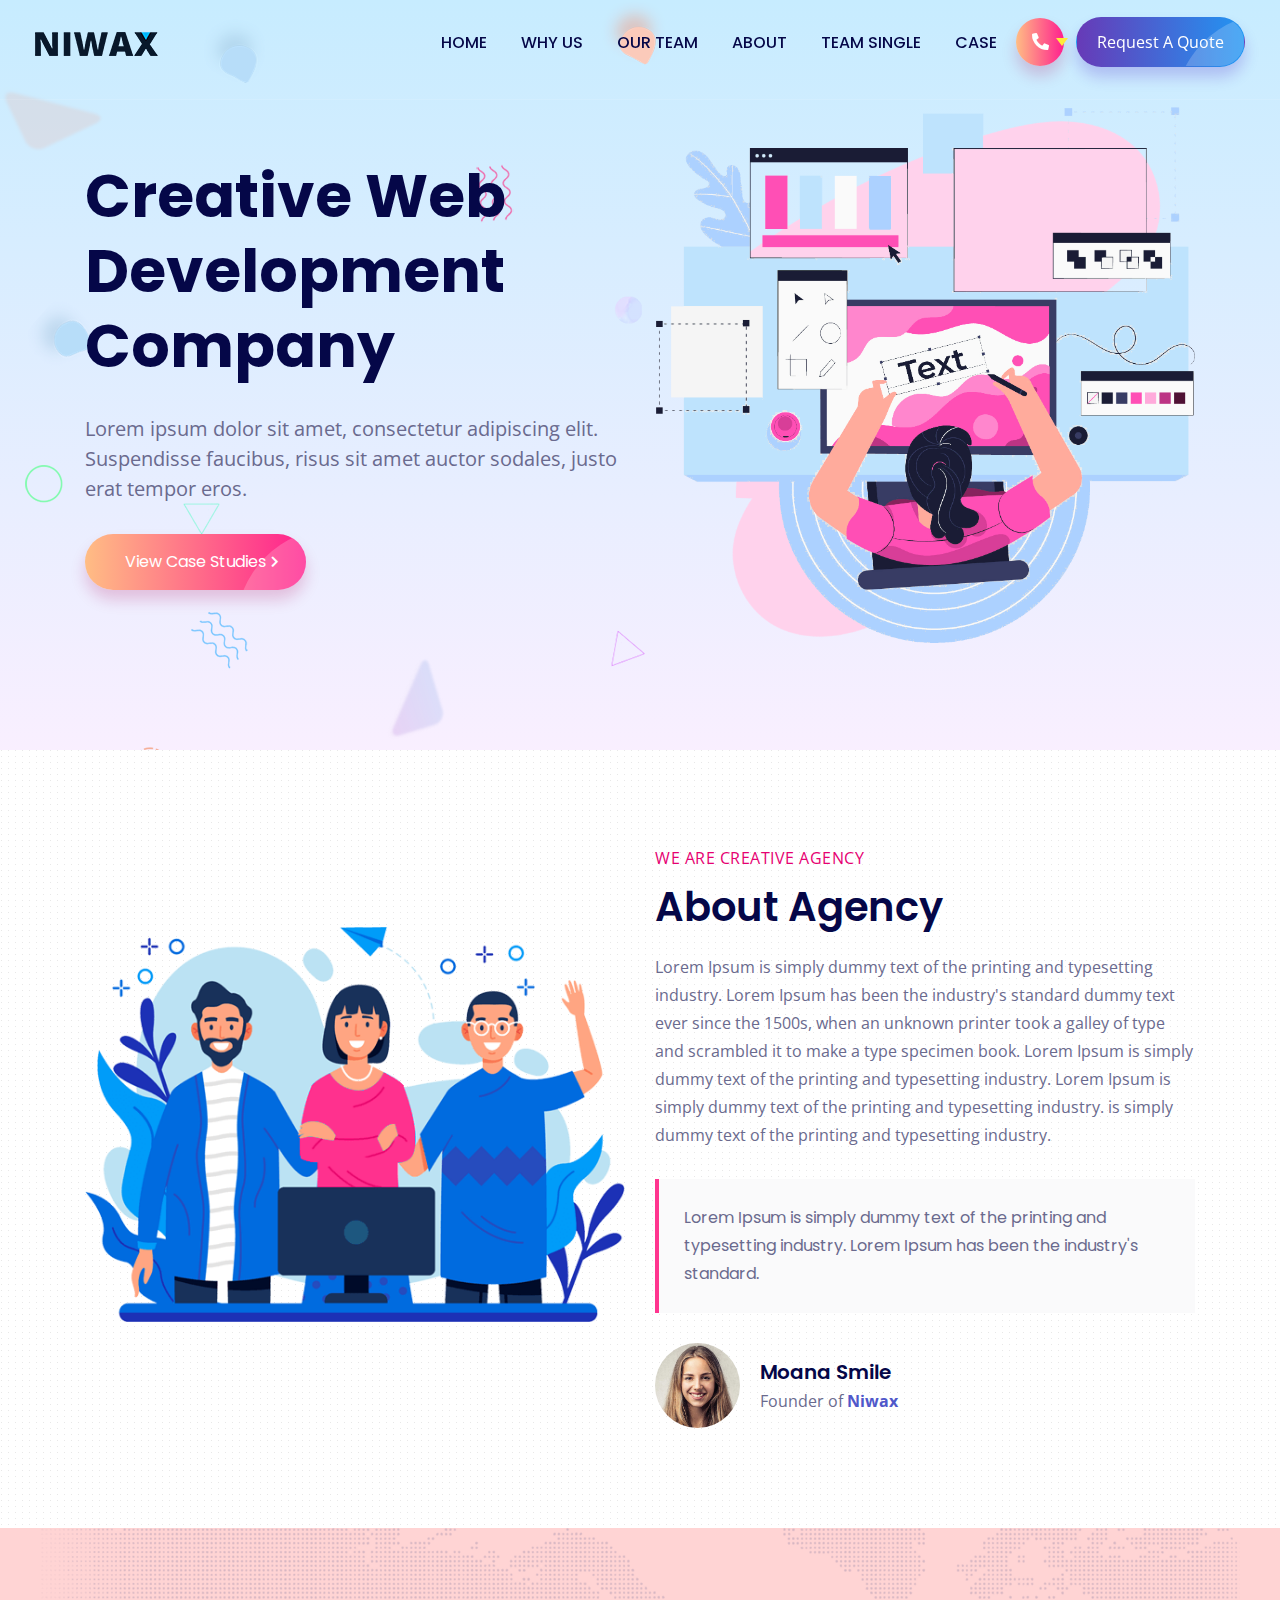
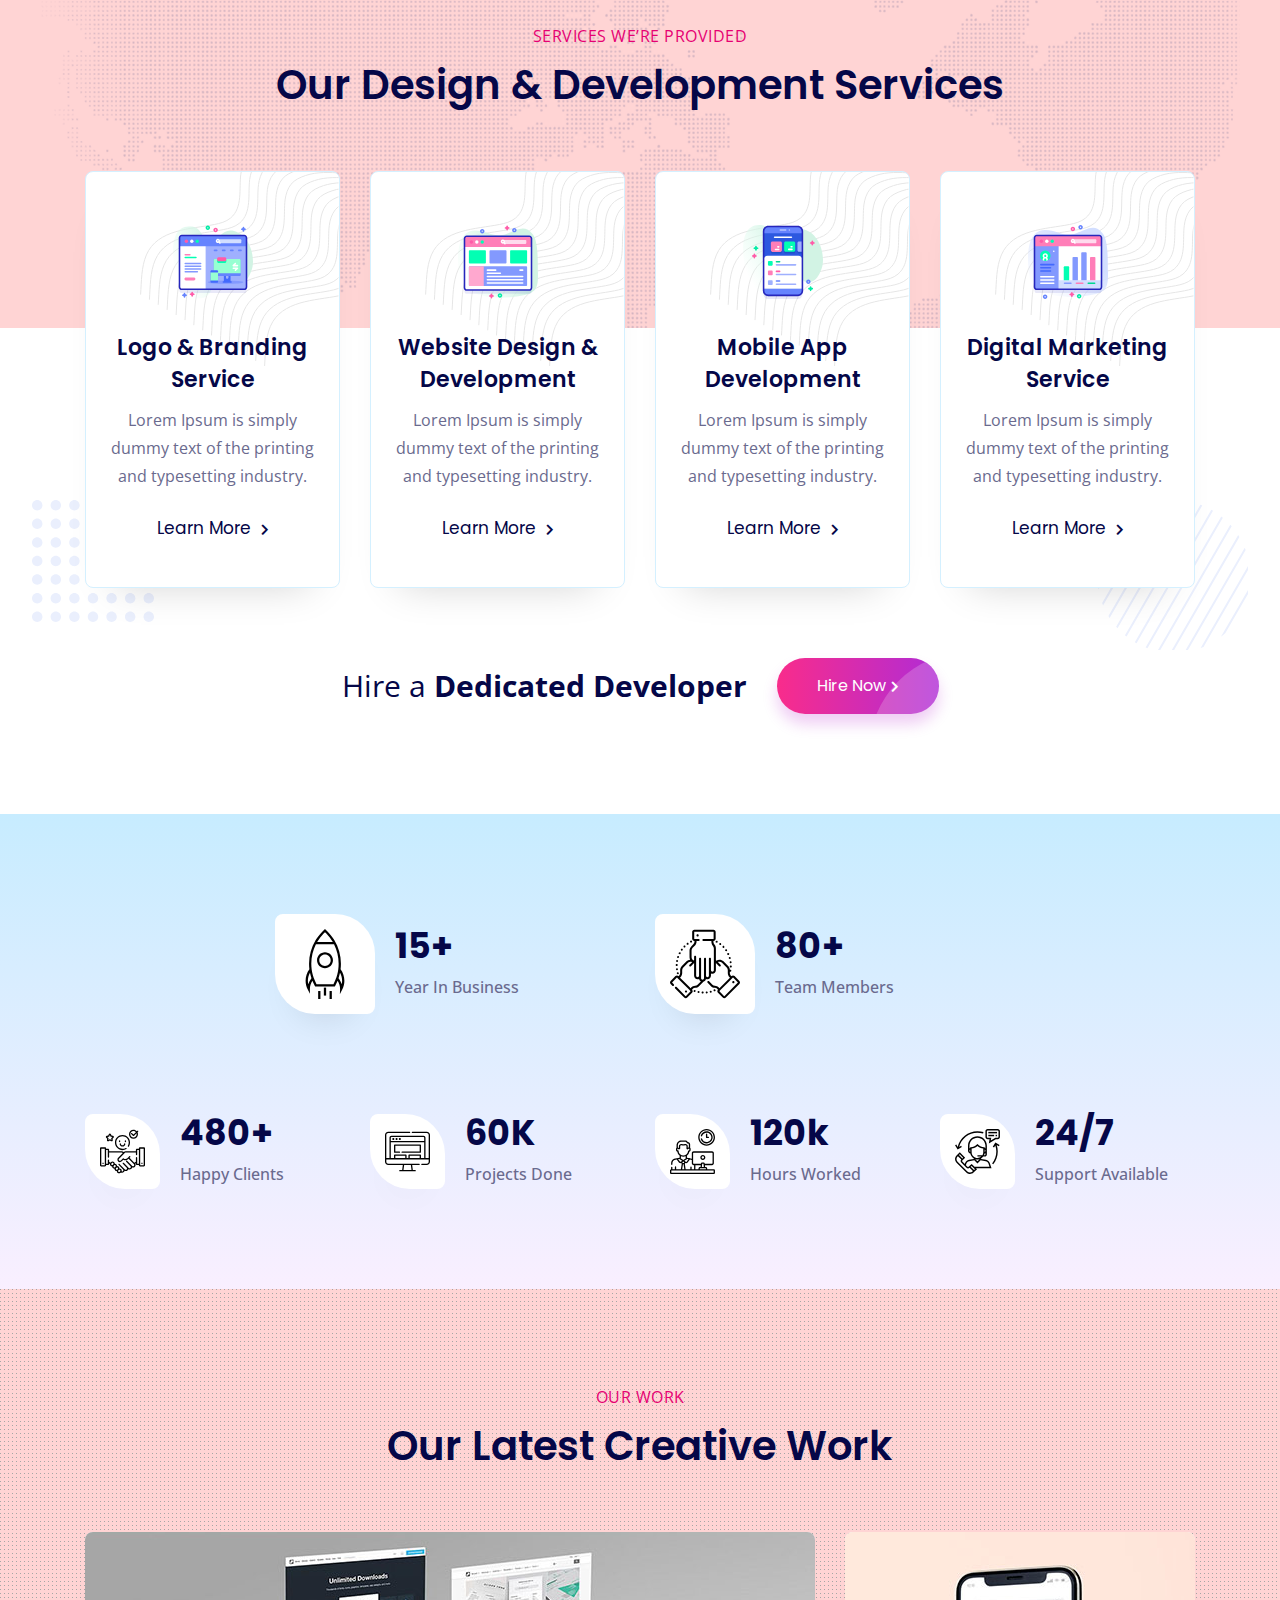
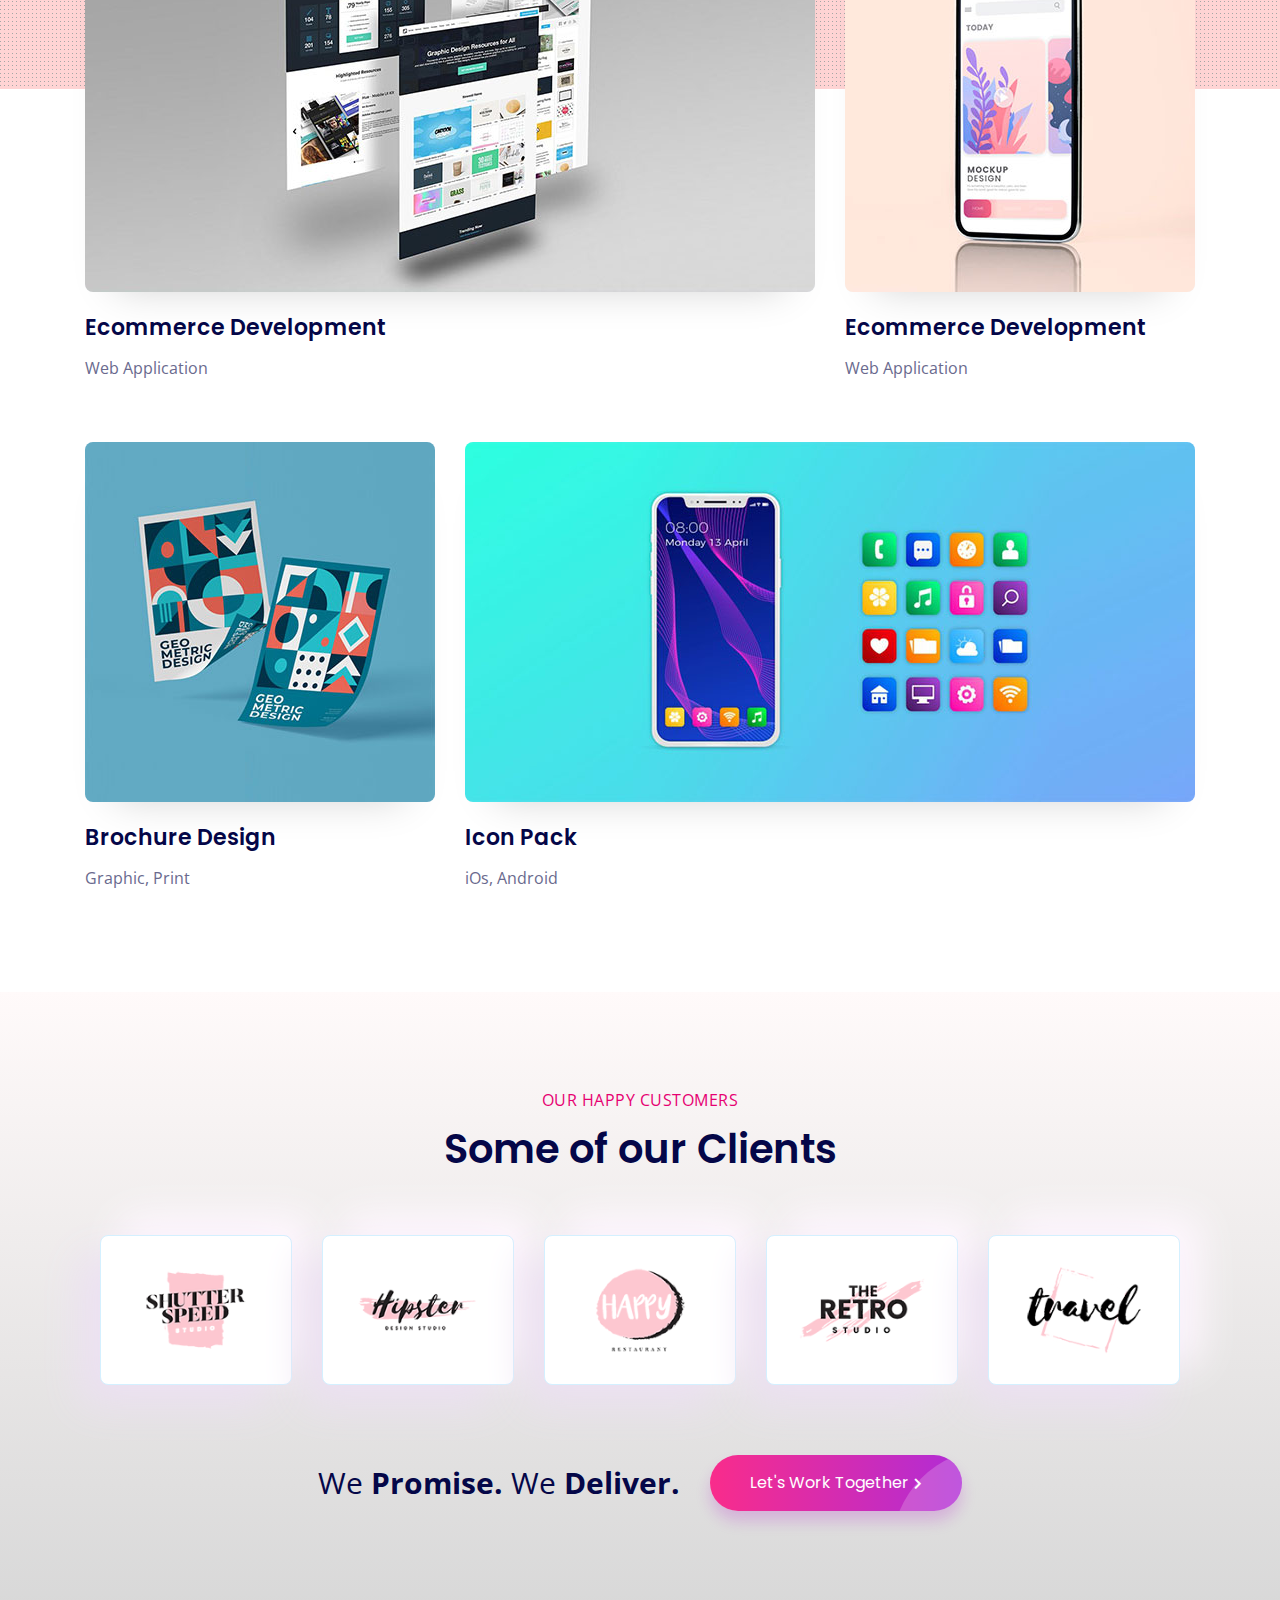
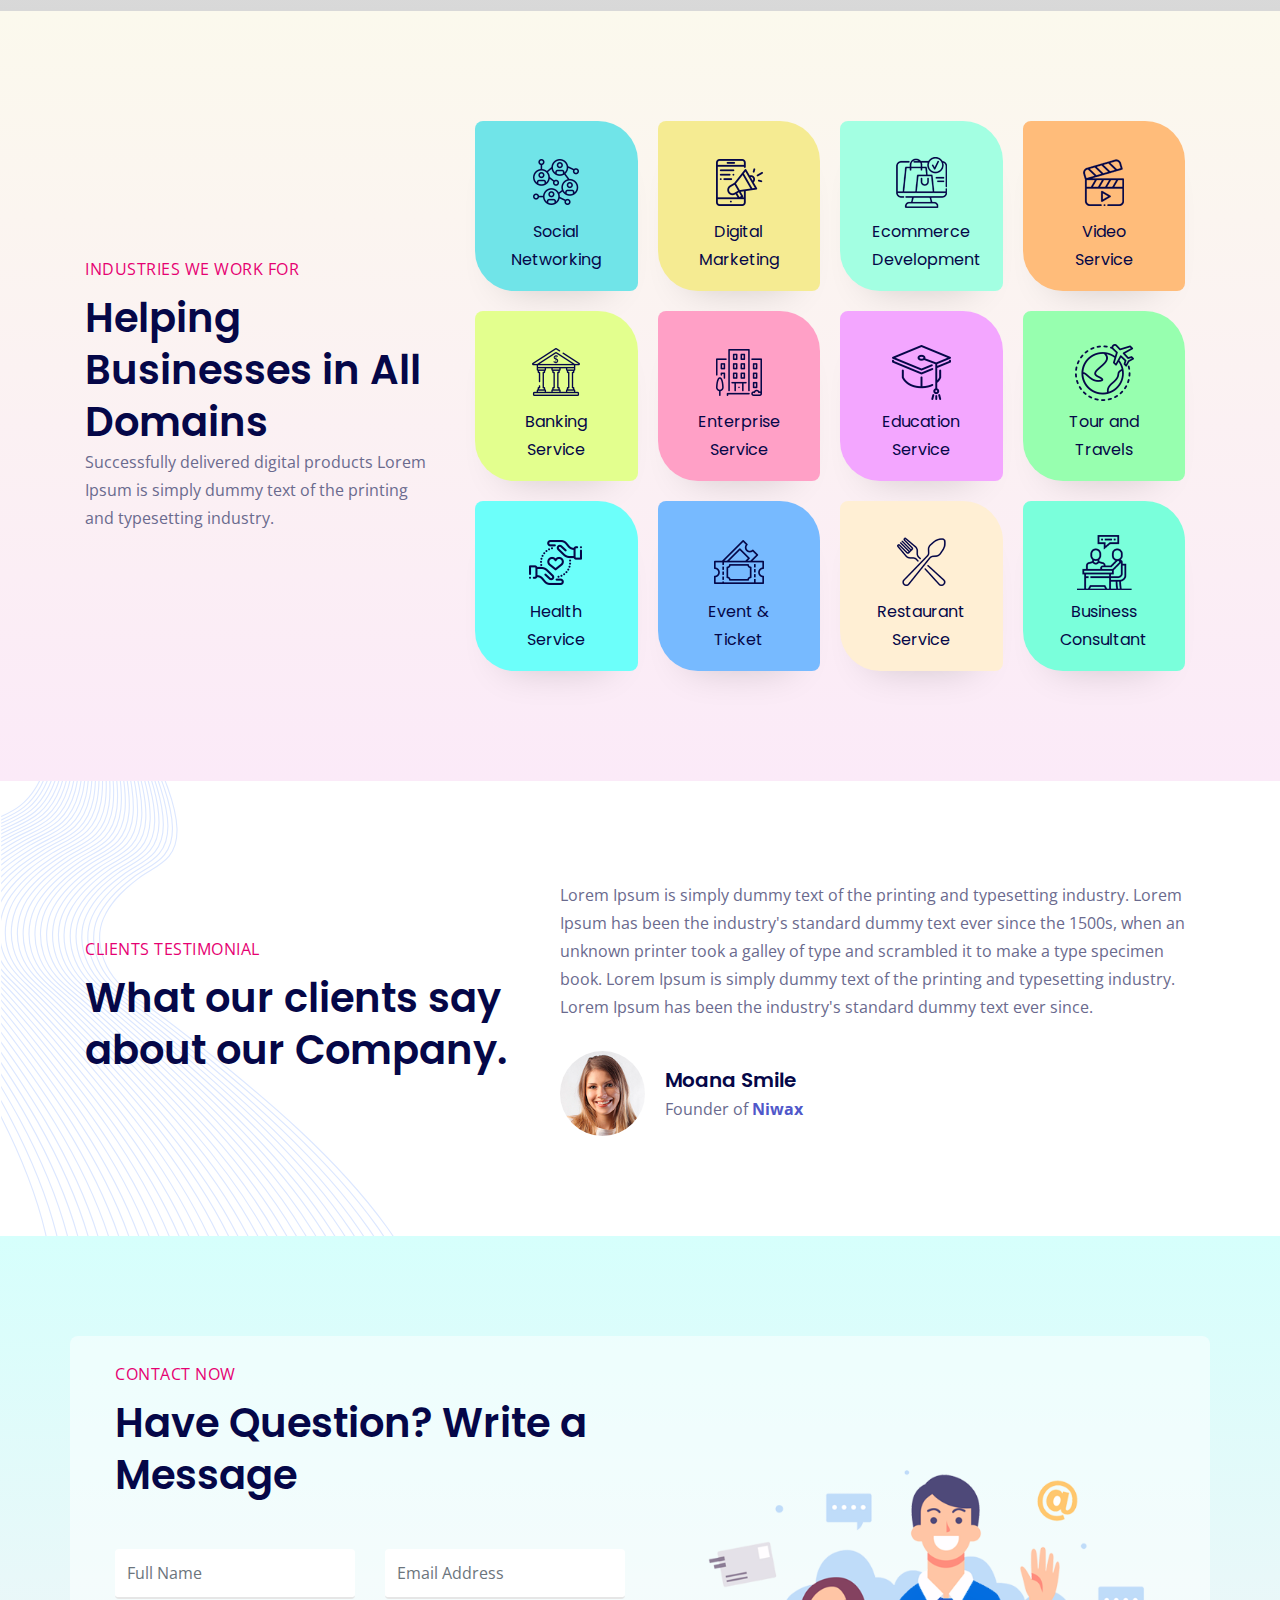
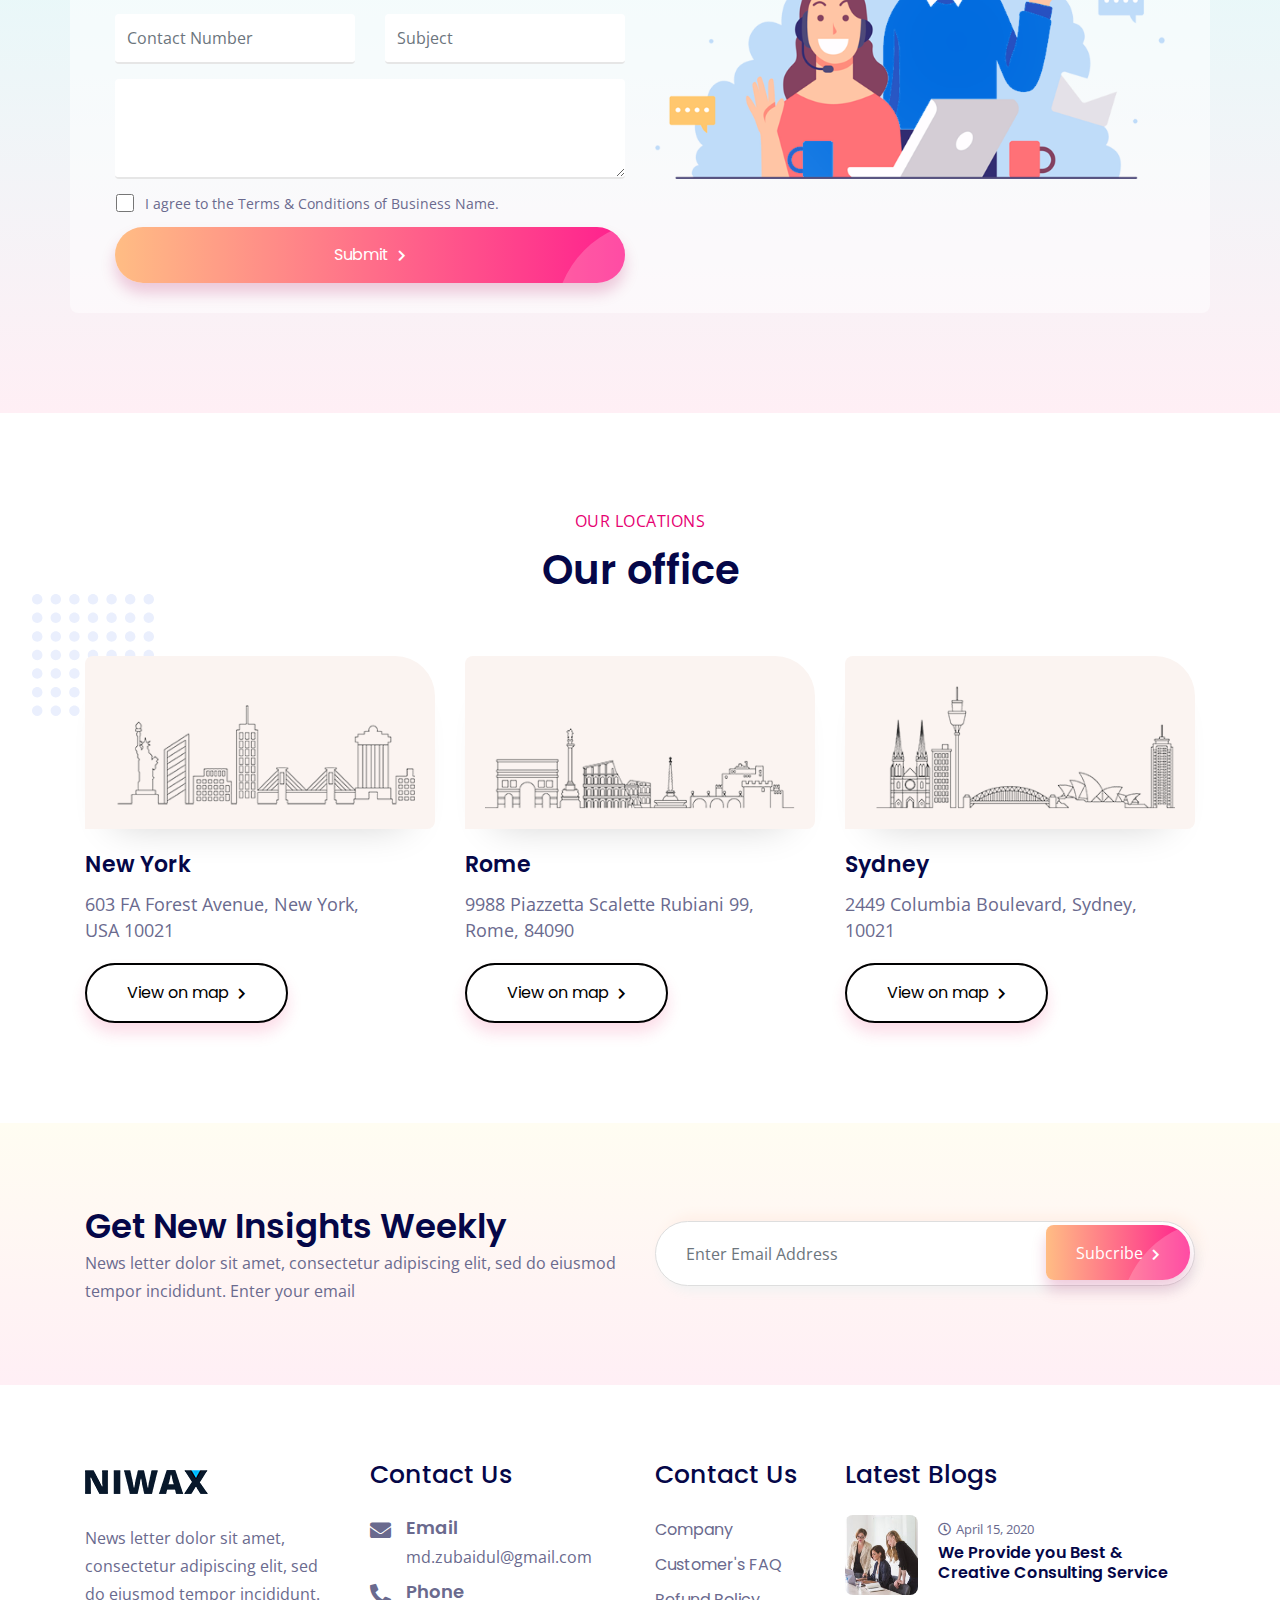
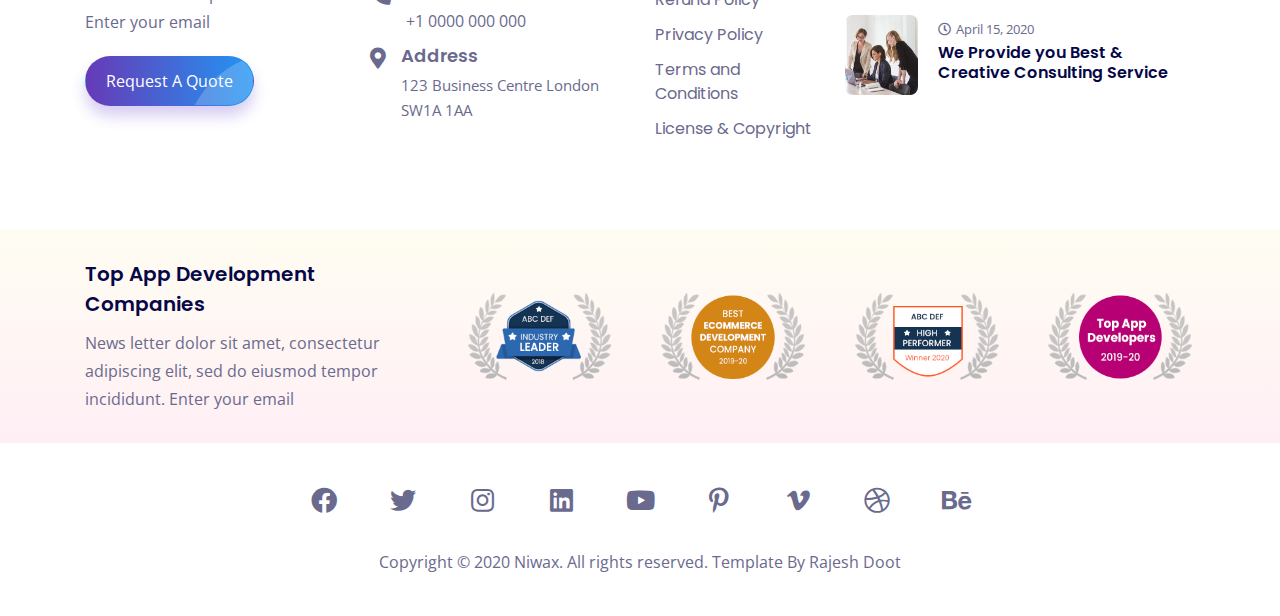
<file: index.html>
<!doctype html>
<html lang="en">
    <head>
        <!-- Required meta tags -->
        <meta charset="utf-8">
        <meta
            name="viewport"
            content="width=device-width, initial-scale=1, shrink-to-fit=no">

        <!--plugin-css-->
        <link rel="stylesheet" href="assets/css/all.css">
        <link rel="stylesheet" href="assets/css/bootstrap.min.css">
        <link
            href="https://fonts.googleapis.com/css2?family=Open+Sans:wght@400;600;700&family=Poppins:wght@400;500;600;700;800;900&display=swap"
            rel="stylesheet">
        <!-- template-style-->
        <link rel="stylesheet" href="assets/css/style.css">

        <title>NIWAX</title>
    </head>
    <body>

        <!-- Start header -->
        <header class="main-header fixed-header">
            <div class="container-fluid">
                <div class="menu-header">
                    <div class="logo">
                        <a href="index.html">
                            <img src="images/logo/logo.png" alt="">
                        </a>
                    </div>
                    <div class="custom-menu">
                        <ul class="menu-list">
                            <li>
                                <a href="index.html" class="menu-links">HOME</a>
                            </li>
                            <li>
                                <a href="whyus.html" class="menu-links">Why Us</a>
                            </li>
                            <li>
                                <a href="ourteam.html" class="menu-links">Our Team</a>
                            </li>
                            <li>
                                <a href="about.html" class="menu-links">About</a>
                            </li>
                            <li>
                                <a href="team-single.html" class="menu-links">Team Single</a>
                            </li>
                            <li>
                                <a href="case-study.html" class="menu-links">Case</a>
                            </li>
                            <li class="contact-show">
                                <a href="#" class="btn-br btn-round trngl bg-btn">
                                    <i class="fas fa-phone-alt"></i>
                                </a>
                            </li>
                            <li>
                                <a href="#" class="btn bg-btn3 btn-br lnk ">
                                    Request A Quote <span class="circle"></span>
                                </a>
                            </li>
                        </ul>
                    </div>
                </div>
            </div>
        </header>
        <!--End Header -->
        <!--Start hero -->
        <section class="hero-section hero-bg-bg1 bg-gradient">
            <div class="block-content">
                <div class="container">
                    <div class="row">
                        <div class="col-lg-6 v-center">
                            <div class="heading-area">
                                <h1>Creative Web Development Company</h1>
                                <p>Lorem ipsum dolor sit amet, consectetur adipiscing elit. Suspendisse faucibus, risus sit amet auctor sodales, justo erat tempor eros.</p>
                                <a href="" class="btn-m bg-btn lnk">View Case Studies 
                                    <i class="fas fa-chevron-right fa-icon"></i>
                                    <span class="circle"></span>
                                </a>
                            </div>
                        </div>
                        <div class="col-lg-6 v-center">
                            <div class="single-image">
                                <img src="images/hero/hero-image.png" class="img-fluid" alt="Web Development">
                            </div>
                        </div>
                    </div>
                </div>
            </div>
        </section>
        <!--End hero -->
        <!-- Strat about agency -->
        <section class="about-agency pad-tb">
            <div class="container">
                <div class="row">
                    <div class="col-lg-6 v-center">
                        <div class="image-block">
                            <img src="images/about/about-image.png" class="img-fluid mb30 " alt="Web Development">
                        </div>
                    </div>
                    <div class="col-lg-6">
                        <div class="same-hedding text-l">
                            <span>We Are Creative Agency</span>
                            <h2>About Agency</h2>
                            <p>Lorem Ipsum is simply dummy text of the printing and typesetting industry. Lorem Ipsum has been the industry's standard dummy text ever since the 1500s, when an unknown printer took a galley of type and scrambled it to make a type specimen book. Lorem Ipsum is simply dummy text of the printing and typesetting industry. Lorem Ipsum is simply dummy text of the printing and typesetting industry. is simply dummy text of the printing and typesetting industry. </p>
                            <p class="quote">Lorem Ipsum is simply dummy text of the printing and typesetting industry. Lorem Ipsum has been the industry's standard.</p>
                            <div class="user- mt30">
                                <div class="media">
                                    <div class="user-image bdr-radius">
                                        <img src="images/user-thumb/girl2.jpg" alt="User" class="img-fluid">
                                    </div>
                                    <div class="media-body user-info v-center">
                                        <h5>Moana Smile</h5>
                                        <p>Founder of <span>Niwax</span></p>
                                    </div>
                                </div>
                            </div>
                            
                        </div>
                    </div>
                </div>
            </div>
        </section>
        <!-- End about agency -->
        <!-- Start services -->
        <section class="services-section pad-tb">
            <div class="container">
                <div class="row justify-content-center text-center">
                    <div class="col-lg-8 ">
                        <div class="same-hedding ">
                            <span>Services We’re Provided</span>
                            <h2 class="mb30">Our Design & Development Services</h2>
                        </div>
                    </div>
                </div>
                <div class="row justify-content-center">
                    <div class="col-lg-3 col-sm-6 servies-shap mt30">
                        <div class="services-block ">
                            <div class="service-card-icon">
                                <img class="img-fluid" src="images/icons/branding.svg" alt="">
                            </div>
                            <h4>Logo & Branding Service</h4>
                            <p>Lorem Ipsum is simply dummy text of the printing and typesetting industry.</p>
                            <a href="javascript:void(0)">Learn More <i class="fas fa-chevron-right fa-icon"></i></a>
                        </div>
                    </div>
                    <div class="col-lg-3 col-sm-6 servies-shap mt30">
                        <div class="services-block">
                            <div class="service-card-icon">
                                <img class="img-fluid" src="images/icons/development.svg" alt="">
                            </div>
                            <h4>Website Design & Development</h4>
                            <p>Lorem Ipsum is simply dummy text of the printing and typesetting industry.</p>
                            <a href="javascript:void(0)">Learn More <i class="fas fa-chevron-right fa-icon"></i></a>
                        </div>
                    </div>
                    <div class="col-lg-3 col-sm-6 servies-shap mt30">
                        <div class="services-block">
                            <div class="service-card-icon">
                                <img class="img-fluid" src="images/icons/app.svg" alt="">
                            </div>
                            <h4>Mobile App Development</h4>
                            <p>Lorem Ipsum is simply dummy text of the printing and typesetting industry.</p>
                            <a href="javascript:void(0)">Learn More <i class="fas fa-chevron-right fa-icon"></i></a>
                        </div>
                    </div>
                    <div class="col-lg-3 col-sm-6 servies-shap mt30">
                        <div class="services-block">
                            <div class="service-card-icon">
                                <img class="img-fluid" src="images/icons/marketing.svg" alt="">
                            </div>
                            <h4>Digital Marketing Service</h4>
                            <p>Lorem Ipsum is simply dummy text of the printing and typesetting industry.</p>
                            <a href="javascript:void(0)">Learn More <i class="fas fa-chevron-right fa-icon"></i></a>
                        </div>
                    </div>
                </div>
                <div class="row mt70">
                    <div class="contact-area">
                        <div class="contact-btn">
                            <div class="free-cta-title v-center">
                                <p>Hire a <span>Dedicated Developer</span></p>
                                <a href="#" class="btn-m bg-btn2 lnk">Hire Now<i class="fas fa-chevron-right fa-icon"></i><span class="circle"></span></a>
                            </div>
                        </div>
                    </div>
                </div>
            </div>
        </section>
        <!-- End services -->
        <!-- Start counter -->
        <section class="counter-section bg-gradient pad-tb tilte3d">
            <div class="container">
                <div class="row justify-content-center t-ctr">
                    <div class="col-lg-4 col-sm-6">
                        <div class="counter-block">
                            <div class="counter-icon">
                                <img src="images/icons/startup.svg" alt="years" class="img-fluid">
                            </div>
                            <div class="counter-number-b">
                                <span class="counter">15</span><span>+</span>
                                <p>Year In Business</p>
                              </div>
                        </div>
                    </div>
                    <div class="col-lg-4 col-sm-6">
                        <div class="counter-block">
                            <div class="counter-icon">
                                <img src="images/icons/team.svg" alt="team" class="img-fluid">
                            </div>
                            <div class="counter-number-b">
                                <span class="counter">80</span><span>+</span>
                                <p>Team Members</p>
                              </div>
                        </div>
                    </div>
                </div>
                <div class="row mt100 text-c small">
                    <div class="col-lg-3 col-sm-6">
                        <div class="counter-block">
                            <div class="counter-icon">
                                <img src="images/icons/deal.svg" alt="team" class="img-fluid">
                            </div>
                            <div class="counter-number-b">
                                <span class="counter">480</span><span>+</span>
                                <p>Happy Clients</p>
                              </div>
                        </div>
                    </div>
                    <div class="col-lg-3 col-sm-6">
                        <div class="counter-block">
                            <div class="counter-icon">
                                <img src="images/icons/computers.svg" alt="team" class="img-fluid">
                            </div>
                            <div class="counter-number-b">
                                <span class="counter">60</span><span>K</span>
                                <p>Projects Done</p>
                              </div>
                        </div>
                    </div>
                    <div class="col-lg-3 col-sm-6">
                        <div class="counter-block">
                            <div class="counter-icon">
                                <img src="images/icons/worker.svg" alt="team" class="img-fluid">
                            </div>
                            <div class="counter-number-b">
                                <span class="counter">120</span><span>k</span>
                                <p>Hours Worked</p>
                              </div>
                        </div>
                    </div>
                    <div class="col-lg-3 col-sm-6">
                        <div class="counter-block">
                            <div class="counter-icon">
                                <img src="images/icons/customer-service.svg" alt="team" class="img-fluid">
                            </div>
                            <div class="counter-number-b">
                                <span class="counter">24/7</span><span></span>
                                <p>Support Available</p>
                              </div>
                        </div>
                    </div>
                </div>
            </div>
        </section>
         <!-- End counter -->
         <!--Start our lates work  -->
         <section class="lates-work-section pad-tb">
             <div class="container">
                 <div class="row justify-content-center">
                   <div class="col-lg-8">
                        <div class="same-hedding text-c ">
                            <span>our work</span>
                            <h2>Our Latest Creative Work</h2>
                        </div>
                   </div>
                 </div>
                 <div class="row">
                     <div class="col-lg-8 col-sm-8 mt60">
                         <div class="item-block">
                             <div class="item-img">
                                 <img class="img-fluid" src="images/profolio/image-d.jpg" alt="">
                             </div>
                             <div class="item-info">
                                 <h4>
                                     <a href="#">Ecommerce Development</a>
                                </h4>
                                <p>Web Application</p>
                             </div>
                         </div>
                     </div>
                     <div class="col-lg-4 col-sm-4 mt60">
                        <div class="item-block">
                            <div class="item-img">
                                <img class="img-fluid" src="images/profolio/image-1.jpg" alt="">
                            </div>
                            <div class="item-info">
                                <h4>
                                    <a href="#">Ecommerce Development</a>
                               </h4>
                               <p>Web Application</p>
                            </div>
                        </div>
                     </div>
                     <div class="col-lg-4 col-sm-4 mt60">
                        <div class="item-block">
                            <div class="item-img">
                                <img class="img-fluid" src="images/profolio/image-6.jpg" alt="">
                            </div>
                            <div class="item-info">
                                <h4>
                                    <a href="#">Brochure Design</a>
                               </h4>
                               <p>Graphic, Print</p>
                            </div>
                        </div>
                     </div>
                     <div class="col-lg-8 col-sm-8 mt60">
                        <div class="item-block">
                            <div class="item-img">
                                <img class="img-fluid" src="images/profolio/image-c.jpg" alt="">
                            </div>
                            <div class="item-info">
                                <h4>
                                    <a href="#">Icon Pack</a>
                               </h4>
                               <p>iOs, Android</p>
                            </div>
                        </div>
                    </div>
                 </div>
             </div>
         </section>
         <!--End our lates work  -->
         <!--Start client section  -->
         <section class="clients-section pad-tb">
            <div class="container">
                <div class="row justify-content-center">
                  <div class="col-lg-8">
                       <div class="same-hedding text-c ">
                           <span>OUR HAPPY CUSTOMERS</span>
                           <h2 class="mb60">Some of our Clients</h2>
                       </div>
                  </div>
                </div>
                <div class="row">
                    <div class="col-lg-12">
                        <div class="client-block">
                            <ul>
                                <li>
                                    <div class="clients-logo">
                                        <img class="img-fluid" src="images/client/clients-1.png" alt="">
                                    </div>
                                </li>
                                <li>
                                    <div class="clients-logo">
                                        <img class="img-fluid" src="images/client/clients-2.png" alt="">
                                    </div>
                                </li>
                                <li>
                                    <div class="clients-logo">
                                        <img class="img-fluid" src="images/client/clients-3.png" alt="">
                                    </div>
                                </li>
                                <li>
                                    <div class="clients-logo">
                                        <img class="img-fluid" src="images/client/clients-4.png" alt="">
                                    </div>
                                </li>
                                <li>
                                    <div class="clients-logo">
                                        <img class="img-fluid" src="images/client/clients-5.png" alt="">
                                    </div>
                                </li>
                            </ul>
                        </div>
                    </div>
                </div>
                <div class="row mt70">
                    <div class="contact-area">
                        <div class="contact-btn">
                            <div class="free-cta-title v-center">
                                <p>We <span>Promise.</span> We <span>Deliver.</span></p>
                                <a href="#" class="btn-m bg-btn2 lnk">Let's Work Together<i class="fas fa-chevron-right fa-icon"></i><span class="circle"></span></a>
                            </div>
                        </div>
                    </div>
                </div>
            </div>
         </section>
          <!--End client section  -->
          <!--Start Work category section  -->
          <section class="work-category-section pad-tb">
                <div class="container">
                    <div class="row v-center">
                        <div class="col-lg-4">
                            <div class="same-hedding text-l ">
                                <span>INDUSTRIES WE WORK FOR</span>
                                <h2>Helping Businesses in All Domains</h2>
                                <p>Successfully delivered digital products Lorem Ipsum is simply dummy text of the printing and typesetting industry.</p>
                            </div>
                        </div>
                        <div class="col-lg-8">
                            <div class="work-card-area">
                                <div class="work-card-box">
                                    <div class="w-items-block wc-1">
                                        <div class="work-item-icon">
                                            <img class="img-fluid" src="images/icons/icon-1.png" alt="">
                                        </div>
                                        <p>Social Networking</p>
                                    </div>
                                </div>
                                <div class="work-card-box">
                                    <div class="w-items-block wc-2">
                                        <div class="work-item-icon">
                                            <img class="img-fluid" src="images/icons/icon-2.png" alt="">
                                        </div>
                                        <p>Digital Marketing</p>
                                    </div>
                                </div>
                                <div class="work-card-box">
                                    <div class="w-items-block wc-3">
                                        <div class="work-item-icon">
                                            <img class="img-fluid" src="images/icons/icon-3.png" alt="">
                                        </div>
                                        <p>Ecommerce Development</p>
                                    </div>
                                </div>
                                <div class="work-card-box">
                                    <div class="w-items-block wc-4">
                                        <div class="work-item-icon">
                                            <img class="img-fluid" src="images/icons/icon-4.png" alt="">
                                        </div>
                                        <p>Video Service</p>
                                    </div>
                                </div>
                                <div class="work-card-box">
                                    <div class="w-items-block wc-5">
                                        <div class="work-item-icon">
                                            <img class="img-fluid" src="images/icons/icon-5.png" alt="">
                                        </div>
                                        <p>Banking Service</p>
                                    </div>
                                </div>
                                <div class="work-card-box">
                                    <div class="w-items-block wc-6">
                                        <div class="work-item-icon">
                                            <img class="img-fluid" src="images/icons/icon-6.png" alt="">
                                        </div>
                                        <p>Enterprise Service</p>
                                    </div>
                                </div>
                                <div class="work-card-box">
                                    <div class="w-items-block wc-7">
                                        <div class="work-item-icon">
                                            <img class="img-fluid" src="images/icons/icon-7.png" alt="">
                                        </div>
                                        <p>Education Service</p>
                                    </div>
                                </div>
                                <div class="work-card-box">
                                    <div class="w-items-block wc-8">
                                        <div class="work-item-icon">
                                            <img class="img-fluid" src="images/icons/icon-8.png" alt="">
                                        </div>
                                        <p>Tour and Travels</p>
                                    </div>
                                </div>
                                <div class="work-card-box">
                                    <div class="w-items-block wc-9">
                                        <div class="work-item-icon">
                                            <img class="img-fluid" src="images/icons/icon-9.png" alt="">
                                        </div>
                                        <p>Health Service</p>
                                    </div>
                                </div>
                                <div class="work-card-box">
                                    <div class="w-items-block wc-10">
                                        <div class="work-item-icon">
                                            <img class="img-fluid" src="images/icons/icon-10.png" alt="">
                                        </div>
                                        <p>Event & Ticket</p>
                                    </div>
                                </div>
                                <div class="work-card-box">
                                    <div class="w-items-block wc-11">
                                        <div class="work-item-icon">
                                            <img class="img-fluid" src="images/icons/icon-11.png" alt="">
                                        </div>
                                        <p>Restaurant Service</p>
                                    </div>
                                </div>
                                <div class="work-card-box">
                                    <div class="w-items-block wc-12">
                                        <div class="work-item-icon">
                                            <img class="img-fluid" src="images/icons/icon-12.png" alt="">
                                        </div>
                                        <p>Business Consultant</p>
                                    </div>
                                </div>
                            </div>
                        </div>
                    </div>
                </div>
           </section>
          <!--Client stat section  -->
          <section class="testiminial-section pad-tb">
                <div class="container">
                    <div class="row">
                        <div class="col-lg-5 v-center">
                            <div class="same-hedding text-l ">
                                <span>CLIENTS TESTIMONIAL</span>
                                <h2>What our clients say about our Company.</h2>
                            </div>
                        </div>
                        <div class="col-lg-7">
                            <div class="testimonial-area">
                                <div class="testimonial-text">
                                    <p>Lorem Ipsum is simply dummy text of the printing and typesetting industry. Lorem Ipsum has been the industry's standard dummy text ever since the 1500s, when an unknown printer took a galley of type and scrambled it to make a type
                                        specimen book. Lorem Ipsum is simply dummy text of the printing and typesetting industry. Lorem Ipsum has been the industry's standard dummy text ever since.</p>
                                </div>
                                <div class="user- mt30">
                                    <div class="media">
                                        <div class="user-image bdr-radius">
                                            <img src="images/user-thumb/girl.jpg" alt="User" class="img-fluid">
                                        </div>
                                        <div class="media-body user-info v-center">
                                            <h5>Moana Smile</h5>
                                            <p>Founder of <span>Niwax</span></p>
                                        </div>
                                    </div>
                                </div>
                            </div>
                        </div>
                      </div>
                </div>
          </section>
          <!--Client End section  -->
          <!--Contact from start  -->
          <section class="contact-form pad-tb">
                <div class="container">
                    <div class="row bg-c">
                        <div class="col-lg-6 v-center">
                            <div class="same-hedding text-l ">
                                <span>CONTACT NOW</span>
                                <h2>Have Question? Write a Message</h2>
                            </div>
                            <div class="contact-forms mt-5">
                                <form action="">
                                    <div class="row">
                                        <div class="col-lg-6">
                                            <input type="text" class="form-control" placeholder="Full Name">
                                        </div>
                                        <div class="col-lg-6">
                                            <input type="text" class="form-control" placeholder="Email Address">
                                        </div>
                                    </div>
                                    <div class="row">
                                        <div class="col-lg-6">
                                            <input type="text" class="form-control" placeholder="Contact Number">
                                        </div>
                                        <div class="col-lg-6">
                                            <input type="text" class="form-control" placeholder="Subject">
                                        </div>
                                    </div>
                                    <div class="field">
                                        <textarea name="message" class="form-control" id="" cols="30" rows="5"></textarea>
                                    </div>
                                    <div class="form-check">
                                        <input type="checkbox" class="form-check-input" id="exampleCheck1">
                                        <label class="form-check-label" for="exampleCheck1">I agree to the Terms & Conditions of Business Name.</label>
                                    </div>
                                    <div class="c-submit mt-3">
                                        <button class="btn-m bg-btn btn-block lnk">Submit 
                                            <i class="fas fa-chevron-right fa-icon"></i>
                                            <span class="circle"></span>
                                        </button>
                                    </div>
                                </form>
                            </div>
                        </div>
                        <div class="col-lg-6 v-center">
                            <div class="contact-image">
                                <img src="./images/about/hellopic.png" alt="enquire" class="img-fluid">
                            </div>
                        </div>
                    </div>
                </div>
          </section>
          <!--Contact from end  -->
          <!--Our Locatio start  -->
          <section class="ourlocation-section pad-tb">
            <div class="container">
                <div class="row justify-content-center">
                  <div class="col-lg-8">
                       <div class="same-hedding text-c ">
                           <span>OUR LOCATIONS</span>
                           <h2 class="mb60">Our office</h2>
                       </div>
                  </div>
                </div>
                <div class="row">
                    <div class="col-lg-4 location-shap col-sm-4">
                        <div class="location-card">
                            <img src="./images/location/newyork.png" alt="">
                        </div>
                        <div class="location-text">
                                <h4>
                                    <a href="#">New York</a>
                               </h4>
                               <p>603 FA Forest Avenue, New York, USA 10021</p>
                               <a href="" class="btn-m btn-bg hover-btn btn-outline">View on map
                                <i class="fas fa-chevron-right fa-icon"></i>
                            </a>
                        </div>
                    </div>
                    <div class="col-lg-4 col-sm-4">
                        <div class="location-card">
                            <img src="./images/location/rome.png" alt="">
                        </div>
                        <div class="location-text">
                                <h4>
                                    <a href="#">Rome</a>
                               </h4>
                               <p>9988 Piazzetta Scalette Rubiani 99, Rome, 84090</p>
                               <a href="" class="btn-m btn-bg hover-btn btn-outline">View on map
                                <i class="fas fa-chevron-right fa-icon"></i>
                            </a>
                        </div>
                    </div>
                    <div class="col-lg-4 col-sm-4">
                        <div class="location-card">
                            <img src="./images/location/sydeny.png" alt="">
                        </div>
                        <div class="location-text">
                                <h4>
                                    <a href="#">Sydney</a>
                               </h4>
                               <p>2449 Columbia Boulevard, Sydney, 10021</p>
                               <a href="" class="btn-m btn-bg hover-btn btn-outline">View on map
                                <i class="fas fa-chevron-right fa-icon"></i>
                            </a>
                        </div>
                    </div>
                </div>
            </div>
         </section>
          <!--Our Locatio end  -->
          
          <footer>
              <!--Email subscribe start  -->
            <div class="footer-one">
                <div class="container">
                    <div class="row ">
                      <div class="col-lg-6">
                           <div class="email-subcribe ">
                               <h3>Get New Insights Weekly</h3>
                               <p>News letter dolor sit amet, consectetur adipiscing elit, sed do eiusmod tempor incididunt. Enter your email</p>
                           </div>
                      </div>
                      <div class="col-lg-6 v-center">
                            <div class="email-subcribe-form">
                                <form action="">
                                    <input type="text" class="form-control" placeholder="Enter Email Address" >
                                    <button class="btn subsc-btn bg-btn lnk">Subcribe 
                                        <i class="fas fa-chevron-right fa-icon"></i>
                                        <span class="circle"></span>
                                    </button>
                                </form>
                                
                            </div>
                      </div>
                    </div>
                </div>
            </div>
            <!--Email subscribe end  -->
            <!-- Footer 2 start -->
            <div class="footer-two">
                <div class="container">
                    <div class="row row justify-content-between ">
                      <div class="col-lg-3">
                          <div class="widget-one">
                              <a class="navbar-brand mt30 mb25">
                                  <img src="./images/logo/logo.png" class="navber" alt="">
                              </a>
                              <p>News letter dolor sit amet, consectetur adipiscing elit, sed do eiusmod tempor incididunt. Enter your email</p>
                              <a href="#" class="btn bg-btn3 btn-br mt20 mb20 lnk ">
                                Request A Quote <span class="circle"></span>
                              </a>
                          </div>
                      </div>
                        <div class="col-lg-3">
                            <div class="widget-two">
                                <h5>Contact Us</h5>
                                <ul class="footer-address-list footer-d">
                                    <li>
                                        <span><i class="fas fa-envelope"></i></span>
                                        <p>Email <span> <a href="mailto:info@md.zubaidul@gmail.com">md.zubaidul@gmail.com</a></span></p>
                                    </li>
                                    <li>
                                        <span><i class="fas fa-phone-alt"></i></span>
                                        <p>Phone <span> <a href="tel:+10000000000">+1 0000 000 000</a></span></p>
                                    </li>
                                    <li>
                                        <span><i class="fas fa-map-marker-alt"></i></span>
                                        <p>Address <span> 123 Business Centre London SW1A 1AA</span></p>
                                      </li>
                                </ul>
                            </div>
                        </div>
                        <div class="col-lg-2">
                            <div class="widget-three link-hover">
                                    <h5>Contact Us</h5>
                                    <ul class="footer-address-list link-hover">
                                        <li><a href="get-quote.html">Company</a></li>
                                        <li><a href="javascript:void(0)">Customer's FAQ</a></li>
                                        <li><a href="javascript:void(0)">Refund Policy</a></li>
                                        <li><a href="javascript:void(0)">Privacy Policy</a></li>
                                        <li><a href="javascript:void(0)">Terms and Conditions</a></li>
                                        <li><a href="javascript:void(0)">License &amp; Copyright</a></li>
                                      </ul>
                            </div>
                        </div>
                        <div class="col-lg-4">
                            <div class="widget-four">
                                <h5>Latest Blogs</h5>
                                <div class="single-blog">
                                    <div class="post-thum">
                                        <img src="./images/blog/blog-small.jpg" alt="">
                                    </div>
                                    <div class="post-content">
                                        <p class="post-meta">
                                            <span class="post-date"><i class="far fa-clock"></i>April 15, 2020</span>
                                        </p>
                                        <h4 class="post-title">
                                            <a href="#">We Provide you Best &amp; Creative Consulting Service</a>
                                        </h4>
                                    </div>
                                </div>
                                <div class="single-blog">
                                    <div class="post-thum">
                                        <img src="./images/blog/blog-small.jpg" alt="">
                                    </div>
                                    <div class="post-content">
                                        <p class="post-meta">
                                            <span class="post-date"><i class="far fa-clock"></i>April 15, 2020</span>
                                        </p>
                                        <h4 class="post-title">
                                            <a href="#">We Provide you Best &amp; Creative Consulting Service</a>
                                        </h4>
                                    </div>
                                </div>
                            </div>
                        </div>
                    </div>
                </div>
            </div>
            <!-- Footer 2 end -->
            <!-- Footer 3 start -->
            <div class="footer-three">
                <div class="container">
                    <div class="row ">
                      <div class="col-lg-4">
                           <div class="email-subcribe ">
                               <h5 class="mb10">Top App Development Companies</h5>
                               <p>News letter dolor sit amet, consectetur adipiscing elit, sed do eiusmod tempor incididunt. Enter your email</p>
                           </div>
                      </div>
                      <div class="col-lg-8 v-center">
                            <ul class="footer-badgest">
                                <li>
                                    <a href="#"><img src="./images/about/badges-a.png" alt=""></a>
                                </li>
                                <li>
                                    <a href="#"><img src="./images/about/badges-b.png" alt=""></a>
                                </li>
                                <li>
                                    <a href="#"><img src="./images/about/badges-c.png" alt=""></a>
                                </li>
                                <li>
                                    <a href="#"><img src="./images/about/badges-d.png" alt=""></a>
                                </li>
                            </ul>
                      </div>
                    </div>
                </div>
            </div>
            <!-- Footer 3 end  -->
            <!-- Footer 4 start -->
            <div class="footer-4">
                <div class="container">
                    <div class="row ">
                      <div class="col-lg-12">
                            <div class="footer-social-media-icons v-center">
                                <a href="javascript:void(0)" target="blank"><i class="fab fa-facebook"></i></a>
                                <a href="javascript:void(0)" target="blank"><i class="fab fa-twitter"></i></a>
                                <a href="javascript:void(0)" target="blank"><i class="fab fa-instagram"></i></a>
                                <a href="javascript:void(0)" target="blank"><i class="fab fa-linkedin"></i></a>
                                <a href="javascript:void(0)" target="blank"><i class="fab fa-youtube"></i></a>
                                <a href="javascript:void(0)" target="blank"><i class="fab fa-pinterest-p"></i></a>
                                <a href="javascript:void(0)" target="blank"><i class="fab fa-vimeo-v"></i></a>
                                <a href="javascript:void(0)" target="blank"><i class="fab fa-dribbble"></i></a>
                                <a href="javascript:void(0)" target="blank"><i class="fab fa-behance"></i></a>
                            </div>
                            <div class="footer-copy-right text-c">
                                <p>Copyright © 2020 Niwax. All rights reserved. Template By Rajesh Doot</p>
                            </div>
                      </div>
                    </div>
                </div>
            </div>
            <!-- Footer 4 end  -->
          </footer>
            
          <!--Email subscribe end  -->
        <script src="assets/js/jquery-3.4.1.js"></script>
        <script src="assets/js/bootstrap.min.js"></script>
        <script src="assets/js/popper.min.js"></script>
        <script src="assets/js/main.js"></script>
    </body>
</html>
</file>
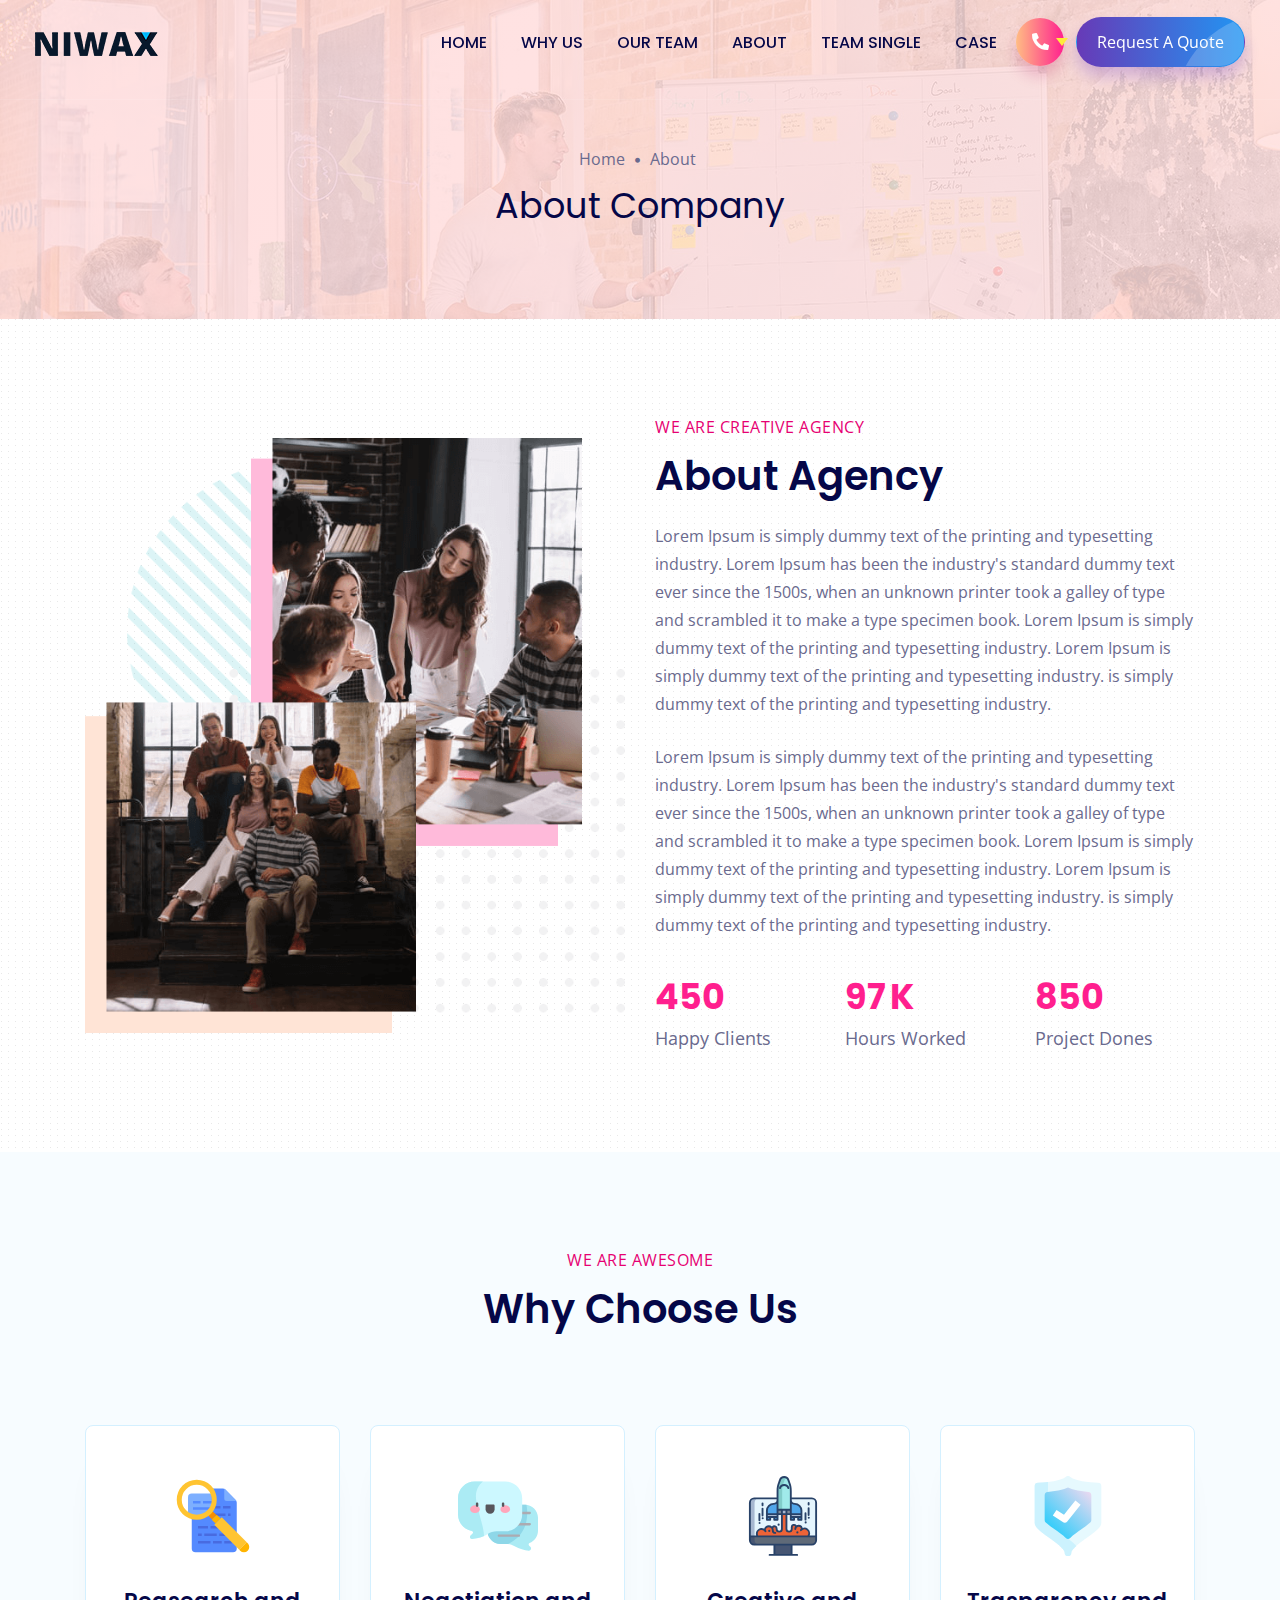
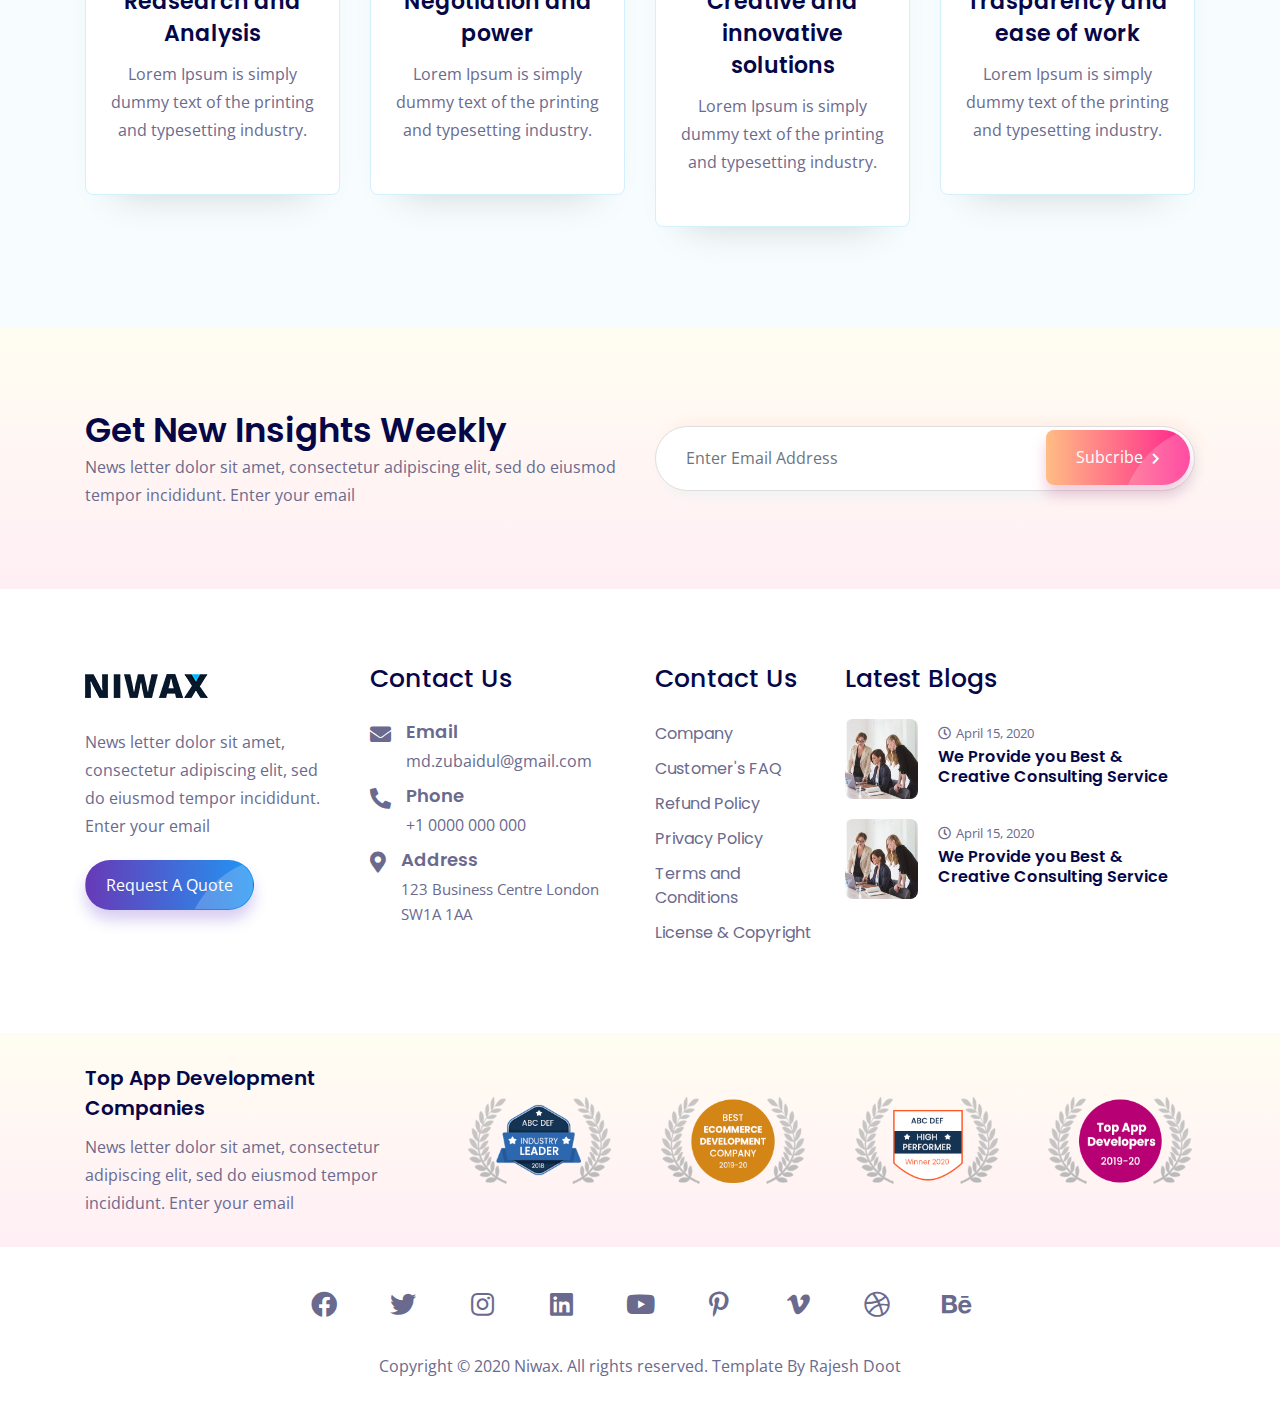
<file: about.html>
<!doctype html>
<html lang="en">
    <head>
        <!-- Required meta tags -->
        <meta charset="utf-8">
        <meta
            name="viewport"
            content="width=device-width, initial-scale=1, shrink-to-fit=no">

        <!--plugin-css-->
        <link rel="stylesheet" href="assets/css/all.css">
        <link rel="stylesheet" href="assets/css/bootstrap.min.css">
        <link
            href="https://fonts.googleapis.com/css2?family=Open+Sans:wght@400;600;700&family=Poppins:wght@400;500;600;700;800;900&display=swap"
            rel="stylesheet">
        <!-- template-style-->
        <link rel="stylesheet" href="assets/css/about.css">
        <link rel="stylesheet" href="assets/css/style.css">

        <title>NIWAX</title>
    </head>
    <body>

        <!-- Start header -->
        <header class="main-header fixed-header">
            <div class="container-fluid">
                <div class="menu-header">
                    <div class="logo">
                        <a href="index.html">
                            <img src="images/logo/logo.png" alt="">
                        </a>
                    </div>
                    <div class="custom-menu">
                        <ul class="menu-list">
                            <li>
                                <a href="index.html" class="menu-links">HOME</a>
                            </li>
                            <li>
                                <a href="whyus.html" class="menu-links">Why Us</a>
                            </li>
                            <li>
                                <a href="ourteam.html" class="menu-links">Our Team</a>
                            </li>
                            <li>
                                <a href="about.html" class="menu-links">About</a>
                            </li>
                            <li>
                                <a href="team-single.html" class="menu-links">Team Single</a>
                            </li>
                            <li>
                                <a href="case-study.html" class="menu-links">Case</a>
                            </li>
                            <li class="contact-show">
                                <a href="#" class="btn-br btn-round trngl bg-btn">
                                    <i class="fas fa-phone-alt"></i>
                                </a>
                            </li>
                            <li>
                                <a href="#" class="btn bg-btn3 btn-br lnk ">
                                    Request A Quote <span class="circle"></span>
                                </a>
                            </li>
                        </ul>
                    </div>
                </div>
            </div>
        </header>
        <!--End Header -->
        <!--Breadcrumb Area start-->
        <section class="breadcrumb-area bannner-1">
            <div class="b-text-block">
                <div class="container">
                    <div class="row">
                        <div class="col-lg-12 v-center">
                            <div class="breadcrumb-inner text-c">
                                <div class="bread-menu">
                                    <ul>
                                        <li><a href="index.html">Home</a></li>
                                        <li><a href="index.html">About</a></li>
                                    </ul>
                                </div>
                                <div class="bread-title">
                                    <h2>About Company</h2>
                                </div>
                            </div>
                        </div>
                    </div>
                </div>
            </div>
        </section>
        <!--Breadcrumb Area end-->
        <!--About agency start-->
        <section class="about-agency pad-tb block-1">
            <div class="container">
                <div class="row">
                    <div class="col-lg-6 v-center">
                        <div class="about-image">
                            <img src="./images/about/company-about.png" alt="">
                        </div>
                    </div>
                    <div class="col-lg-6">
                        <div class="same-hedding text-l">
                            <span>We Are Creative Agency</span>
                            <h2>About Agency</h2>
                            <p>Lorem Ipsum is simply dummy text of the printing and typesetting industry. Lorem Ipsum has been the industry's standard dummy text ever since the 1500s, when an unknown printer took a galley of type and scrambled it to make a type specimen book. Lorem Ipsum is simply dummy text of the printing and typesetting industry. Lorem Ipsum is simply dummy text of the printing and typesetting industry. is simply dummy text of the printing and typesetting industry. </p>
                            <p>Lorem Ipsum is simply dummy text of the printing and typesetting industry. Lorem Ipsum has been the industry's standard dummy text ever since the 1500s, when an unknown printer took a galley of type and scrambled it to make a type specimen book. Lorem Ipsum is simply dummy text of the printing and typesetting industry. Lorem Ipsum is simply dummy text of the printing and typesetting industry. is simply dummy text of the printing and typesetting industry. </p>
                        </div>
                        <div class="row about-statistics mt40">
                            <div class="col-lg-4">
                                <div class="statistics-box">
                                    <div class="counter-number">
                                        <span class="counter">450</span>
                                        <p>Happy Clients</p>
                                    </div>
                                </div>
                            </div>

                            <div class="col-lg-4">
                                <div class="statistics-box">
                                    <div class="counter-number">
                                        <span class="counter">97</span>
                                        <span>K</span>
                                        <p>Hours Worked</p>
                                    </div>
                                </div>
                            </div>
                            <div class="col-lg-4">
                                <div class="statistics-box">
                                    <div class="counter-number">
                                        <span class="counter">850</span>
                                        <p>Project Dones</p>
                                    </div>
                                </div>
                            </div>

                        </div>
                    </div>
                </div>
            </div>
        </section>
        <!--About agency end-->
        <!--Why chose start-->
        <section class="why-choose pad-tb">
            <div class="container">
                <div class="row justify-content-center">
                    <div class="col-lg-6">
                         <div class="same-hedding text-c ">
                             <span>WE ARE AWESOME</span>
                             <h2 class="mb60">Why Choose Us</h2>
                         </div>
                    </div>
                  </div>
                  <div class="row justify-content-center">
                    <div class="col-lg-3 col-sm-6 servies-shap mt30">
                        <div class="services-block ">
                            <div class="service-card-icon">
                                <img class="img-fluid" src="images/icons/research.svg" alt="">
                            </div>
                            <h4>Reasearch and Analysis</h4>
                            <p>Lorem Ipsum is simply dummy text of the printing and typesetting industry.</p>
                        </div>
                    </div>
                    <div class="col-lg-3 col-sm-6 servies-shap mt30">
                        <div class="services-block">
                            <div class="service-card-icon">
                                <img class="img-fluid" src="images/icons/chat.svg" alt="">
                            </div>
                            <h4>Negotiation and power</h4>
                            <p>Lorem Ipsum is simply dummy text of the printing and typesetting industry.</p>
                        </div>
                    </div>
                    <div class="col-lg-3 col-sm-6 servies-shap mt30">
                        <div class="services-block">
                            <div class="service-card-icon">
                                <img class="img-fluid" src="images/icons/monitor.svg" alt="">
                            </div>
                            <h4>Creative and innovative solutions</h4>
                            <p>Lorem Ipsum is simply dummy text of the printing and typesetting industry.</p>
                        </div>
                    </div>
                    <div class="col-lg-3 col-sm-6 servies-shap mt30">
                        <div class="services-block">
                            <div class="service-card-icon">
                                <img class="img-fluid" src="images/icons/trasparency.svg" alt="">
                            </div>
                            <h4>Trasparency and ease of work</h4>
                            <p>Lorem Ipsum is simply dummy text of the printing and typesetting industry.</p>
                        </div>
                    </div>
                </div>
            </div>
        </section>
        <!--Why chose end-->
         
        <footer>
            <!--Email subscribe start  -->
          <div class="footer-one">
              <div class="container">
                  <div class="row ">
                    <div class="col-lg-6">
                         <div class="email-subcribe ">
                             <h3>Get New Insights Weekly</h3>
                             <p>News letter dolor sit amet, consectetur adipiscing elit, sed do eiusmod tempor incididunt. Enter your email</p>
                         </div>
                    </div>
                    <div class="col-lg-6 v-center">
                          <div class="email-subcribe-form">
                              <form action="">
                                  <input type="text" class="form-control" placeholder="Enter Email Address" >
                                  <button class="btn subsc-btn bg-btn lnk">Subcribe 
                                      <i class="fas fa-chevron-right fa-icon"></i>
                                      <span class="circle"></span>
                                  </button>
                              </form>
                              
                          </div>
                    </div>
                  </div>
              </div>
          </div>
          <!--Email subscribe end  -->
          <!-- Footer 2 start -->
          <div class="footer-two">
              <div class="container">
                  <div class="row row justify-content-between ">
                    <div class="col-lg-3">
                        <div class="widget-one">
                            <a class="navbar-brand mt30 mb25">
                                <img src="./images/logo/logo.png" class="navber" alt="">
                            </a>
                            <p>News letter dolor sit amet, consectetur adipiscing elit, sed do eiusmod tempor incididunt. Enter your email</p>
                            <a href="#" class="btn bg-btn3 btn-br mt20 mb20 lnk ">
                              Request A Quote <span class="circle"></span>
                            </a>
                        </div>
                    </div>
                      <div class="col-lg-3">
                          <div class="widget-two">
                              <h5>Contact Us</h5>
                              <ul class="footer-address-list footer-d">
                                  <li>
                                      <span><i class="fas fa-envelope"></i></span>
                                      <p>Email <span> <a href="mailto:info@md.zubaidul@gmail.com">md.zubaidul@gmail.com</a></span></p>
                                  </li>
                                  <li>
                                      <span><i class="fas fa-phone-alt"></i></span>
                                      <p>Phone <span> <a href="tel:+10000000000">+1 0000 000 000</a></span></p>
                                  </li>
                                  <li>
                                      <span><i class="fas fa-map-marker-alt"></i></span>
                                      <p>Address <span> 123 Business Centre London SW1A 1AA</span></p>
                                    </li>
                              </ul>
                          </div>
                      </div>
                      <div class="col-lg-2">
                          <div class="widget-three link-hover">
                                  <h5>Contact Us</h5>
                                  <ul class="footer-address-list link-hover">
                                      <li><a href="get-quote.html">Company</a></li>
                                      <li><a href="javascript:void(0)">Customer's FAQ</a></li>
                                      <li><a href="javascript:void(0)">Refund Policy</a></li>
                                      <li><a href="javascript:void(0)">Privacy Policy</a></li>
                                      <li><a href="javascript:void(0)">Terms and Conditions</a></li>
                                      <li><a href="javascript:void(0)">License &amp; Copyright</a></li>
                                    </ul>
                          </div>
                      </div>
                      <div class="col-lg-4">
                          <div class="widget-four">
                              <h5>Latest Blogs</h5>
                              <div class="single-blog">
                                  <div class="post-thum">
                                      <img src="./images/blog/blog-small.jpg" alt="">
                                  </div>
                                  <div class="post-content">
                                      <p class="post-meta">
                                          <span class="post-date"><i class="far fa-clock"></i>April 15, 2020</span>
                                      </p>
                                      <h4 class="post-title">
                                          <a href="#">We Provide you Best &amp; Creative Consulting Service</a>
                                      </h4>
                                  </div>
                              </div>
                              <div class="single-blog">
                                  <div class="post-thum">
                                      <img src="./images/blog/blog-small.jpg" alt="">
                                  </div>
                                  <div class="post-content">
                                      <p class="post-meta">
                                          <span class="post-date"><i class="far fa-clock"></i>April 15, 2020</span>
                                      </p>
                                      <h4 class="post-title">
                                          <a href="#">We Provide you Best &amp; Creative Consulting Service</a>
                                      </h4>
                                  </div>
                              </div>
                          </div>
                      </div>
                  </div>
              </div>
          </div>
          <!-- Footer 2 end -->
          <!-- Footer 3 start -->
          <div class="footer-three">
              <div class="container">
                  <div class="row ">
                    <div class="col-lg-4">
                         <div class="email-subcribe ">
                             <h5 class="mb10">Top App Development Companies</h5>
                             <p>News letter dolor sit amet, consectetur adipiscing elit, sed do eiusmod tempor incididunt. Enter your email</p>
                         </div>
                    </div>
                    <div class="col-lg-8 v-center">
                          <ul class="footer-badgest">
                              <li>
                                  <a href="#"><img src="./images/about/badges-a.png" alt=""></a>
                              </li>
                              <li>
                                  <a href="#"><img src="./images/about/badges-b.png" alt=""></a>
                              </li>
                              <li>
                                  <a href="#"><img src="./images/about/badges-c.png" alt=""></a>
                              </li>
                              <li>
                                  <a href="#"><img src="./images/about/badges-d.png" alt=""></a>
                              </li>
                          </ul>
                    </div>
                  </div>
              </div>
          </div>
          <!-- Footer 3 end  -->
          <!-- Footer 4 start -->
          <div class="footer-4">
              <div class="container">
                  <div class="row ">
                    <div class="col-lg-12">
                          <div class="footer-social-media-icons v-center">
                              <a href="javascript:void(0)" target="blank"><i class="fab fa-facebook"></i></a>
                              <a href="javascript:void(0)" target="blank"><i class="fab fa-twitter"></i></a>
                              <a href="javascript:void(0)" target="blank"><i class="fab fa-instagram"></i></a>
                              <a href="javascript:void(0)" target="blank"><i class="fab fa-linkedin"></i></a>
                              <a href="javascript:void(0)" target="blank"><i class="fab fa-youtube"></i></a>
                              <a href="javascript:void(0)" target="blank"><i class="fab fa-pinterest-p"></i></a>
                              <a href="javascript:void(0)" target="blank"><i class="fab fa-vimeo-v"></i></a>
                              <a href="javascript:void(0)" target="blank"><i class="fab fa-dribbble"></i></a>
                              <a href="javascript:void(0)" target="blank"><i class="fab fa-behance"></i></a>
                          </div>
                          <div class="footer-copy-right text-c">
                              <p>Copyright © 2020 Niwax. All rights reserved. Template By Rajesh Doot</p>
                          </div>
                    </div>
                  </div>
              </div>
          </div>
          <!-- Footer 4 end  -->
        </footer>
          
        <!--Email subscribe end  -->
      <script src="assets/js/jquery-3.4.1.js"></script>
      <script src="assets/js/bootstrap.min.js"></script>
      <script src="assets/js/popper.min.js"></script>
      <script src="assets/js/main.js"></script>
  </body>
</html>
</file>
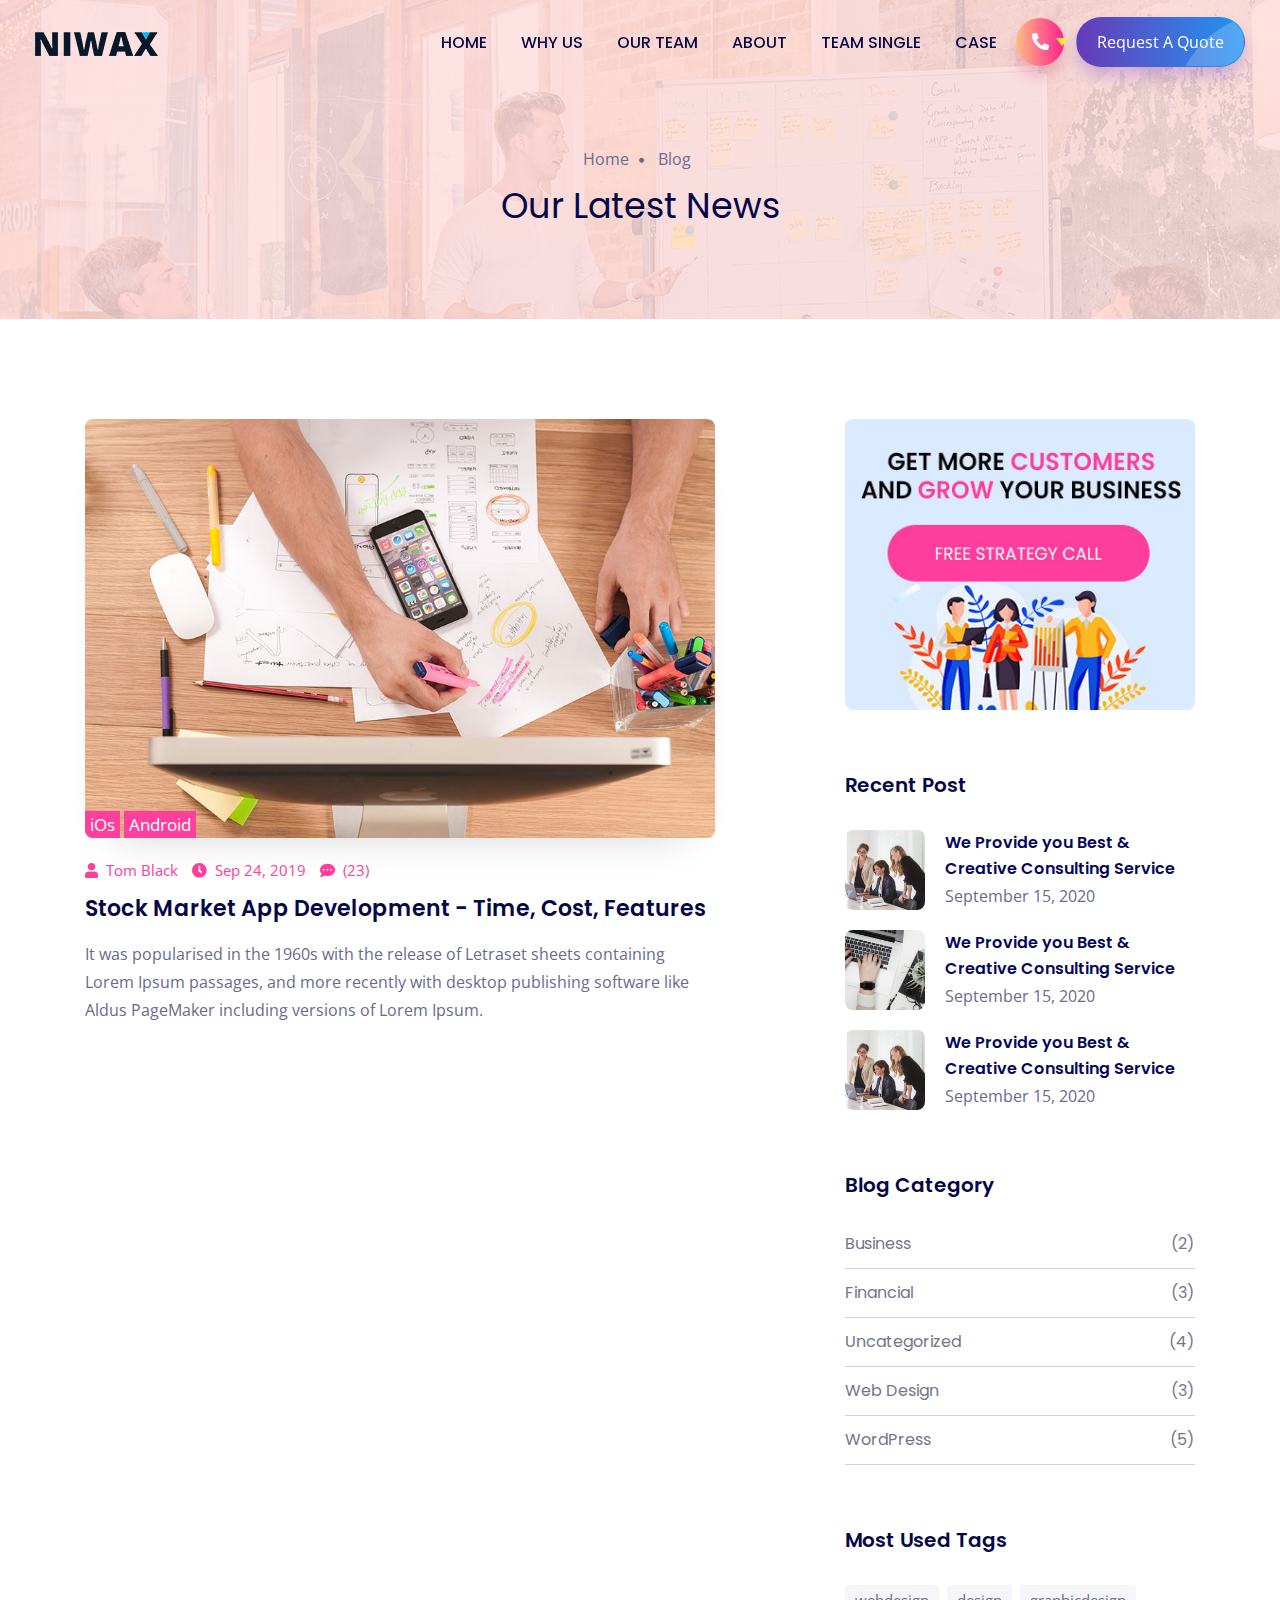
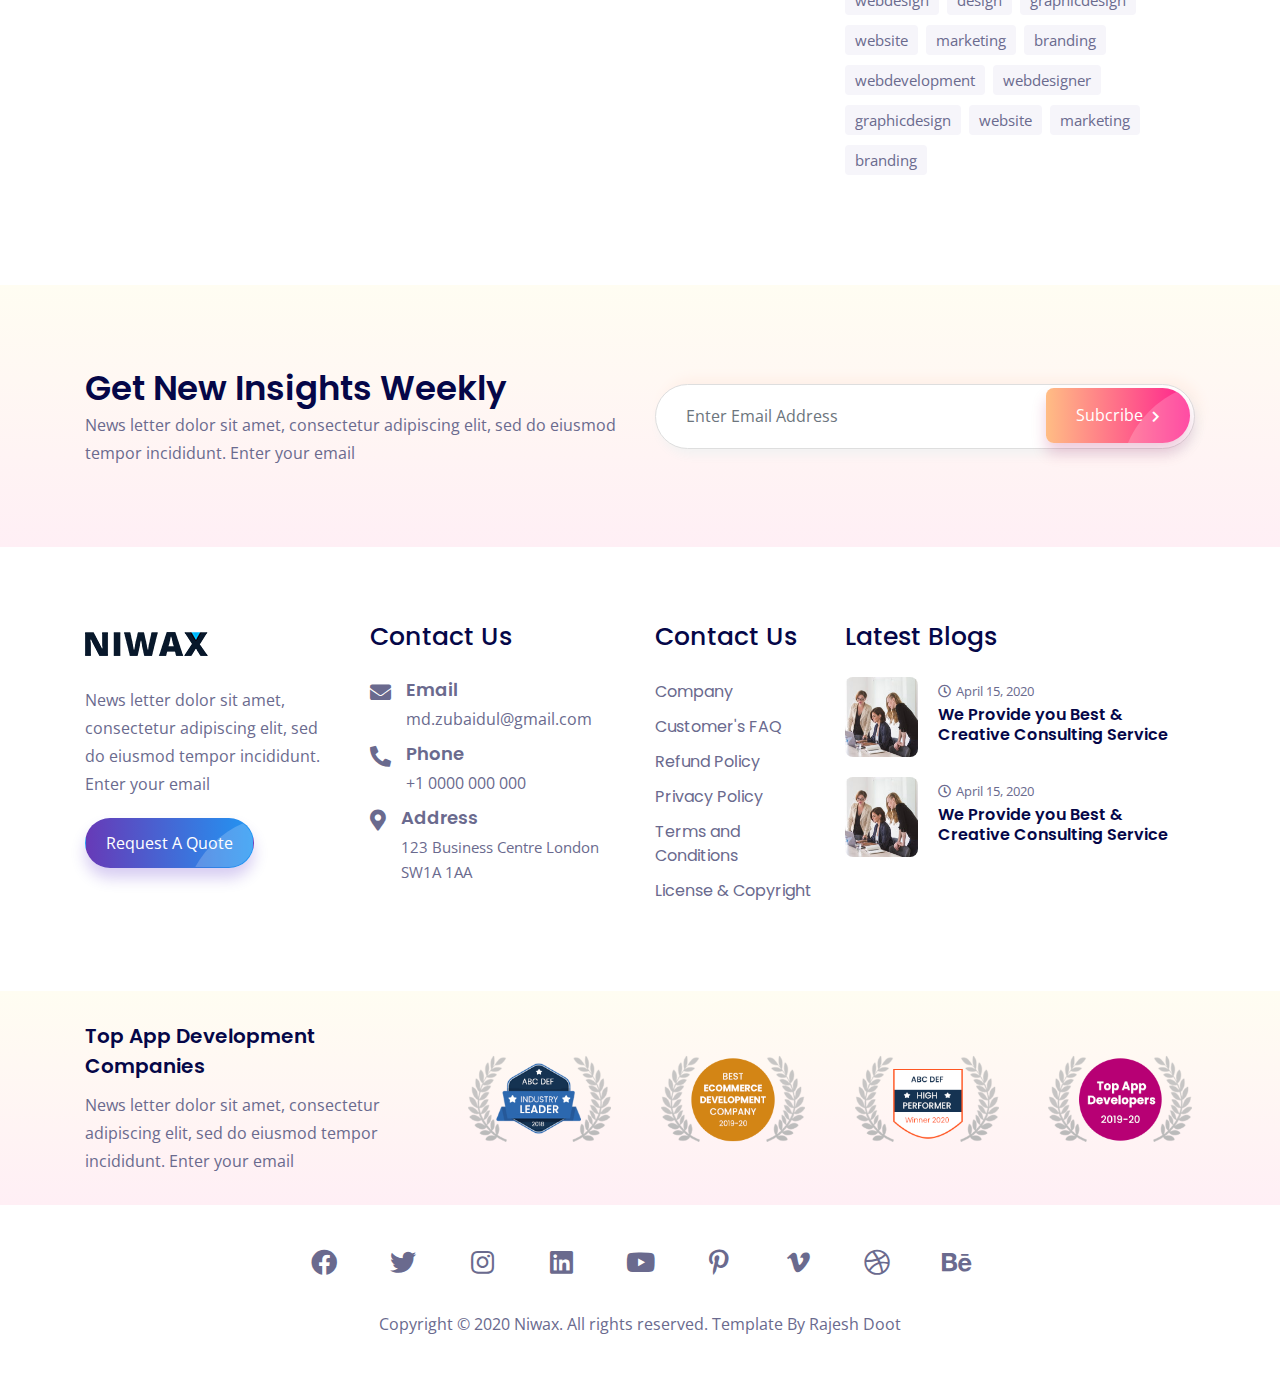
<file: blog.html>
<!doctype html>
<html lang="en">
    <head>
        <!-- Required meta tags -->
        <meta charset="utf-8">
        <meta
            name="viewport"
            content="width=device-width, initial-scale=1, shrink-to-fit=no">

        <!--plugin-css-->
        <link rel="stylesheet" href="assets/css/all.css">
        <link rel="stylesheet" href="assets/css/bootstrap.min.css">
        <link
            href="https://fonts.googleapis.com/css2?family=Open+Sans:wght@400;600;700&family=Poppins:wght@400;500;600;700;800;900&display=swap"
            rel="stylesheet">
        <!-- template-style-->
        <link rel="stylesheet" href="assets/css/about.css">
        <link rel="stylesheet" href="assets/css/style.css">

        <title>NIWAX</title>
    </head>
    <body>

        <!-- Start header -->
        <header class="main-header fixed-header">
            <div class="container-fluid">
                <div class="menu-header">
                    <div class="logo">
                        <a href="index.html">
                            <img src="images/logo/logo.png" alt="">
                        </a>
                    </div>
                    <div class="custom-menu">
                        <ul class="menu-list">
                            <li>
                                <a href="index.html" class="menu-links">HOME</a>
                            </li>
                            <li>
                                <a href="whyus.html" class="menu-links">Why Us</a>
                            </li>
                            <li>
                                <a href="ourteam.html" class="menu-links">Our Team</a>
                            </li>
                            <li>
                                <a href="about.html" class="menu-links">About</a>
                            </li>
                            <li>
                                <a href="team-single.html" class="menu-links">Team Single</a>
                            </li>
                            <li>
                                <a href="case-study.html" class="menu-links">Case</a>
                            </li>
                            <li class="contact-show">
                                <a href="#" class="btn-br btn-round trngl bg-btn">
                                    <i class="fas fa-phone-alt"></i>
                                </a>
                            </li>
                            <li>
                                <a href="#" class="btn bg-btn3 btn-br lnk ">
                                    Request A Quote
                                    <span class="circle"></span>
                                </a>
                            </li>
                        </ul>
                    </div>
                </div>
            </div>
        </header>
        <!--End Header -->
        <!--Breadcrumb Area start-->
        <section class="breadcrumb-area bannner-1">
            <div class="b-text-block">
                <div class="container">
                    <div class="row">
                        <div class="col-lg-12 v-center">
                            <div class="breadcrumb-inner text-c">
                                <div class="bread-menu">
                                    <ul>
                                        <li>
                                            <a href="index.html">Home</a>
                                        </li>
                                        <li>
                                            <a href="blog.html">Blog</a>
                                        </li>
                                    </ul>
                                </div>
                                <div class="bread-title">
                                    <h2>Our Latest News</h2>
                                </div>
                            </div>
                        </div>
                    </div>
                </div>
            </div>
        </section>
        <!--Breadcrumb Area end-->
        <!--Blog section start-->
        <section class="blog-section pad-tb ">
            <div class="container">
                <div class="row ">
                    <div class="col-lg-8">
                       <div class="post-block">
                           <div class="pad-right">
                            <div class="post-thumbnail">
                                <a href="#">
                                    <img src="./images/blog/blog-post-1.jpg" class="img-fluid" alt="">
                                </a>
                                <span class="category-blog"><a href="#">iOs</a> <a href="#">Android</a></span>
                            </div>
                            <div class="single-blog-post-content">
                                <div class="post-entry">
                                     <span class="bypost"><a href="#"><i class="fas fa-user"></i> Tom Black</a></span>
                                     <span class="posted-on">
                                     <a href="#"><i class="fas fa-clock"></i> Sep 24, 2019</a>
                                     </span>
                                     <span><a href="#"><i class="fas fa-comment-dots"></i> (23)</a></span>
                                </div>
                                <h4><a href="#">Stock Market App Development - Time, Cost, Features</a></h4>
                                <p>It was popularised in the 1960s with the release of Letraset sheets containing Lorem Ipsum passages, and more recently with desktop publishing software like Aldus PageMaker including versions of Lorem Ipsum.</p>
                            </div>
                           </div>
                       </div>
                    </div>
                    <div class="col-lg-4">
                       <div class="sidebar">
                           <div class="offer-imge">
                               <img src="./images/case-study/strategy-guide.jpg" alt="">
                           </div>
                           <div class="widgets resect-post mt60">
                            <h5 class="mb30">Recent Post</h5>
                            <div class="recent-post-blog mt20">
                                <div class="recent-post-thum ">
                                    <img src="./images/blog/blog-small.jpg" alt="">
                                </div>
                                <div class="recent-post-content">
                                    <h4 class="recent-post-title">
                                        <a href="#">We Provide you Best &amp; Creative Consulting Service</a>
                                    </h4>
                                    <p class="recent-post-meta">
                                        <span class="post-date">
                                            September  15, 2020</span>
                                    </p>
                                </div>
                            </div>
                            <div class="recent-post-blog mt20">
                                <div class="recent-post-thum ">
                                    <img src="./images/blog/blog-small2.jpg" alt="">
                                </div>
                                <div class="recent-post-content">
                                    <h4 class="recent-post-title">
                                        <a href="#">We Provide you Best &amp; Creative Consulting Service</a>
                                    </h4>
                                    <p class="recent-post-meta">
                                        <span class="post-date">
                                            September  15, 2020</span>
                                    </p>
                                </div>
                            </div>
                            <div class="recent-post-blog mt20">
                                <div class="recent-post-thum ">
                                    <img src="./images/blog/blog-small.jpg" alt="">
                                </div>
                                <div class="recent-post-content">
                                    <h4 class="recent-post-title">
                                        <a href="#">We Provide you Best &amp; Creative Consulting Service</a>
                                    </h4>
                                    <p class="recent-post-meta">
                                        <span class="post-date">
                                            September  15, 2020</span>
                                    </p>
                                </div>
                            </div>
                            
                           </div>
                           <div class="widgets resect-post mt60">
                            <h5 class="mb30">Blog Category</h5>
                                <div class="blog-categories ">
                                    <ul>
                                        <li>
                                            <a href="#">Business
                                                <span class="categories-number">(2)</span>
                                            </a>
                                        </li>
                                        <li>
                                            <a href="#">Financial
                                                <span class="categories-number">(3)</span>
                                            </a>
                                        </li>
                                        <li>
                                            <a href="#">Uncategorized
                                                <span class="categories-number">(4)</span>
                                            </a>
                                        </li>
                                        <li>
                                            <a href="#">Web Design
                                                <span class="categories-number">(3)</span>
                                            </a>
                                        </li>
                                        <li>
                                            <a href="#">WordPress
                                                <span class="categories-number">(5)</span>
                                            </a>
                                        </li>
                                    </ul>
                                </div>
                            
                           </div>
                           <div class="widgets resect-post mt60">
                            <h5 class="mb30">Most Used Tags</h5>
                            <div class="tags">
                                <a href="#">webdesign</a>
                                <a href="#">design </a>
                                <a href="#">graphicdesign </a>
                                <a href="#">website </a>
                                <a href="#">marketing </a>
                                <a href="#">branding </a>
                                <a href="#">webdevelopment </a>
                                <a href="#">webdesigner </a>
                                <a href="#">graphicdesign </a>
                                <a href="#">website </a>
                                <a href="#">marketing </a>
                                <a href="#">branding </a>
                                </div>
                           </div>
                       </div>
                    </div>
                </div>
            </div>
        </section>
        <!--Blog section end-->
        <footer>
            <!--Email subscribe start -->
            <div class="footer-one">
                <div class="container">
                    <div class="row ">
                        <div class="col-lg-6">
                            <div class="email-subcribe ">
                                <h3>Get New Insights Weekly</h3>
                                <p>News letter dolor sit amet, consectetur adipiscing elit, sed do eiusmod
                                    tempor incididunt. Enter your email</p>
                            </div>
                        </div>
                        <div class="col-lg-6 v-center">
                            <div class="email-subcribe-form">
                                <form action="">
                                    <input type="text" class="form-control" placeholder="Enter Email Address">
                                    <button class="btn subsc-btn bg-btn lnk">Subcribe
                                        <i class="fas fa-chevron-right fa-icon"></i>
                                        <span class="circle"></span>
                                    </button>
                                </form>

                            </div>
                        </div>
                    </div>
                </div>
            </div>
            <!--Email subscribe end -->
            <!-- Footer 2 start -->
            <div class="footer-two">
                <div class="container">
                    <div class="row row justify-content-between ">
                        <div class="col-lg-3">
                            <div class="widget-one">
                                <a class="navbar-brand mt30 mb25">
                                    <img src="./images/logo/logo.png" class="navber" alt="">
                                </a>
                                <p>News letter dolor sit amet, consectetur adipiscing elit, sed do eiusmod
                                    tempor incididunt. Enter your email</p>
                                <a href="#" class="btn bg-btn3 btn-br mt20 mb20 lnk ">
                                    Request A Quote
                                    <span class="circle"></span>
                                </a>
                            </div>
                        </div>
                        <div class="col-lg-3">
                            <div class="widget-two">
                                <h5>Contact Us</h5>
                                <ul class="footer-address-list footer-d">
                                    <li>
                                        <span>
                                            <i class="fas fa-envelope"></i>
                                        </span>
                                        <p>Email
                                            <span>
                                                <a href="mailto:info@md.zubaidul@gmail.com">md.zubaidul@gmail.com</a></span></p>
                                    </li>
                                    <li>
                                        <span>
                                            <i class="fas fa-phone-alt"></i>
                                        </span>
                                        <p>Phone
                                            <span>
                                                <a href="tel:+10000000000">+1 0000 000 000</a></span></p>
                                    </li>
                                    <li>
                                        <span>
                                            <i class="fas fa-map-marker-alt"></i>
                                        </span>
                                        <p>Address
                                            <span>
                                                123 Business Centre London SW1A 1AA</span></p>
                                    </li>
                                </ul>
                            </div>
                        </div>
                        <div class="col-lg-2">
                            <div class="widget-three link-hover">
                                <h5>Contact Us</h5>
                                <ul class="footer-address-list link-hover">
                                    <li>
                                        <a href="get-quote.html">Company</a>
                                    </li>
                                    <li>
                                        <a href="javascript:void(0)">Customer's FAQ</a>
                                    </li>
                                    <li>
                                        <a href="javascript:void(0)">Refund Policy</a>
                                    </li>
                                    <li>
                                        <a href="javascript:void(0)">Privacy Policy</a>
                                    </li>
                                    <li>
                                        <a href="javascript:void(0)">Terms and Conditions</a>
                                    </li>
                                    <li>
                                        <a href="javascript:void(0)">License &amp; Copyright</a>
                                    </li>
                                </ul>
                            </div>
                        </div>
                        <div class="col-lg-4">
                            <div class="widget-four">
                                <h5>Latest Blogs</h5>
                                <div class="single-blog">
                                    <div class="post-thum">
                                        <img src="./images/blog/blog-small.jpg" alt="">
                                    </div>
                                    <div class="post-content">
                                        <p class="post-meta">
                                            <span class="post-date">
                                                <i class="far fa-clock"></i>April 15, 2020</span>
                                        </p>
                                        <h4 class="post-title">
                                            <a href="#">We Provide you Best &amp; Creative Consulting Service</a>
                                        </h4>
                                    </div>
                                </div>
                                <div class="single-blog">
                                    <div class="post-thum">
                                        <img src="./images/blog/blog-small.jpg" alt="">
                                    </div>
                                    <div class="post-content">
                                        <p class="post-meta">
                                            <span class="post-date">
                                                <i class="far fa-clock"></i>April 15, 2020</span>
                                        </p>
                                        <h4 class="post-title">
                                            <a href="#">We Provide you Best &amp; Creative Consulting Service</a>
                                        </h4>
                                    </div>
                                </div>
                            </div>
                        </div>
                    </div>
                </div>
            </div>
            <!-- Footer 2 end -->
            <!-- Footer 3 start -->
            <div class="footer-three">
                <div class="container">
                    <div class="row ">
                        <div class="col-lg-4">
                            <div class="email-subcribe ">
                                <h5 class="mb10">Top App Development Companies</h5>
                                <p>News letter dolor sit amet, consectetur adipiscing elit, sed do eiusmod
                                    tempor incididunt. Enter your email</p>
                            </div>
                        </div>
                        <div class="col-lg-8 v-center">
                            <ul class="footer-badgest">
                                <li>
                                    <a href="#"><img src="./images/about/badges-a.png" alt=""></a>
                                </li>
                                <li>
                                    <a href="#"><img src="./images/about/badges-b.png" alt=""></a>
                                </li>
                                <li>
                                    <a href="#"><img src="./images/about/badges-c.png" alt=""></a>
                                </li>
                                <li>
                                    <a href="#"><img src="./images/about/badges-d.png" alt=""></a>
                                </li>
                            </ul>
                        </div>
                    </div>
                </div>
            </div>
            <!-- Footer 3 end -->
            <!-- Footer 4 start -->
            <div class="footer-4">
                <div class="container">
                    <div class="row ">
                        <div class="col-lg-12">
                            <div class="footer-social-media-icons v-center">
                                <a href="javascript:void(0)" target="blank">
                                    <i class="fab fa-facebook"></i>
                                </a>
                                <a href="javascript:void(0)" target="blank">
                                    <i class="fab fa-twitter"></i>
                                </a>
                                <a href="javascript:void(0)" target="blank">
                                    <i class="fab fa-instagram"></i>
                                </a>
                                <a href="javascript:void(0)" target="blank">
                                    <i class="fab fa-linkedin"></i>
                                </a>
                                <a href="javascript:void(0)" target="blank">
                                    <i class="fab fa-youtube"></i>
                                </a>
                                <a href="javascript:void(0)" target="blank">
                                    <i class="fab fa-pinterest-p"></i>
                                </a>
                                <a href="javascript:void(0)" target="blank">
                                    <i class="fab fa-vimeo-v"></i>
                                </a>
                                <a href="javascript:void(0)" target="blank">
                                    <i class="fab fa-dribbble"></i>
                                </a>
                                <a href="javascript:void(0)" target="blank">
                                    <i class="fab fa-behance"></i>
                                </a>
                            </div>
                            <div class="footer-copy-right text-c">
                                <p>Copyright © 2020 Niwax. All rights reserved. Template By Rajesh Doot</p>
                            </div>
                        </div>
                    </div>
                </div>
            </div>
            <!-- Footer 4 end -->
        </footer>

        <!--Email subscribe end -->
        <script src="assets/js/jquery-3.4.1.js"></script>
        <script src="assets/js/bootstrap.min.js"></script>
        <script src="assets/js/popper.min.js"></script>
        <script src="assets/js/main.js"></script>
    </body>
</html>
</file>
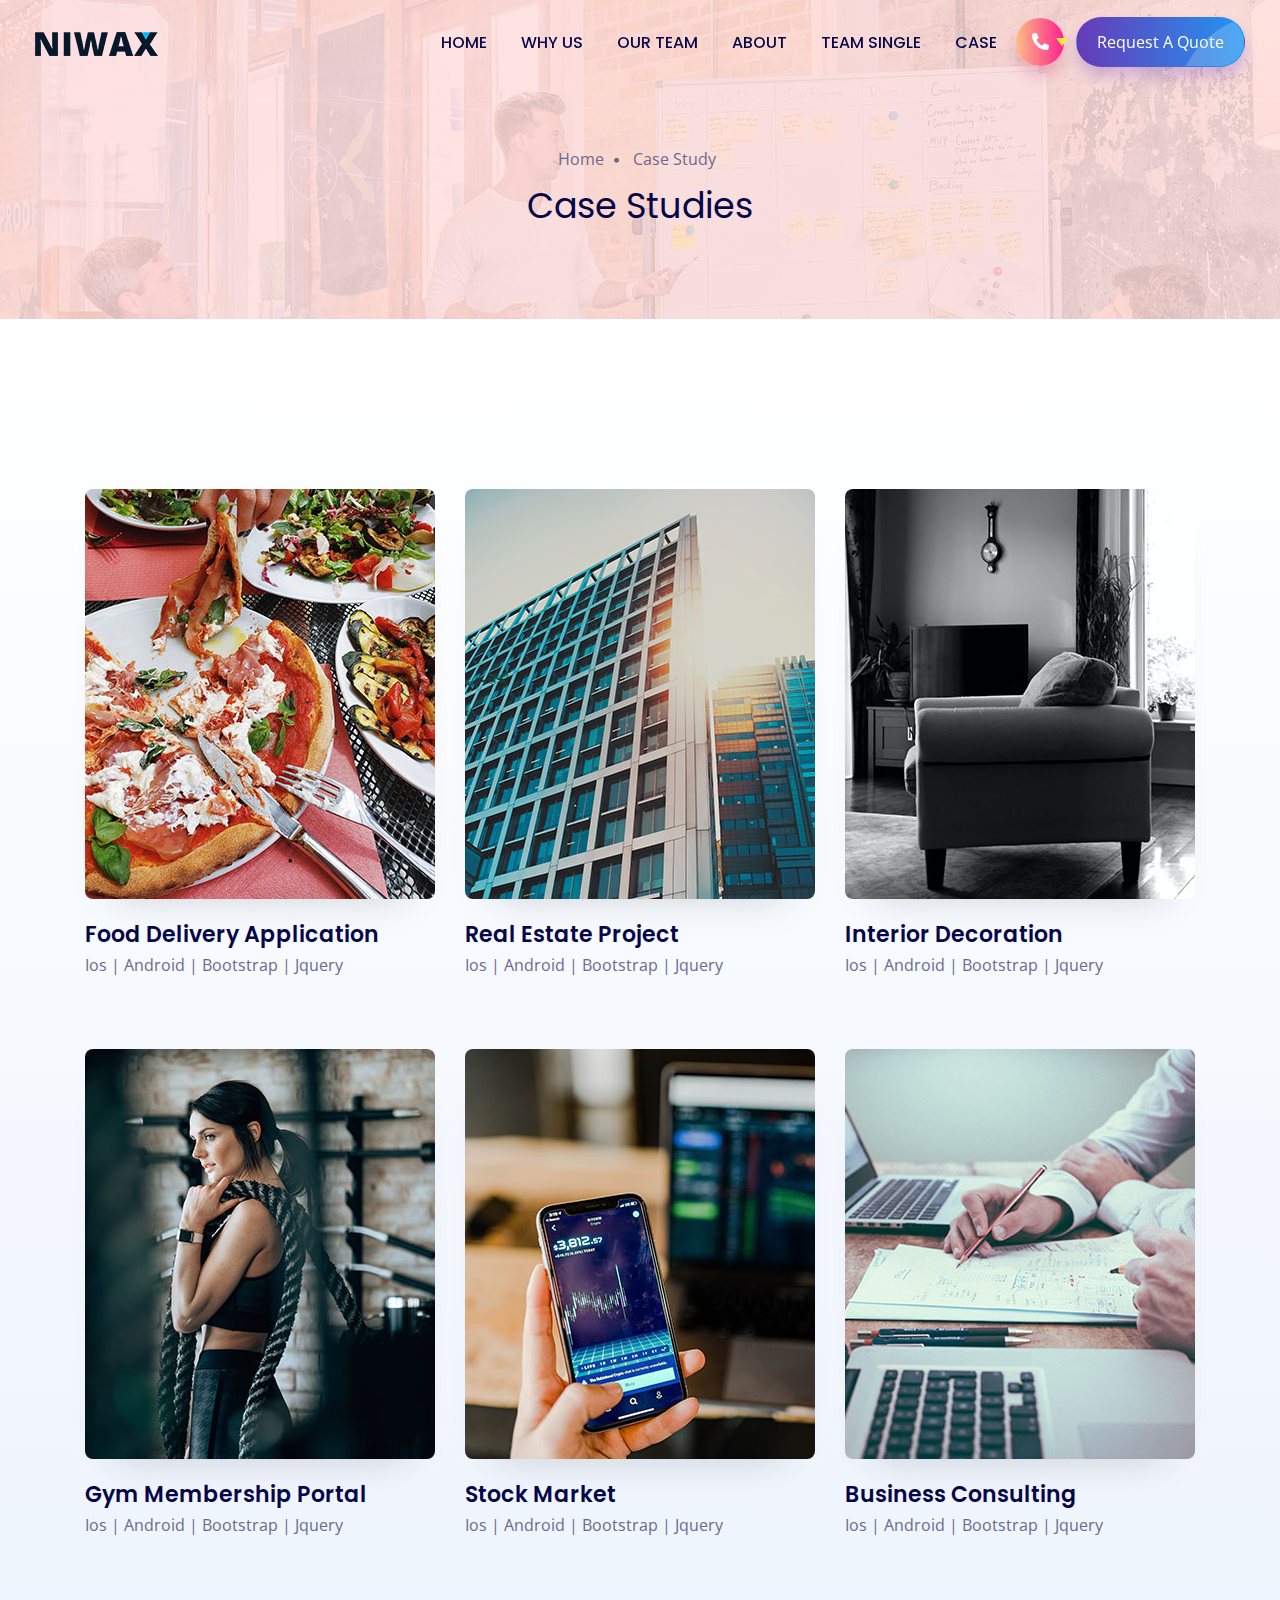
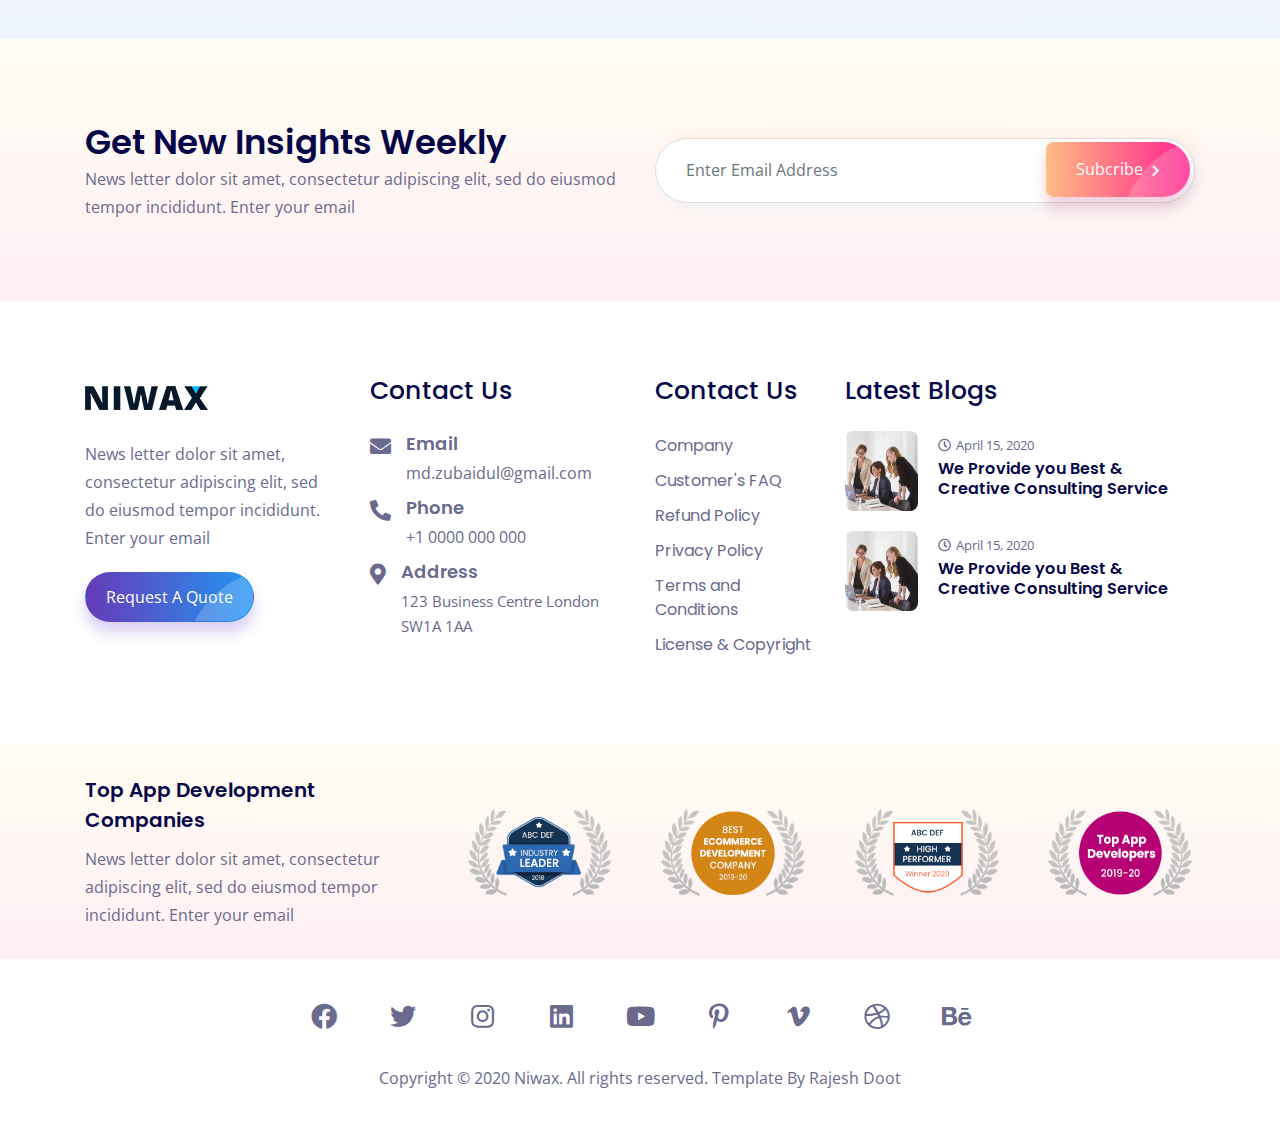
<file: case-study.html>
<!doctype html>
<html lang="en">
    <head>
        <!-- Required meta tags -->
        <meta charset="utf-8">
        <meta
            name="viewport"
            content="width=device-width, initial-scale=1, shrink-to-fit=no">

        <!--plugin-css-->
        <link rel="stylesheet" href="assets/css/all.css">
        <link rel="stylesheet" href="assets/css/bootstrap.min.css">
        <link
            href="https://fonts.googleapis.com/css2?family=Open+Sans:wght@400;600;700&family=Poppins:wght@400;500;600;700;800;900&display=swap"
            rel="stylesheet">
        <!-- template-style-->
        <link rel="stylesheet" href="assets/css/about.css">
        <link rel="stylesheet" href="assets/css/style.css">

        <title>NIWAX</title>
    </head>
    <body>

        <!-- Start header -->
        <header class="main-header fixed-header">
            <div class="container-fluid">
                <div class="menu-header">
                    <div class="logo">
                        <a href="index.html">
                            <img src="images/logo/logo.png" alt="">
                        </a>
                    </div>
                    <div class="custom-menu">
                        <ul class="menu-list">
                            <li>
                                <a href="index.html" class="menu-links">HOME</a>
                            </li>
                            <li>
                                <a href="whyus.html" class="menu-links">Why Us</a>
                            </li>
                            <li>
                                <a href="ourteam.html" class="menu-links">Our Team</a>
                            </li>
                            <li>
                                <a href="about.html" class="menu-links">About</a>
                            </li>
                            <li>
                                <a href="team-single.html" class="menu-links">Team Single</a>
                            </li>
                            <li>
                                <a href="case-study.html" class="menu-links">Case</a>
                            </li>
                            <li class="contact-show">
                                <a href="#" class="btn-br btn-round trngl bg-btn">
                                    <i class="fas fa-phone-alt"></i>
                                </a>
                            </li>
                            <li>
                                <a href="#" class="btn bg-btn3 btn-br lnk ">
                                    Request A Quote
                                    <span class="circle"></span>
                                </a>
                            </li>
                        </ul>
                    </div>
                </div>
            </div>
        </header>
        <!--End Header -->
        <!--Breadcrumb Area start-->
        <section class="breadcrumb-area bannner-1">
            <div class="b-text-block">
                <div class="container">
                    <div class="row">
                        <div class="col-lg-12 v-center">
                            <div class="breadcrumb-inner text-c">
                                <div class="bread-menu">
                                    <ul>
                                        <li>
                                            <a href="index.html">Home</a>
                                        </li>
                                        <li>
                                            <a href="case-study.html">
                                                Case Study</a>
                                        </li>
                                    </ul>
                                </div>
                                <div class="bread-title">
                                    <h2>Case Studies</h2>
                                </div>
                            </div>
                        </div>
                    </div>
                </div>
            </div>
        </section>
        <!--Breadcrumb Area end-->
        <!--Case Studies section start-->
        <section class="case-studies pad-tb bg-gradient99">
            <div class="container">
                <div class="row ">
                    <div class="col-lg-4">
                        <div class="full-iamge-card hover-scale mt70">
                            <div class="single-image">
                                <img src="./images/case-study/img-1.jpg" class="img-fluid" alt="">
                            </div>
                            <div class="info-text-block">
                                <h4>
                                    <a href="#">Food Delivery Application</a>
                                </h4>
                                <p>Ios | Android | Bootstrap | Jquery</p>
                            </div>

                        </div>
                    </div>
                    <div class="col-lg-4">
                        <div class="full-iamge-card hover-scale mt70">
                            <div class="single-image">
                                <img src="./images/case-study/img-2.jpg" class="img-fluid" alt="">
                            </div>
                            <div class="info-text-block">
                                <h4>
                                    <a href="#">Real Estate Project</a>
                                </h4>
                                <p>Ios | Android | Bootstrap | Jquery</p>
                            </div>

                        </div>
                    </div>
                    <div class="col-lg-4">
                        <div class="full-iamge-card hover-scale mt70">
                            <div class="single-image">
                                <img src="./images/case-study/img-3.jpg" class="img-fluid" alt="">
                            </div>
                            <div class="info-text-block">
                                <h4>
                                    <a href="#">Interior Decoration</a>
                                </h4>
                                <p>Ios | Android | Bootstrap | Jquery</p>
                            </div>

                        </div>
                    </div>
                    <div class="col-lg-4">
                        <div class="full-iamge-card hover-scale mt70">
                            <div class="single-image">
                                <img src="./images/case-study/img-4.jpg" class="img-fluid" alt="">
                            </div>
                            <div class="info-text-block">
                                <h4>
                                    <a href="#">Gym Membership Portal</a>
                                </h4>
                                <p>Ios | Android | Bootstrap | Jquery</p>
                            </div>

                        </div>
                    </div>
                    <div class="col-lg-4">
                        <div class="full-iamge-card hover-scale mt70">
                            <div class="single-image">
                                <img src="./images/case-study/img-5.jpg" class="img-fluid" alt="">
                            </div>
                            <div class="info-text-block">
                                <h4>
                                    <a href="#">Stock Market</a>
                                </h4>
                                <p>Ios | Android | Bootstrap | Jquery</p>
                            </div>

                        </div>
                    </div>
                    <div class="col-lg-4">
                        <div class="full-iamge-card hover-scale mt70">
                            <div class="single-image">
                                <img src="./images/case-study/img-6.jpg" class="img-fluid" alt="">
                            </div>
                            <div class="info-text-block">
                                <h4>
                                    <a href="#">Business Consulting</a>
                                </h4>
                                <p>Ios | Android | Bootstrap | Jquery</p>
                            </div>

                        </div>
                    </div>
                </div>
            </div>
        </section>
        <!--Case Studies section end-->

        <footer>
            <!--Email subscribe start -->
            <div class="footer-one">
                <div class="container">
                    <div class="row ">
                        <div class="col-lg-6">
                            <div class="email-subcribe ">
                                <h3>Get New Insights Weekly</h3>
                                <p>News letter dolor sit amet, consectetur adipiscing elit, sed do eiusmod
                                    tempor incididunt. Enter your email</p>
                            </div>
                        </div>
                        <div class="col-lg-6 v-center">
                            <div class="email-subcribe-form">
                                <form action="">
                                    <input type="text" class="form-control" placeholder="Enter Email Address">
                                    <button class="btn subsc-btn bg-btn lnk">Subcribe
                                        <i class="fas fa-chevron-right fa-icon"></i>
                                        <span class="circle"></span>
                                    </button>
                                </form>

                            </div>
                        </div>
                    </div>
                </div>
            </div>
            <!--Email subscribe end -->
            <!-- Footer 2 start -->
            <div class="footer-two">
                <div class="container">
                    <div class="row row justify-content-between ">
                        <div class="col-lg-3">
                            <div class="widget-one">
                                <a class="navbar-brand mt30 mb25">
                                    <img src="./images/logo/logo.png" class="navber" alt="">
                                </a>
                                <p>News letter dolor sit amet, consectetur adipiscing elit, sed do eiusmod
                                    tempor incididunt. Enter your email</p>
                                <a href="#" class="btn bg-btn3 btn-br mt20 mb20 lnk ">
                                    Request A Quote
                                    <span class="circle"></span>
                                </a>
                            </div>
                        </div>
                        <div class="col-lg-3">
                            <div class="widget-two">
                                <h5>Contact Us</h5>
                                <ul class="footer-address-list footer-d">
                                    <li>
                                        <span>
                                            <i class="fas fa-envelope"></i>
                                        </span>
                                        <p>Email
                                            <span>
                                                <a href="mailto:info@md.zubaidul@gmail.com">md.zubaidul@gmail.com</a></span></p>
                                    </li>
                                    <li>
                                        <span>
                                            <i class="fas fa-phone-alt"></i>
                                        </span>
                                        <p>Phone
                                            <span>
                                                <a href="tel:+10000000000">+1 0000 000 000</a></span></p>
                                    </li>
                                    <li>
                                        <span>
                                            <i class="fas fa-map-marker-alt"></i>
                                        </span>
                                        <p>Address
                                            <span>
                                                123 Business Centre London SW1A 1AA</span></p>
                                    </li>
                                </ul>
                            </div>
                        </div>
                        <div class="col-lg-2">
                            <div class="widget-three link-hover">
                                <h5>Contact Us</h5>
                                <ul class="footer-address-list link-hover">
                                    <li>
                                        <a href="get-quote.html">Company</a>
                                    </li>
                                    <li>
                                        <a href="javascript:void(0)">Customer's FAQ</a>
                                    </li>
                                    <li>
                                        <a href="javascript:void(0)">Refund Policy</a>
                                    </li>
                                    <li>
                                        <a href="javascript:void(0)">Privacy Policy</a>
                                    </li>
                                    <li>
                                        <a href="javascript:void(0)">Terms and Conditions</a>
                                    </li>
                                    <li>
                                        <a href="javascript:void(0)">License &amp; Copyright</a>
                                    </li>
                                </ul>
                            </div>
                        </div>
                        <div class="col-lg-4">
                            <div class="widget-four">
                                <h5>Latest Blogs</h5>
                                <div class="single-blog">
                                    <div class="post-thum">
                                        <img src="./images/blog/blog-small.jpg" alt="">
                                    </div>
                                    <div class="post-content">
                                        <p class="post-meta">
                                            <span class="post-date">
                                                <i class="far fa-clock"></i>April 15, 2020</span>
                                        </p>
                                        <h4 class="post-title">
                                            <a href="#">We Provide you Best &amp; Creative Consulting Service</a>
                                        </h4>
                                    </div>
                                </div>
                                <div class="single-blog">
                                    <div class="post-thum">
                                        <img src="./images/blog/blog-small.jpg" alt="">
                                    </div>
                                    <div class="post-content">
                                        <p class="post-meta">
                                            <span class="post-date">
                                                <i class="far fa-clock"></i>April 15, 2020</span>
                                        </p>
                                        <h4 class="post-title">
                                            <a href="#">We Provide you Best &amp; Creative Consulting Service</a>
                                        </h4>
                                    </div>
                                </div>
                            </div>
                        </div>
                    </div>
                </div>
            </div>
            <!-- Footer 2 end -->
            <!-- Footer 3 start -->
            <div class="footer-three">
                <div class="container">
                    <div class="row ">
                        <div class="col-lg-4">
                            <div class="email-subcribe ">
                                <h5 class="mb10">Top App Development Companies</h5>
                                <p>News letter dolor sit amet, consectetur adipiscing elit, sed do eiusmod
                                    tempor incididunt. Enter your email</p>
                            </div>
                        </div>
                        <div class="col-lg-8 v-center">
                            <ul class="footer-badgest">
                                <li>
                                    <a href="#"><img src="./images/about/badges-a.png" alt=""></a>
                                </li>
                                <li>
                                    <a href="#"><img src="./images/about/badges-b.png" alt=""></a>
                                </li>
                                <li>
                                    <a href="#"><img src="./images/about/badges-c.png" alt=""></a>
                                </li>
                                <li>
                                    <a href="#"><img src="./images/about/badges-d.png" alt=""></a>
                                </li>
                            </ul>
                        </div>
                    </div>
                </div>
            </div>
            <!-- Footer 3 end -->
            <!-- Footer 4 start -->
            <div class="footer-4">
                <div class="container">
                    <div class="row ">
                        <div class="col-lg-12">
                            <div class="footer-social-media-icons v-center">
                                <a href="javascript:void(0)" target="blank">
                                    <i class="fab fa-facebook"></i>
                                </a>
                                <a href="javascript:void(0)" target="blank">
                                    <i class="fab fa-twitter"></i>
                                </a>
                                <a href="javascript:void(0)" target="blank">
                                    <i class="fab fa-instagram"></i>
                                </a>
                                <a href="javascript:void(0)" target="blank">
                                    <i class="fab fa-linkedin"></i>
                                </a>
                                <a href="javascript:void(0)" target="blank">
                                    <i class="fab fa-youtube"></i>
                                </a>
                                <a href="javascript:void(0)" target="blank">
                                    <i class="fab fa-pinterest-p"></i>
                                </a>
                                <a href="javascript:void(0)" target="blank">
                                    <i class="fab fa-vimeo-v"></i>
                                </a>
                                <a href="javascript:void(0)" target="blank">
                                    <i class="fab fa-dribbble"></i>
                                </a>
                                <a href="javascript:void(0)" target="blank">
                                    <i class="fab fa-behance"></i>
                                </a>
                            </div>
                            <div class="footer-copy-right text-c">
                                <p>Copyright © 2020 Niwax. All rights reserved. Template By Rajesh Doot</p>
                            </div>
                        </div>
                    </div>
                </div>
            </div>
            <!-- Footer 4 end -->
        </footer>

        <!--Email subscribe end -->
        <script src="assets/js/jquery-3.4.1.js"></script>
        <script src="assets/js/bootstrap.min.js"></script>
        <script src="assets/js/popper.min.js"></script>
        <script src="assets/js/main.js"></script>
    </body>
</html>
</file>
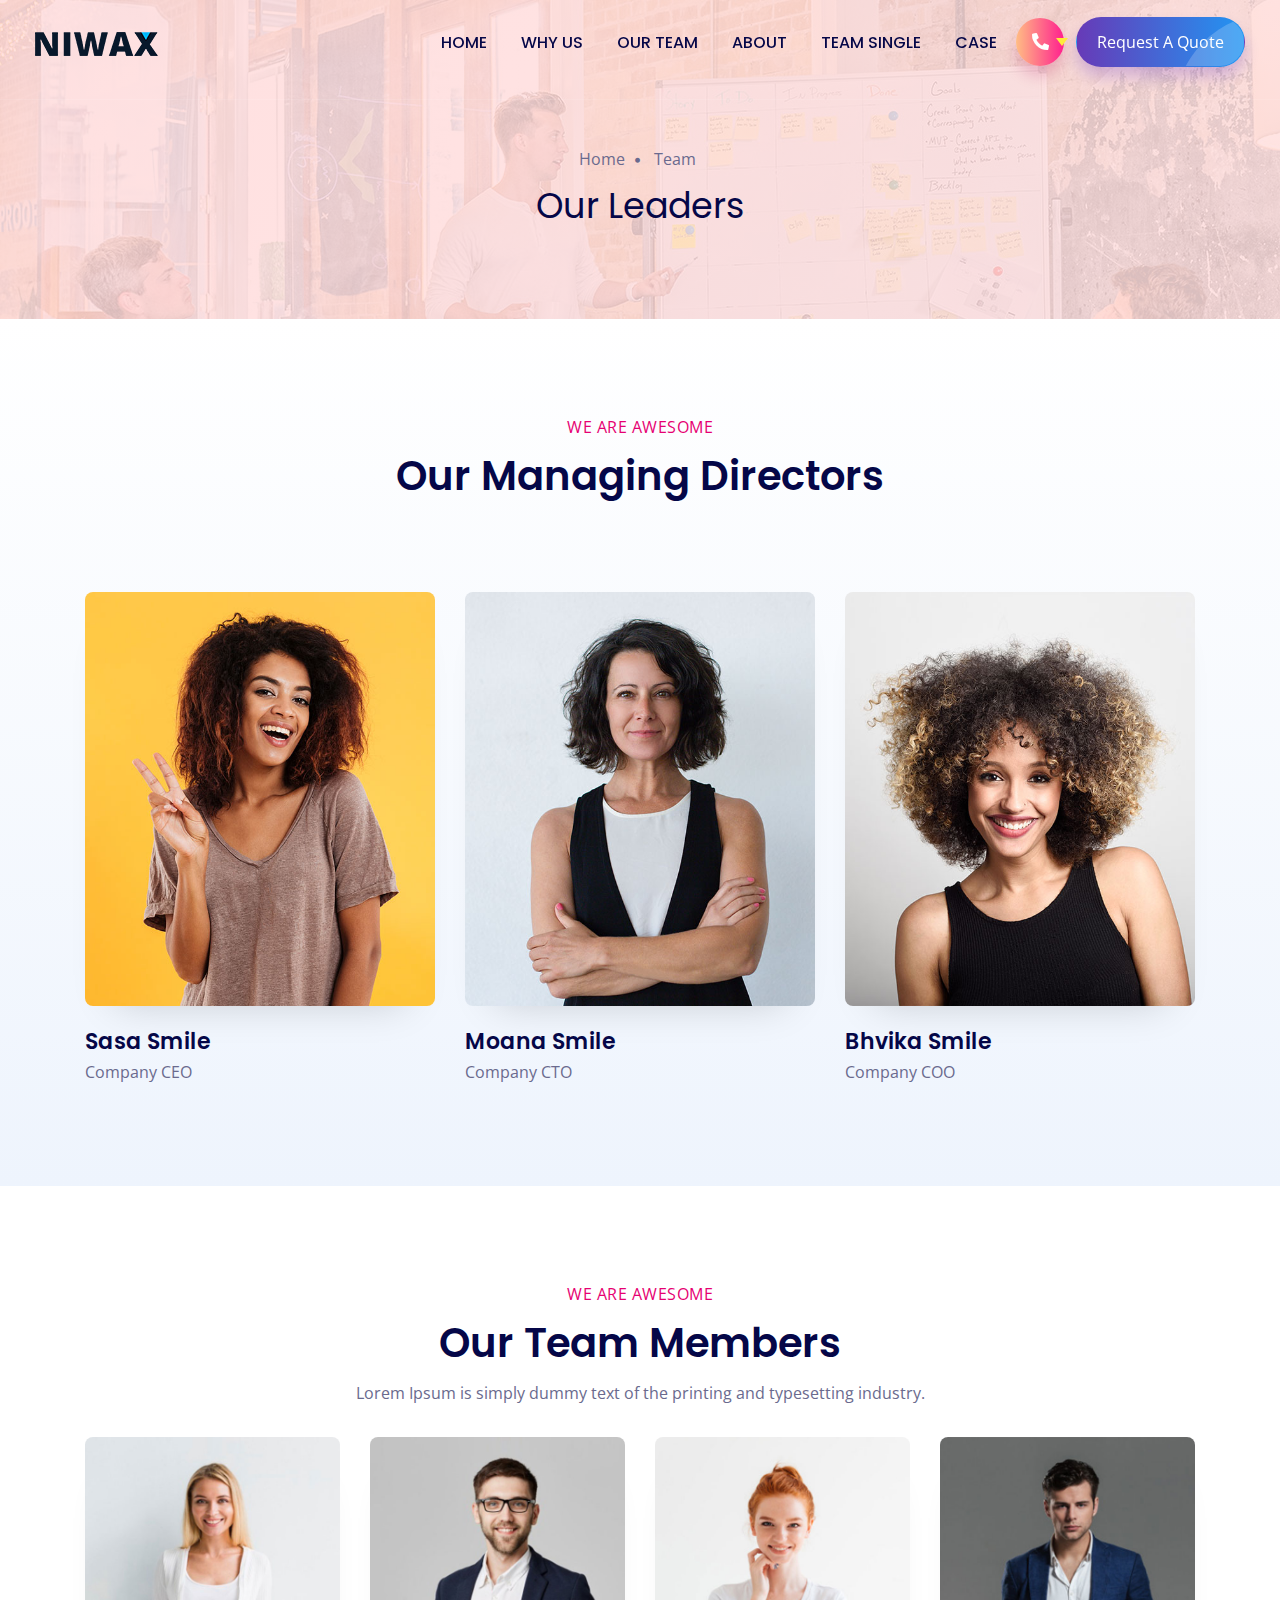
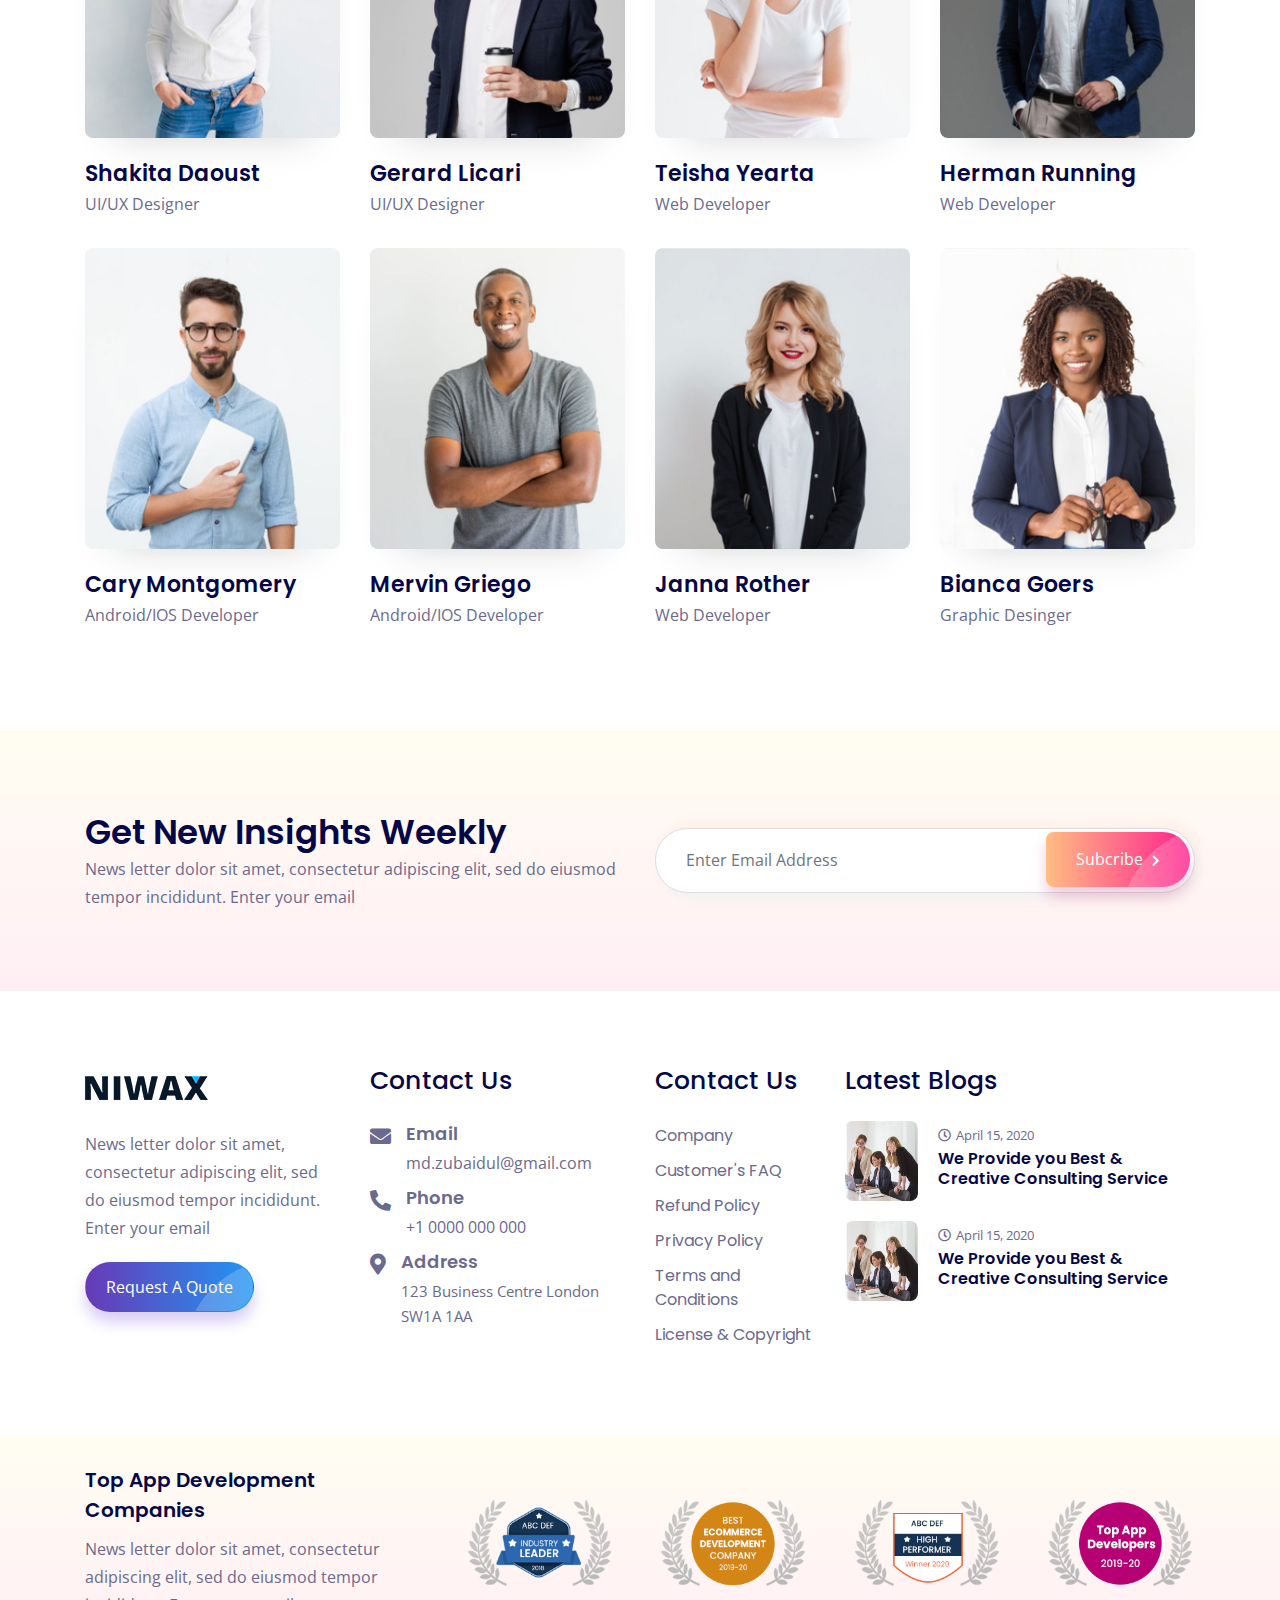
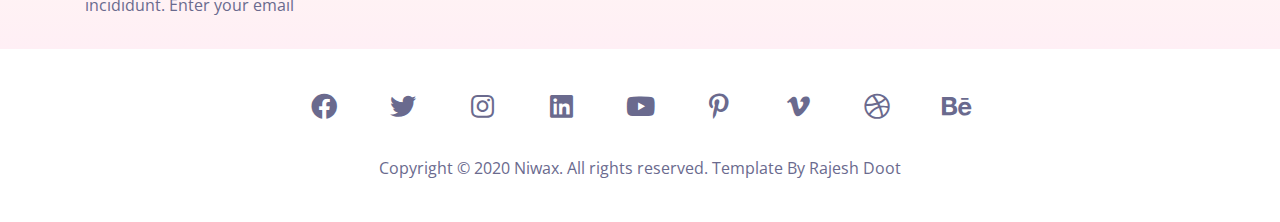
<file: ourteam.html>
<!doctype html>
<html lang="en">
    <head>
        <!-- Required meta tags -->
        <meta charset="utf-8">
        <meta
            name="viewport"
            content="width=device-width, initial-scale=1, shrink-to-fit=no">

        <!--plugin-css-->
        <link rel="stylesheet" href="assets/css/all.css">
        <link rel="stylesheet" href="assets/css/bootstrap.min.css">
        <link
            href="https://fonts.googleapis.com/css2?family=Open+Sans:wght@400;600;700&family=Poppins:wght@400;500;600;700;800;900&display=swap"
            rel="stylesheet">
        <!-- template-style-->
        <link rel="stylesheet" href="assets/css/about.css">
        <link rel="stylesheet" href="assets/css/style.css">

        <title>NIWAX</title>
    </head>
    <body>

        <!-- Start header -->
        <header class="main-header fixed-header">
            <div class="container-fluid">
                <div class="menu-header">
                    <div class="logo">
                        <a href="index.html">
                            <img src="images/logo/logo.png" alt="">
                        </a>
                    </div>
                    <div class="custom-menu">
                        <ul class="menu-list">
                            <li>
                                <a href="index.html" class="menu-links">HOME</a>
                            </li>
                            <li>
                                <a href="whyus.html" class="menu-links">Why Us</a>
                            </li>
                            <li>
                                <a href="ourteam.html" class="menu-links">Our Team</a>
                            </li>
                            <li>
                                <a href="about.html" class="menu-links">About</a>
                            </li>
                            <li>
                                <a href="team-single.html" class="menu-links">Team Single</a>
                            </li>
                            <li>
                                <a href="case-study.html" class="menu-links">Case</a>
                            </li>
                            <li class="contact-show">
                                <a href="#" class="btn-br btn-round trngl bg-btn">
                                    <i class="fas fa-phone-alt"></i>
                                </a>
                            </li>
                            <li>
                                <a href="#" class="btn bg-btn3 btn-br lnk ">
                                    Request A Quote
                                    <span class="circle"></span>
                                </a>
                            </li>
                        </ul>
                    </div>
                </div>
            </div>
        </header>
        <!--End Header -->
        <!--Breadcrumb Area start-->
        <section class="breadcrumb-area bannner-1">
            <div class="b-text-block">
                <div class="container">
                    <div class="row">
                        <div class="col-lg-12 v-center">
                            <div class="breadcrumb-inner text-c">
                                <div class="bread-menu">
                                    <ul>
                                        <li>
                                            <a href="index.html">Home</a>
                                        </li>
                                        <li>
                                            <a href="ourteam.html">
                                                Team</a>
                                        </li>
                                    </ul>
                                </div>
                                <div class="bread-title">
                                    <h2>Our Leaders</h2>
                                </div>
                            </div>
                        </div>
                    </div>
                </div>
            </div>
        </section>
        <!--Breadcrumb Area end-->
        <!--Our Managing Directors section start-->
        <section class="our-team-managing pad-tb bg-gradient99">
            <div class="container">
                <div class="row justify-content-center">
                    <div class="col-lg-10">
                        <div class="same-hedding text-c ">
                            <span>WE ARE AWESOME</span>
                            <h2 class="mb60">Our Managing Directors</h2>
                        </div>
                    </div>
                </div>
                <div class="row ">
                    <div class="col-lg-4">
                        <div class="full-iamge-card hover-scale mt30">
                            <div class="single-image">
                                <img src="./images/team/team-a.jpg" class="img-fluid" alt="">
                            </div>
                            <div class="info-text-block">
                                <h4>
                                    <a href="#">Sasa Smile</a>
                                </h4>
                                <p>Company CEO</p>
                            </div>

                        </div>
                    </div>
                    <div class="col-lg-4">
                        <div class="full-iamge-card hover-scale mt30">
                            <div class="single-image">
                                <img src="./images/team/team-b.jpg" class="img-fluid" alt="">
                            </div>
                            <div class="info-text-block">
                                <h4>
                                    <a href="#">Moana Smile</a>
                                </h4>
                                <p>Company CTO</p>
                            </div>

                        </div>
                    </div>
                    <div class="col-lg-4">
                        <div class="full-iamge-card hover-scale mt30">
                            <div class="single-image">
                                <img src="./images/team/team-c.jpg" class="img-fluid" alt="">
                            </div>
                            <div class="info-text-block">
                                <h4>
                                    <a href="#">Bhvika Smile</a>
                                </h4>
                                <p>Company COO</p>
                            </div>

                        </div>
                    </div>
                </div>
            </div>
        </section>
        <!--Our Managing Directors section end-->

        <!--Our Team section start-->
        <section class="our-team-section pad-tb">
            <div class="container">
                <div class="row justify-content-center">
                    <div class="col-lg-10">
                        <div class="same-hedding text-c ">
                            <span>WE ARE AWESOME</span>
                            <h2 class="mb10">Our Team Members</h2>
                            <p>Lorem Ipsum is simply dummy text of the printing and typesetting industry.</p>
                        </div>
                    </div>
                </div>
                <div class="row ">
                    <div class="col-lg-3">
                        <div class="full-iamge-card hover-scale mt30">
                            <div class="single-image">
                                <img src="./images/team/team-1.jpg" class="img-fluid" alt="">
                            </div>
                            <div class="info-text-block">
                                <h4>
                                    <a href="#">Shakita Daoust</a>
                                </h4>
                                <p>UI/UX Designer</p>
                            </div>

                        </div>
                    </div>
                    <div class="col-lg-3">
                        <div class="full-iamge-card hover-scale mt30">
                            <div class="single-image">
                                <img src="./images/team/team-2.jpg" class="img-fluid" alt="">
                            </div>
                            <div class="info-text-block">
                                <h4>
                                    <a href="#">Gerard Licari</a>
                                </h4>
                                <p>UI/UX Designer</p>
                            </div>

                        </div>
                    </div>
                    <div class="col-lg-3">
                        <div class="full-iamge-card hover-scale mt30">
                            <div class="single-image">
                                <img src="./images/team/team-3.jpg" class="img-fluid" alt="">
                            </div>
                            <div class="info-text-block">
                                <h4>
                                    <a href="#">Teisha Yearta</a>
                                </h4>
                                <p>Web Developer</p>
                            </div>

                        </div>
                    </div>
                    
                    <div class="col-lg-3">
                        <div class="full-iamge-card hover-scale mt30">
                            <div class="single-image">
                                <img src="./images/team/team-4.jpg" class="img-fluid" alt="">
                            </div>
                            <div class="info-text-block">
                                <h4>
                                    <a href="#">Herman Running</a>
                                </h4>
                                <p>Web Developer</p>
                            </div>

                        </div>
                    </div>
                    
                    <div class="col-lg-3">
                        <div class="full-iamge-card hover-scale mt30">
                            <div class="single-image">
                                <img src="./images/team/team-5.jpg" class="img-fluid" alt="">
                            </div>
                            <div class="info-text-block">
                                <h4>
                                    <a href="#">Cary Montgomery</a>
                                </h4>
                                <p>Android/IOS Developer</p>
                            </div>

                        </div>
                    </div>
                    
                    <div class="col-lg-3">
                        <div class="full-iamge-card hover-scale mt30">
                            <div class="single-image">
                                <img src="./images/team/team-6.jpg" class="img-fluid" alt="">
                            </div>
                            <div class="info-text-block">
                                <h4>
                                    <a href="#">Mervin Griego</a>
                                </h4>
                                <p>Android/IOS Developer</p>
                            </div>

                        </div>
                    </div>
                    
                    <div class="col-lg-3">
                        <div class="full-iamge-card hover-scale mt30">
                            <div class="single-image">
                                <img src="./images/team/team-7.jpg" class="img-fluid" alt="">
                            </div>
                            <div class="info-text-block">
                                <h4>
                                    <a href="#">Janna Rother</a>
                                </h4>
                                <p>Web Developer</p>
                            </div>

                        </div>
                    </div>
                    
                    <div class="col-lg-3">
                        <div class="full-iamge-card hover-scale mt30">
                            <div class="single-image">
                                <img src="./images/team/team-8.jpg" class="img-fluid" alt="">
                            </div>
                            <div class="info-text-block">
                                <h4>
                                    <a href="#">Bianca Goers</a>
                                </h4>
                                <p>Graphic Desinger</p>
                            </div>

                        </div>
                    </div>
                </div>
            </div>
        </section>
        <!--Our Team section end-->

        <footer>
            <!--Email subscribe start -->
            <div class="footer-one">
                <div class="container">
                    <div class="row ">
                        <div class="col-lg-6">
                            <div class="email-subcribe ">
                                <h3>Get New Insights Weekly</h3>
                                <p>News letter dolor sit amet, consectetur adipiscing elit, sed do eiusmod
                                    tempor incididunt. Enter your email</p>
                            </div>
                        </div>
                        <div class="col-lg-6 v-center">
                            <div class="email-subcribe-form">
                                <form action="">
                                    <input type="text" class="form-control" placeholder="Enter Email Address">
                                    <button class="btn subsc-btn bg-btn lnk">Subcribe
                                        <i class="fas fa-chevron-right fa-icon"></i>
                                        <span class="circle"></span>
                                    </button>
                                </form>

                            </div>
                        </div>
                    </div>
                </div>
            </div>
            <!--Email subscribe end -->
            <!-- Footer 2 start -->
            <div class="footer-two">
                <div class="container">
                    <div class="row row justify-content-between ">
                        <div class="col-lg-3">
                            <div class="widget-one">
                                <a class="navbar-brand mt30 mb25">
                                    <img src="./images/logo/logo.png" class="navber" alt="">
                                </a>
                                <p>News letter dolor sit amet, consectetur adipiscing elit, sed do eiusmod
                                    tempor incididunt. Enter your email</p>
                                <a href="#" class="btn bg-btn3 btn-br mt20 mb20 lnk ">
                                    Request A Quote
                                    <span class="circle"></span>
                                </a>
                            </div>
                        </div>
                        <div class="col-lg-3">
                            <div class="widget-two">
                                <h5>Contact Us</h5>
                                <ul class="footer-address-list footer-d">
                                    <li>
                                        <span>
                                            <i class="fas fa-envelope"></i>
                                        </span>
                                        <p>Email
                                            <span>
                                                <a href="mailto:info@md.zubaidul@gmail.com">md.zubaidul@gmail.com</a></span></p>
                                    </li>
                                    <li>
                                        <span>
                                            <i class="fas fa-phone-alt"></i>
                                        </span>
                                        <p>Phone
                                            <span>
                                                <a href="tel:+10000000000">+1 0000 000 000</a></span></p>
                                    </li>
                                    <li>
                                        <span>
                                            <i class="fas fa-map-marker-alt"></i>
                                        </span>
                                        <p>Address
                                            <span>
                                                123 Business Centre London SW1A 1AA</span></p>
                                    </li>
                                </ul>
                            </div>
                        </div>
                        <div class="col-lg-2">
                            <div class="widget-three link-hover">
                                <h5>Contact Us</h5>
                                <ul class="footer-address-list link-hover">
                                    <li>
                                        <a href="get-quote.html">Company</a>
                                    </li>
                                    <li>
                                        <a href="javascript:void(0)">Customer's FAQ</a>
                                    </li>
                                    <li>
                                        <a href="javascript:void(0)">Refund Policy</a>
                                    </li>
                                    <li>
                                        <a href="javascript:void(0)">Privacy Policy</a>
                                    </li>
                                    <li>
                                        <a href="javascript:void(0)">Terms and Conditions</a>
                                    </li>
                                    <li>
                                        <a href="javascript:void(0)">License &amp; Copyright</a>
                                    </li>
                                </ul>
                            </div>
                        </div>
                        <div class="col-lg-4">
                            <div class="widget-four">
                                <h5>Latest Blogs</h5>
                                <div class="single-blog">
                                    <div class="post-thum">
                                        <img src="./images/blog/blog-small.jpg" alt="">
                                    </div>
                                    <div class="post-content">
                                        <p class="post-meta">
                                            <span class="post-date">
                                                <i class="far fa-clock"></i>April 15, 2020</span>
                                        </p>
                                        <h4 class="post-title">
                                            <a href="#">We Provide you Best &amp; Creative Consulting Service</a>
                                        </h4>
                                    </div>
                                </div>
                                <div class="single-blog">
                                    <div class="post-thum">
                                        <img src="./images/blog/blog-small.jpg" alt="">
                                    </div>
                                    <div class="post-content">
                                        <p class="post-meta">
                                            <span class="post-date">
                                                <i class="far fa-clock"></i>April 15, 2020</span>
                                        </p>
                                        <h4 class="post-title">
                                            <a href="#">We Provide you Best &amp; Creative Consulting Service</a>
                                        </h4>
                                    </div>
                                </div>
                            </div>
                        </div>
                    </div>
                </div>
            </div>
            <!-- Footer 2 end -->
            <!-- Footer 3 start -->
            <div class="footer-three">
                <div class="container">
                    <div class="row ">
                        <div class="col-lg-4">
                            <div class="email-subcribe ">
                                <h5 class="mb10">Top App Development Companies</h5>
                                <p>News letter dolor sit amet, consectetur adipiscing elit, sed do eiusmod
                                    tempor incididunt. Enter your email</p>
                            </div>
                        </div>
                        <div class="col-lg-8 v-center">
                            <ul class="footer-badgest">
                                <li>
                                    <a href="#"><img src="./images/about/badges-a.png" alt=""></a>
                                </li>
                                <li>
                                    <a href="#"><img src="./images/about/badges-b.png" alt=""></a>
                                </li>
                                <li>
                                    <a href="#"><img src="./images/about/badges-c.png" alt=""></a>
                                </li>
                                <li>
                                    <a href="#"><img src="./images/about/badges-d.png" alt=""></a>
                                </li>
                            </ul>
                        </div>
                    </div>
                </div>
            </div>
            <!-- Footer 3 end -->
            <!-- Footer 4 start -->
            <div class="footer-4">
                <div class="container">
                    <div class="row ">
                        <div class="col-lg-12">
                            <div class="footer-social-media-icons v-center">
                                <a href="javascript:void(0)" target="blank">
                                    <i class="fab fa-facebook"></i>
                                </a>
                                <a href="javascript:void(0)" target="blank">
                                    <i class="fab fa-twitter"></i>
                                </a>
                                <a href="javascript:void(0)" target="blank">
                                    <i class="fab fa-instagram"></i>
                                </a>
                                <a href="javascript:void(0)" target="blank">
                                    <i class="fab fa-linkedin"></i>
                                </a>
                                <a href="javascript:void(0)" target="blank">
                                    <i class="fab fa-youtube"></i>
                                </a>
                                <a href="javascript:void(0)" target="blank">
                                    <i class="fab fa-pinterest-p"></i>
                                </a>
                                <a href="javascript:void(0)" target="blank">
                                    <i class="fab fa-vimeo-v"></i>
                                </a>
                                <a href="javascript:void(0)" target="blank">
                                    <i class="fab fa-dribbble"></i>
                                </a>
                                <a href="javascript:void(0)" target="blank">
                                    <i class="fab fa-behance"></i>
                                </a>
                            </div>
                            <div class="footer-copy-right text-c">
                                <p>Copyright © 2020 Niwax. All rights reserved. Template By Rajesh Doot</p>
                            </div>
                        </div>
                    </div>
                </div>
            </div>
            <!-- Footer 4 end -->
        </footer>

        <!--Email subscribe end -->
        <script src="assets/js/jquery-3.4.1.js"></script>
        <script src="assets/js/bootstrap.min.js"></script>
        <script src="assets/js/popper.min.js"></script>
        <script src="assets/js/main.js"></script>
    </body>
</html>
</file>
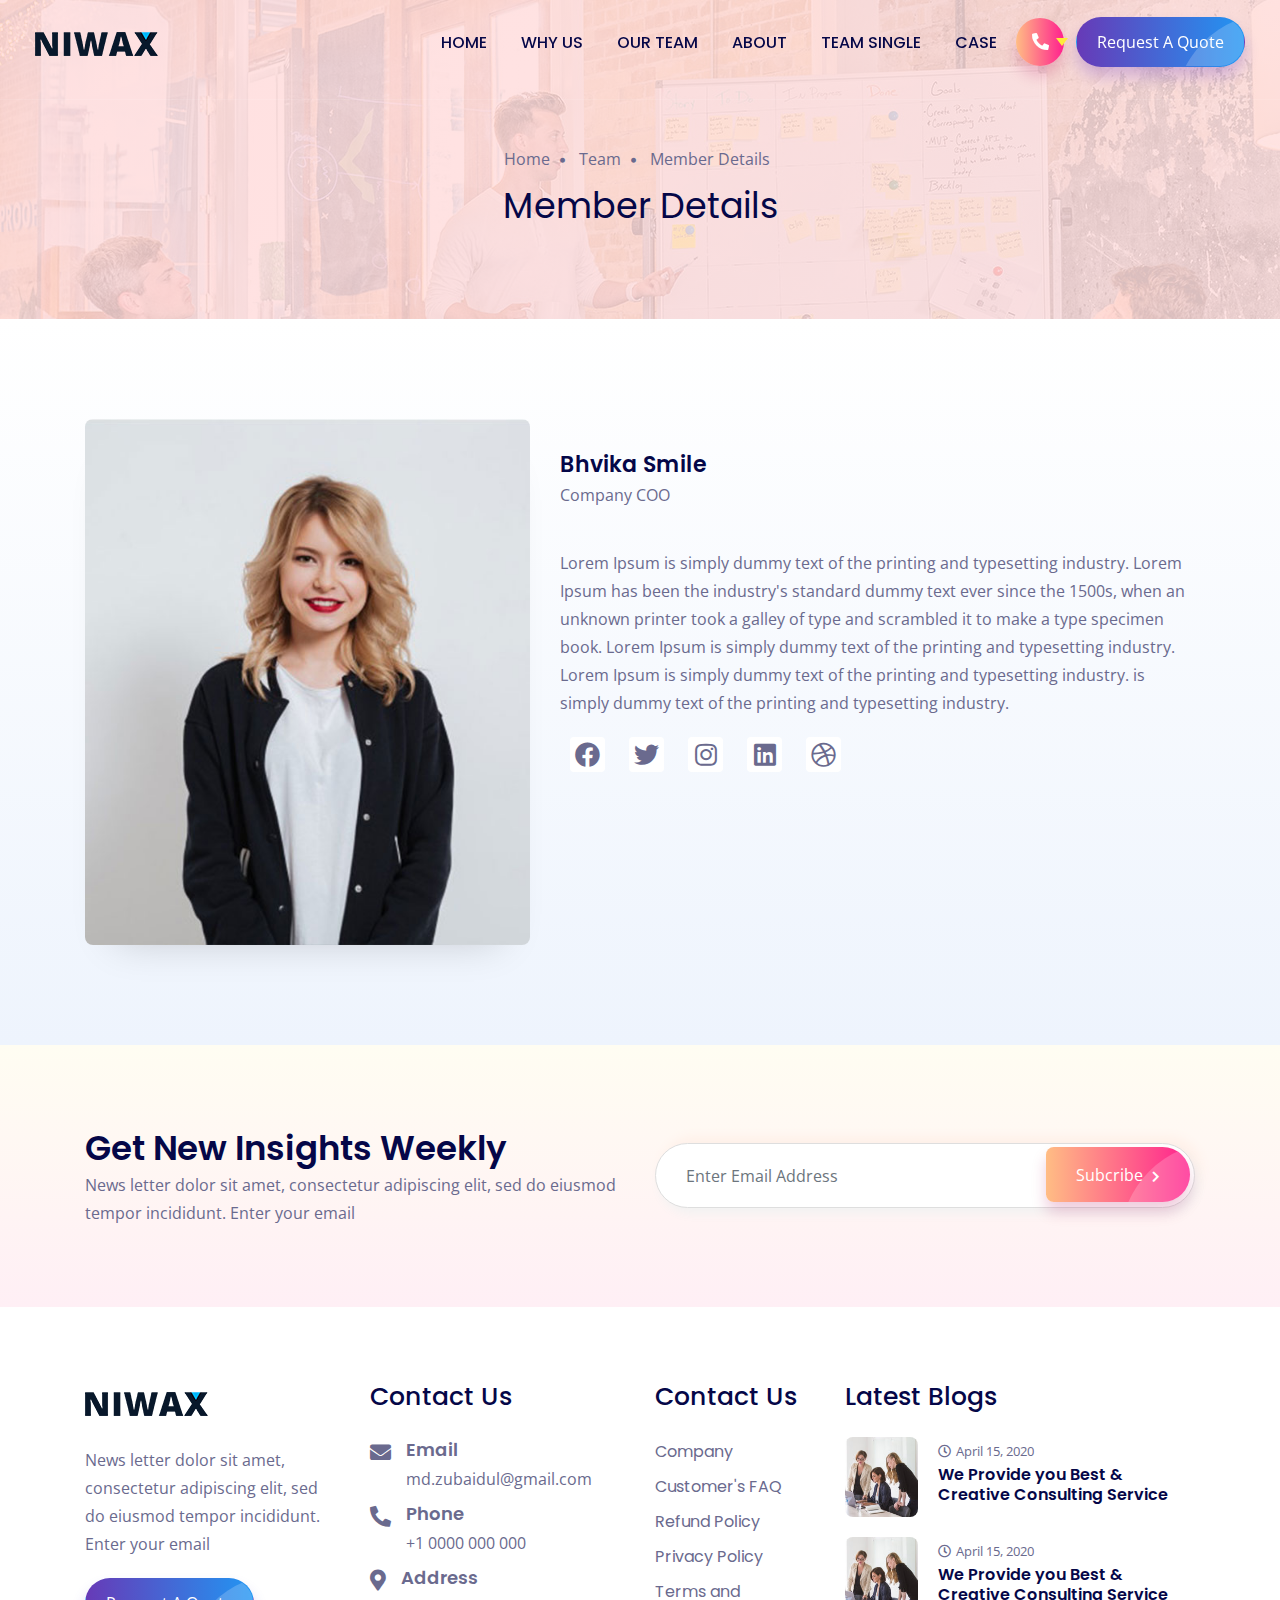
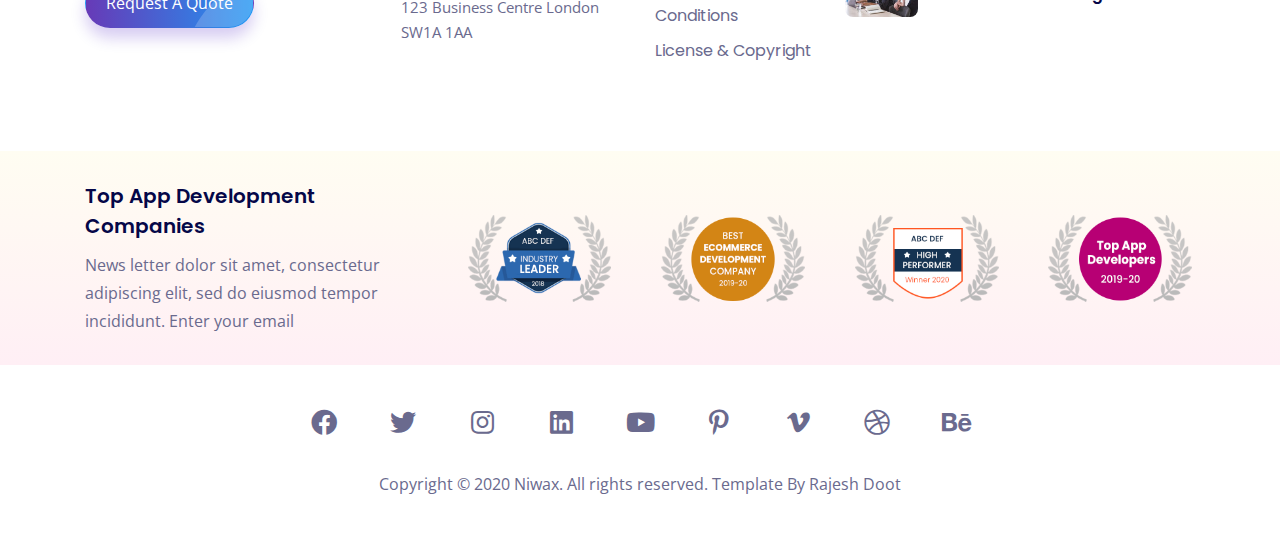
<file: team-single.html>
<!doctype html>
<html lang="en">
    <head>
        <!-- Required meta tags -->
        <meta charset="utf-8">
        <meta
            name="viewport"
            content="width=device-width, initial-scale=1, shrink-to-fit=no">

        <!--plugin-css-->
        <link rel="stylesheet" href="assets/css/all.css">
        <link rel="stylesheet" href="assets/css/bootstrap.min.css">
        <link
            href="https://fonts.googleapis.com/css2?family=Open+Sans:wght@400;600;700&family=Poppins:wght@400;500;600;700;800;900&display=swap"
            rel="stylesheet">
        <!-- template-style-->
        <link rel="stylesheet" href="assets/css/about.css">
        <link rel="stylesheet" href="assets/css/style.css">

        <title>NIWAX</title>
    </head>
    <body>

        <!-- Start header -->
        <header class="main-header fixed-header">
            <div class="container-fluid">
                <div class="menu-header">
                    <div class="logo">
                        <a href="index.html">
                            <img src="images/logo/logo.png" alt="">
                        </a>
                    </div>
                    <div class="custom-menu">
                        <ul class="menu-list">
                            <li>
                                <a href="index.html" class="menu-links">HOME</a>
                            </li>
                            <li>
                                <a href="whyus.html" class="menu-links">Why Us</a>
                            </li>
                            <li>
                                <a href="ourteam.html" class="menu-links">Our Team</a>
                            </li>
                            <li>
                                <a href="about.html" class="menu-links">About</a>
                            </li>
                            <li>
                                <a href="team-single.html" class="menu-links">Team Single</a>
                            </li>
                            <li>
                                <a href="case-study.html" class="menu-links">Case</a>
                            </li>
                            <li class="contact-show">
                                <a href="#" class="btn-br btn-round trngl bg-btn">
                                    <i class="fas fa-phone-alt"></i>
                                </a>
                            </li>
                            <li>
                                <a href="#" class="btn bg-btn3 btn-br lnk ">
                                    Request A Quote
                                    <span class="circle"></span>
                                </a>
                            </li>
                        </ul>
                    </div>
                </div>
            </div>
        </header>
        <!--End Header -->
        <!--Breadcrumb Area start-->
        <section class="breadcrumb-area bannner-1">
            <div class="b-text-block">
                <div class="container">
                    <div class="row">
                        <div class="col-lg-12 v-center">
                            <div class="breadcrumb-inner text-c">
                                <div class="bread-menu">
                                    <ul>
                                        <li>
                                            <a href="index.html">Home</a>
                                        </li>
                                        <li>
                                            <a href="ourteam.html">
                                                Team</a>
                                        </li>
                                        <li>
                                            <a href="ourteam.html">
                                                Member Details</a>
                                        </li>
                                    </ul>
                                </div>
                                <div class="bread-title">
                                    <h2>Member Details</h2>
                                </div>
                            </div>
                        </div>
                    </div>
                </div>
            </div>
        </section>
        <!--Breadcrumb Area end-->
        <!--Our team member single detais section start-->
        <section class="our-team-managing pad-tb bg-gradient99">
            <div class="container">
                <div class="row justify-content-center">
                   
                  <div class="col-lg-5">
                    <div class="single-image-details hover-scale">
                        <div class="single-image ">
                            <img src="./images/team/team-7.jpg" class="img-fluid" alt="">
                        </div>
                    </div>
                  </div>
                    <div class="col-lg-7">
                        <div class="full-iamge-card  mt30">
                            
                            <div class="info-text-block">
                                <h4>
                                    <a href="#">Bhvika Smile</a>
                                </h4>
                                <p>Company COO</p>
                            </div>
                            <div class="single-otherinfo mt40">
                                <p>Lorem Ipsum is simply dummy text of the printing and typesetting industry. Lorem Ipsum has been the industry's standard dummy text ever since the 1500s, when an unknown printer took a galley of type and scrambled it to make a type specimen book. Lorem Ipsum is simply dummy text of the printing and typesetting industry.  Lorem Ipsum is simply dummy text of the printing and typesetting industry. is simply dummy text of the printing and typesetting industry. </p>
                                <div class="single-social-media-profile mt20">
                                  <a href="javascript:void(0)" target="blank"><i class="fab fa-facebook"></i></a>
                                  <a href="javascript:void(0)" target="blank"><i class="fab fa-twitter"></i></a>
                                  <a href="javascript:void(0)" target="blank"><i class="fab fa-instagram"></i></a>
                                  <a href="javascript:void(0)" target="blank"><i class="fab fa-linkedin"></i></a>
                                  <a href="javascript:void(0)" target="blank"><i class="fab fa-dribbble"></i></a>
                                </div>
                              </div>

                        </div>
                    </div>
                </div>
            </div>
        </section>
        <!--Our team member single detais section end-->


        <footer>
            <!--Email subscribe start -->
            <div class="footer-one">
                <div class="container">
                    <div class="row ">
                        <div class="col-lg-6">
                            <div class="email-subcribe ">
                                <h3>Get New Insights Weekly</h3>
                                <p>News letter dolor sit amet, consectetur adipiscing elit, sed do eiusmod
                                    tempor incididunt. Enter your email</p>
                            </div>
                        </div>
                        <div class="col-lg-6 v-center">
                            <div class="email-subcribe-form">
                                <form action="">
                                    <input type="text" class="form-control" placeholder="Enter Email Address">
                                    <button class="btn subsc-btn bg-btn lnk">Subcribe
                                        <i class="fas fa-chevron-right fa-icon"></i>
                                        <span class="circle"></span>
                                    </button>
                                </form>

                            </div>
                        </div>
                    </div>
                </div>
            </div>
            <!--Email subscribe end -->
            <!-- Footer 2 start -->
            <div class="footer-two">
                <div class="container">
                    <div class="row row justify-content-between ">
                        <div class="col-lg-3">
                            <div class="widget-one">
                                <a class="navbar-brand mt30 mb25">
                                    <img src="./images/logo/logo.png" class="navber" alt="">
                                </a>
                                <p>News letter dolor sit amet, consectetur adipiscing elit, sed do eiusmod
                                    tempor incididunt. Enter your email</p>
                                <a href="#" class="btn bg-btn3 btn-br mt20 mb20 lnk ">
                                    Request A Quote
                                    <span class="circle"></span>
                                </a>
                            </div>
                        </div>
                        <div class="col-lg-3">
                            <div class="widget-two">
                                <h5>Contact Us</h5>
                                <ul class="footer-address-list footer-d">
                                    <li>
                                        <span>
                                            <i class="fas fa-envelope"></i>
                                        </span>
                                        <p>Email
                                            <span>
                                                <a href="mailto:info@md.zubaidul@gmail.com">md.zubaidul@gmail.com</a></span></p>
                                    </li>
                                    <li>
                                        <span>
                                            <i class="fas fa-phone-alt"></i>
                                        </span>
                                        <p>Phone
                                            <span>
                                                <a href="tel:+10000000000">+1 0000 000 000</a></span></p>
                                    </li>
                                    <li>
                                        <span>
                                            <i class="fas fa-map-marker-alt"></i>
                                        </span>
                                        <p>Address
                                            <span>
                                                123 Business Centre London SW1A 1AA</span></p>
                                    </li>
                                </ul>
                            </div>
                        </div>
                        <div class="col-lg-2">
                            <div class="widget-three link-hover">
                                <h5>Contact Us</h5>
                                <ul class="footer-address-list link-hover">
                                    <li>
                                        <a href="get-quote.html">Company</a>
                                    </li>
                                    <li>
                                        <a href="javascript:void(0)">Customer's FAQ</a>
                                    </li>
                                    <li>
                                        <a href="javascript:void(0)">Refund Policy</a>
                                    </li>
                                    <li>
                                        <a href="javascript:void(0)">Privacy Policy</a>
                                    </li>
                                    <li>
                                        <a href="javascript:void(0)">Terms and Conditions</a>
                                    </li>
                                    <li>
                                        <a href="javascript:void(0)">License &amp; Copyright</a>
                                    </li>
                                </ul>
                            </div>
                        </div>
                        <div class="col-lg-4">
                            <div class="widget-four">
                                <h5>Latest Blogs</h5>
                                <div class="single-blog">
                                    <div class="post-thum">
                                        <img src="./images/blog/blog-small.jpg" alt="">
                                    </div>
                                    <div class="post-content">
                                        <p class="post-meta">
                                            <span class="post-date">
                                                <i class="far fa-clock"></i>April 15, 2020</span>
                                        </p>
                                        <h4 class="post-title">
                                            <a href="#">We Provide you Best &amp; Creative Consulting Service</a>
                                        </h4>
                                    </div>
                                </div>
                                <div class="single-blog">
                                    <div class="post-thum">
                                        <img src="./images/blog/blog-small.jpg" alt="">
                                    </div>
                                    <div class="post-content">
                                        <p class="post-meta">
                                            <span class="post-date">
                                                <i class="far fa-clock"></i>April 15, 2020</span>
                                        </p>
                                        <h4 class="post-title">
                                            <a href="#">We Provide you Best &amp; Creative Consulting Service</a>
                                        </h4>
                                    </div>
                                </div>
                            </div>
                        </div>
                    </div>
                </div>
            </div>
            <!-- Footer 2 end -->
            <!-- Footer 3 start -->
            <div class="footer-three">
                <div class="container">
                    <div class="row ">
                        <div class="col-lg-4">
                            <div class="email-subcribe ">
                                <h5 class="mb10">Top App Development Companies</h5>
                                <p>News letter dolor sit amet, consectetur adipiscing elit, sed do eiusmod
                                    tempor incididunt. Enter your email</p>
                            </div>
                        </div>
                        <div class="col-lg-8 v-center">
                            <ul class="footer-badgest">
                                <li>
                                    <a href="#"><img src="./images/about/badges-a.png" alt=""></a>
                                </li>
                                <li>
                                    <a href="#"><img src="./images/about/badges-b.png" alt=""></a>
                                </li>
                                <li>
                                    <a href="#"><img src="./images/about/badges-c.png" alt=""></a>
                                </li>
                                <li>
                                    <a href="#"><img src="./images/about/badges-d.png" alt=""></a>
                                </li>
                            </ul>
                        </div>
                    </div>
                </div>
            </div>
            <!-- Footer 3 end -->
            <!-- Footer 4 start -->
            <div class="footer-4">
                <div class="container">
                    <div class="row ">
                        <div class="col-lg-12">
                            <div class="footer-social-media-icons v-center">
                                <a href="javascript:void(0)" target="blank">
                                    <i class="fab fa-facebook"></i>
                                </a>
                                <a href="javascript:void(0)" target="blank">
                                    <i class="fab fa-twitter"></i>
                                </a>
                                <a href="javascript:void(0)" target="blank">
                                    <i class="fab fa-instagram"></i>
                                </a>
                                <a href="javascript:void(0)" target="blank">
                                    <i class="fab fa-linkedin"></i>
                                </a>
                                <a href="javascript:void(0)" target="blank">
                                    <i class="fab fa-youtube"></i>
                                </a>
                                <a href="javascript:void(0)" target="blank">
                                    <i class="fab fa-pinterest-p"></i>
                                </a>
                                <a href="javascript:void(0)" target="blank">
                                    <i class="fab fa-vimeo-v"></i>
                                </a>
                                <a href="javascript:void(0)" target="blank">
                                    <i class="fab fa-dribbble"></i>
                                </a>
                                <a href="javascript:void(0)" target="blank">
                                    <i class="fab fa-behance"></i>
                                </a>
                            </div>
                            <div class="footer-copy-right text-c">
                                <p>Copyright © 2020 Niwax. All rights reserved. Template By Rajesh Doot</p>
                            </div>
                        </div>
                    </div>
                </div>
            </div>
            <!-- Footer 4 end -->
        </footer>

        <!--Email subscribe end -->
        <script src="assets/js/jquery-3.4.1.js"></script>
        <script src="assets/js/bootstrap.min.js"></script>
        <script src="assets/js/popper.min.js"></script>
        <script src="assets/js/main.js"></script>
    </body>
</html>
</file>
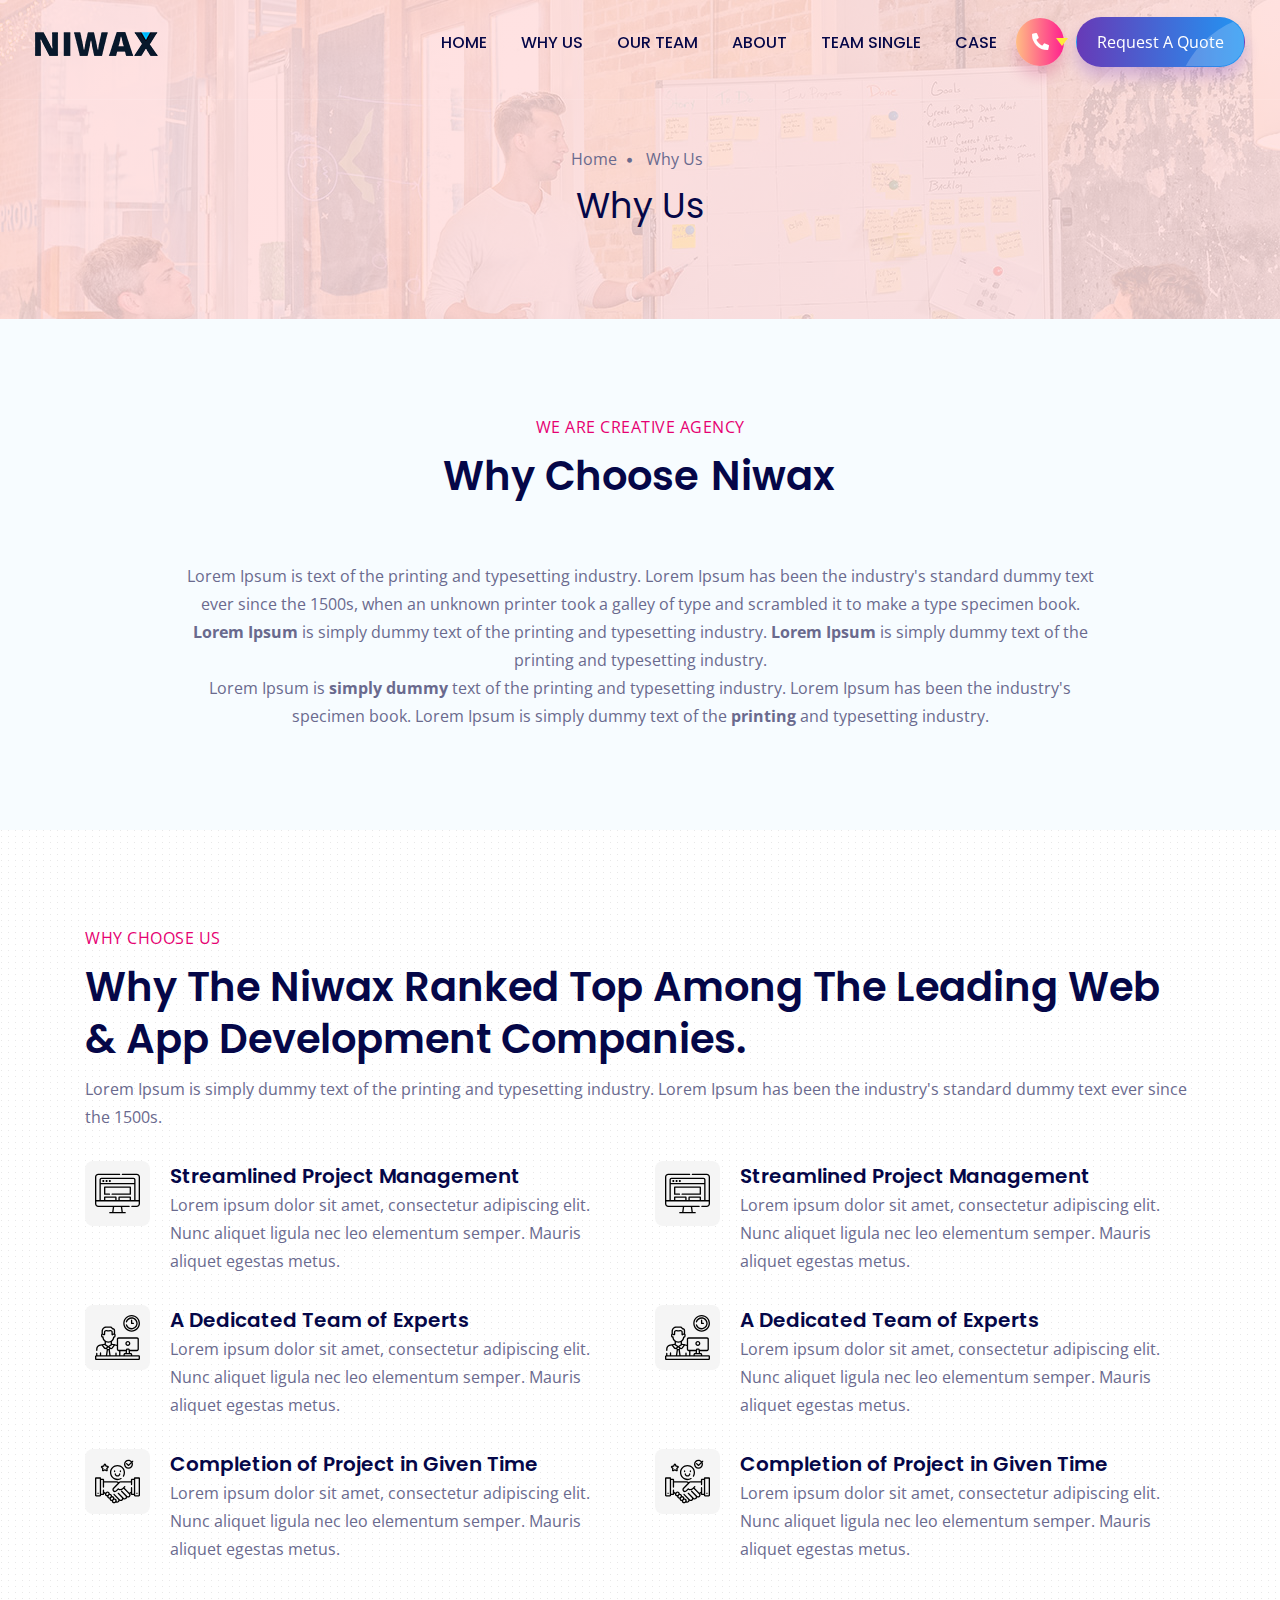
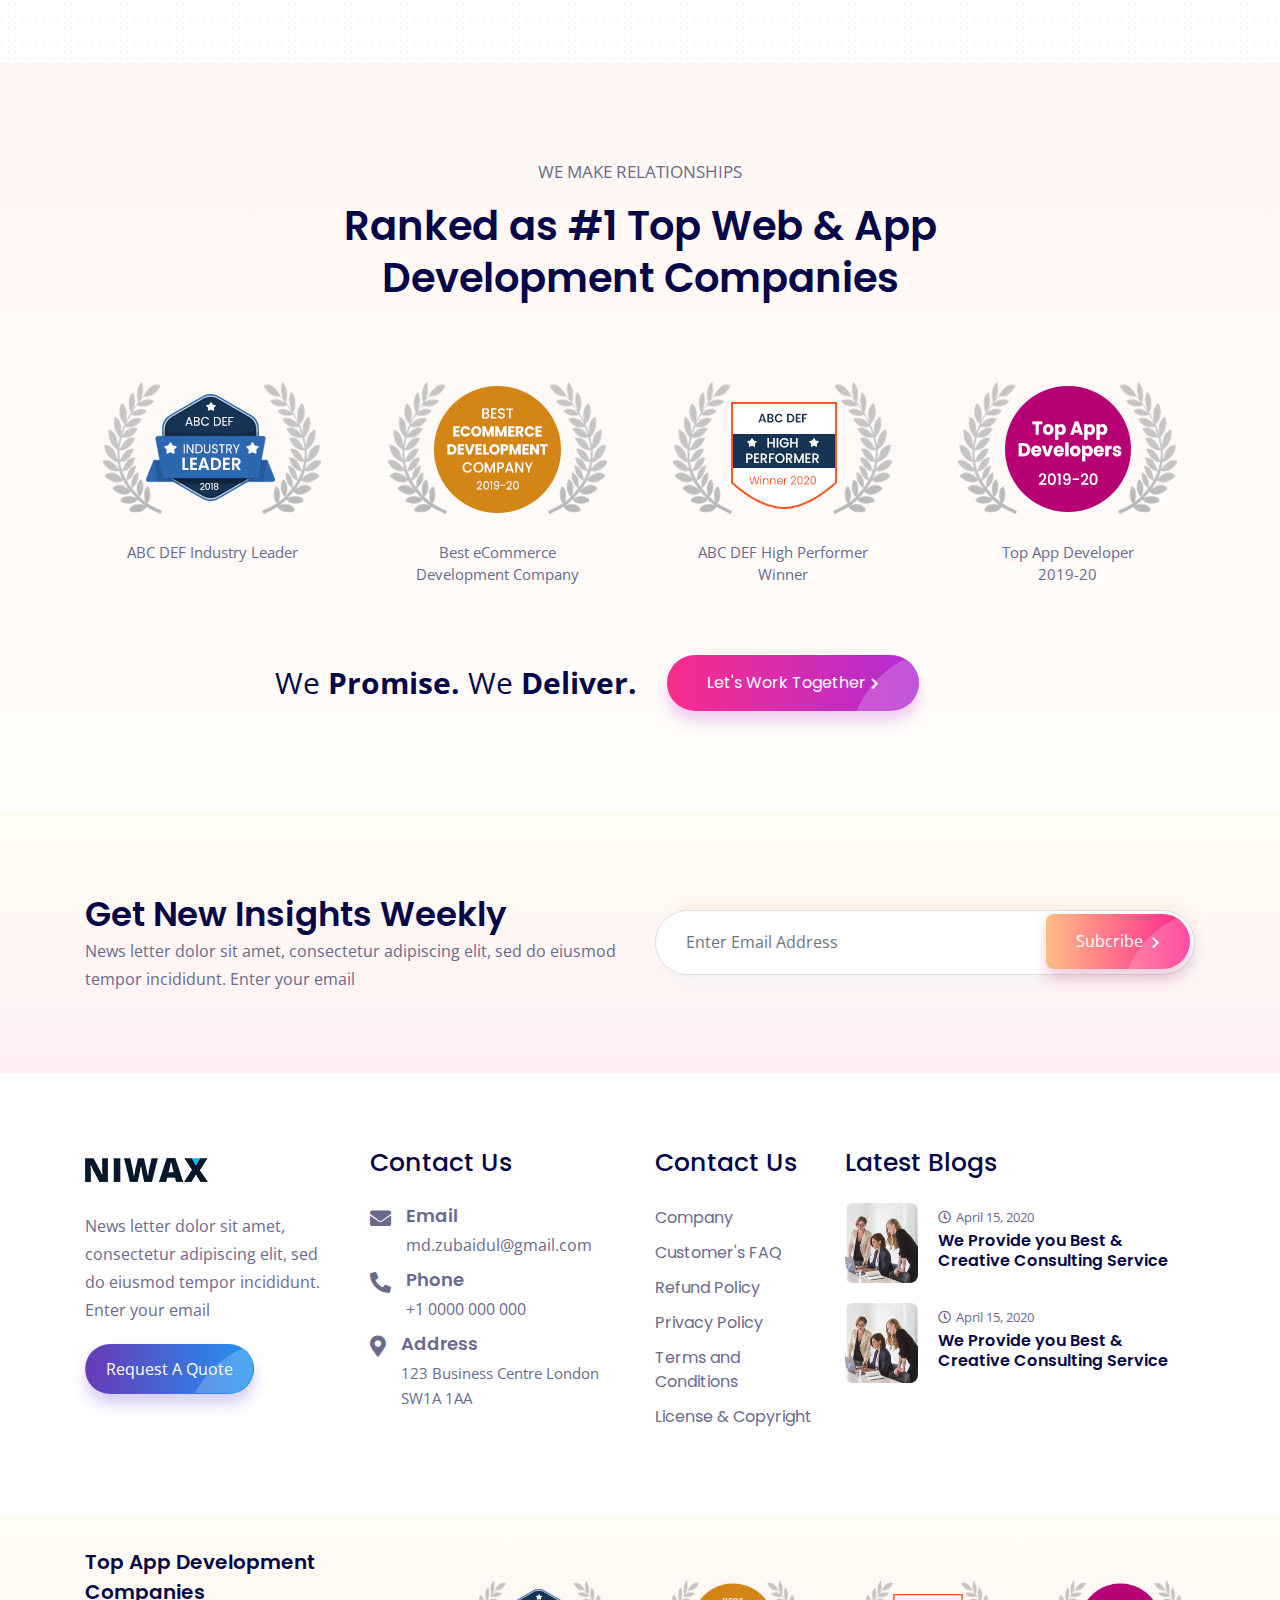
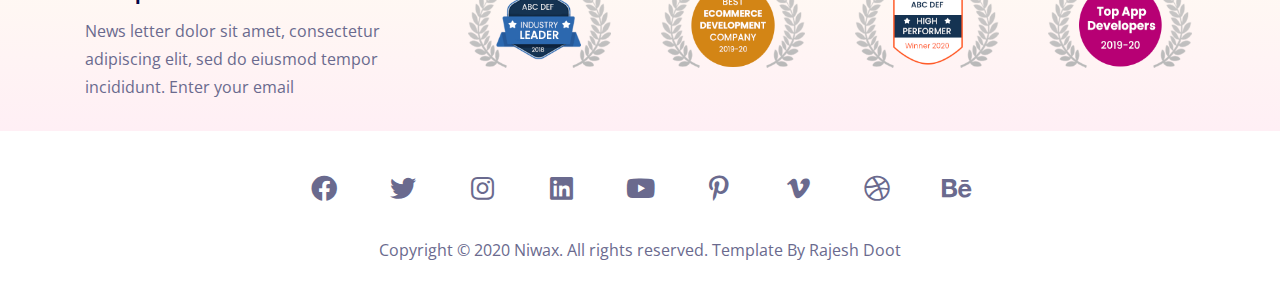
<file: whyus.html>
<!doctype html>
<html lang="en">
    <head>
        <!-- Required meta tags -->
        <meta charset="utf-8">
        <meta
            name="viewport"
            content="width=device-width, initial-scale=1, shrink-to-fit=no">

        <!--plugin-css-->
        <link rel="stylesheet" href="assets/css/all.css">
        <link rel="stylesheet" href="assets/css/bootstrap.min.css">
        <link
            href="https://fonts.googleapis.com/css2?family=Open+Sans:wght@400;600;700&family=Poppins:wght@400;500;600;700;800;900&display=swap"
            rel="stylesheet">
        <!-- template-style-->
        <link rel="stylesheet" href="assets/css/about.css">
        <link rel="stylesheet" href="assets/css/style.css">

        <title>NIWAX</title>
    </head>
    <body>

        <!-- Start header -->
        <header class="main-header fixed-header">
            <div class="container-fluid">
                <div class="menu-header">
                    <div class="logo">
                        <a href="index.html">
                            <img src="images/logo/logo.png" alt="">
                        </a>
                    </div>
                    <div class="custom-menu">
                        <ul class="menu-list">
                            <li>
                                <a href="index.html" class="menu-links">HOME</a>
                            </li>
                            <li>
                                <a href="whyus.html" class="menu-links">Why Us</a>
                            </li>
                            <li>
                                <a href="ourteam.html" class="menu-links">Our Team</a>
                            </li>
                            <li>
                                <a href="about.html" class="menu-links">About</a>
                            </li>
                            <li>
                                <a href="team-single.html" class="menu-links">Team Single</a>
                            </li>
                            <li>
                                <a href="case-study.html" class="menu-links">Case</a>
                            </li>
                            <li class="contact-show">
                                <a href="#" class="btn-br btn-round trngl bg-btn">
                                    <i class="fas fa-phone-alt"></i>
                                </a>
                            </li>
                            <li>
                                <a href="#" class="btn bg-btn3 btn-br lnk ">
                                    Request A Quote
                                    <span class="circle"></span>
                                </a>
                            </li>
                        </ul>
                    </div>
                </div>
            </div>
        </header>
        <!--End Header -->
        <!--Breadcrumb Area start-->
        <section class="breadcrumb-area bannner-1">
            <div class="b-text-block">
                <div class="container">
                    <div class="row">
                        <div class="col-lg-12 v-center">
                            <div class="breadcrumb-inner text-c">
                                <div class="bread-menu">
                                    <ul>
                                        <li>
                                            <a href="index.html">Home</a>
                                        </li>
                                        <li>
                                            <a href="whyus.html">Why Us</a>
                                        </li>
                                    </ul>
                                </div>
                                <div class="bread-title">
                                    <h2>Why Us</h2>
                                </div>
                            </div>
                        </div>
                    </div>
                </div>
            </div>
        </section>
        <!--Breadcrumb Area end-->
        <!--About why section start-->
        <section class="why-choose pad-tb block-1">
            <div class="container">
                <div class="row justify-content-center">
                    <div class="col-lg-10">
                        <div class="same-hedding text-c ">
                            <span>WE ARE CREATIVE AGENCY</span>
                            <h2 class="mb60">Why Choose
                                <span class="text-radius  text-animation bg-b">Niwax</span>
                            </h2>
                            <p>Lorem Ipsum is text of the printing and typesetting industry. Lorem Ipsum has
                                been the industry's standard dummy text ever since the 1500s, when an unknown
                                printer took a galley of type and scrambled it to make a type specimen book.
                                <span class="text-bold">Lorem Ipsum</span>
                                is simply dummy text of the printing and typesetting industry.
                                <span class="text-bold">Lorem Ipsum
                                </span>
                                is simply dummy text of the printing and typesetting industry.</p>
                            <p>Lorem Ipsum is
                                <span class="text-bold">simply dummy</span>
                                text of the printing and typesetting industry. Lorem Ipsum has been the
                                industry's specimen book. Lorem Ipsum is simply dummy text of the
                                <span class="text-bold">printing</span>
                                and typesetting industry.
                            </p>
                        </div>
                    </div>
                </div>
            </div>
        </section>
        <!--About why section end-->

        <!--Why chose start-->
        <section class="why-choose-lg pad-tb">
            <div class="container">
                <div class="row">
                    <div class="col-lg-12">
                        <div class="same-hedding text-l ">
                            <span>WHY CHOOSE US</span>
                            <h2 class="mb10">Why The Niwax Ranked Top Among The Leading Web & App Development Companies.</h2>
                            <p>Lorem Ipsum is simply dummy text of the printing and typesetting industry.
                                Lorem Ipsum has been the industry's standard dummy text ever since the 1500s.</p>
                        </div>
                    </div>
                </div>
                <div class="row">
                    <div class="col-lg-6 col-sm-6 mt30">
                        <div class="why-choose-box">
                            <div class="media">
                                <div class="media-icon bdr-radius">
                                    <img src="images/icons/computers.svg" alt="User" class="img-fluid">
                                </div>
                                <div class="media-body user-info v-center">
                                    <h5>Streamlined Project Management</h5>
                                    <p>Lorem ipsum dolor sit amet, consectetur adipiscing elit. Nunc aliquet ligula
                                        nec leo elementum semper. Mauris aliquet egestas metus.</p>
                                </div>
                            </div>
                        </div>
                    </div>
                    <div class="col-lg-6 col-sm-6 mt30">
                        <div class="why-choose-box">
                            <div class="media">
                                <div class="media-icon bdr-radius">
                                    <img src="images/icons/computers.svg" alt="User" class="img-fluid">
                                </div>
                                <div class="media-body user-info v-center">
                                    <h5>Streamlined Project Management</h5>
                                    <p>Lorem ipsum dolor sit amet, consectetur adipiscing elit. Nunc aliquet ligula
                                        nec leo elementum semper. Mauris aliquet egestas metus.</p>
                                </div>
                            </div>
                        </div>
                    </div>
                    <div class="col-lg-6 col-sm-6 mt30">
                        <div class="why-choose-box">
                            <div class="media">
                                <div class="media-icon bdr-radius">
                                    <img src="images/icons/worker.svg" alt="User" class="img-fluid">
                                </div>
                                <div class="media-body user-info v-center">
                                    <h5>A Dedicated Team of Experts</h5>
                                    <p>Lorem ipsum dolor sit amet, consectetur adipiscing elit. Nunc aliquet ligula
                                        nec leo elementum semper. Mauris aliquet egestas metus.</p>
                                </div>
                            </div>
                        </div>
                    </div>

                    <div class="col-lg-6 col-sm-6 mt30">
                        <div class="why-choose-box">
                            <div class="media">
                                <div class="media-icon bdr-radius">
                                    <img src="images/icons/worker.svg" alt="User" class="img-fluid">
                                </div>
                                <div class="media-body user-info v-center">
                                    <h5>A Dedicated Team of Experts</h5>
                                    <p>Lorem ipsum dolor sit amet, consectetur adipiscing elit. Nunc aliquet ligula
                                        nec leo elementum semper. Mauris aliquet egestas metus.</p>
                                </div>
                            </div>
                        </div>
                    </div>
                    <div class="col-lg-6 col-sm-6 mt30">
                        <div class="why-choose-box">
                            <div class="media">
                                <div class="media-icon bdr-radius">
                                    <img src="images/icons/deal.svg" alt="User" class="img-fluid">
                                </div>
                                <div class="media-body user-info v-center">
                                    <h5>Completion of Project in Given Time</h5>
                                    <p>Lorem ipsum dolor sit amet, consectetur adipiscing elit. Nunc aliquet ligula
                                        nec leo elementum semper. Mauris aliquet egestas metus.</p>
                                </div>
                            </div>
                        </div>
                    </div>

                    <div class="col-lg-6 col-sm-6 mt30">
                        <div class="why-choose-box">
                            <div class="media">
                                <div class="media-icon bdr-radius">
                                    <img src="images/icons/deal.svg" alt="User" class="img-fluid">
                                </div>
                                <div class="media-body user-info v-center">
                                    <h5>Completion of Project in Given Time</h5>
                                    <p>Lorem ipsum dolor sit amet, consectetur adipiscing elit. Nunc aliquet ligula
                                        nec leo elementum semper. Mauris aliquet egestas metus.</p>
                                </div>
                            </div>
                        </div>
                    </div>
                </div>
            </div>
        </section>
        <!--Why chose end-->
        <!--Badges section end-->
        <section class="badges-section bg-gradient5 pad-tb">
            <div class="container">
                <div class="row justify-content-center">
                    <div class="col-lg-8">
                        <div class="common-heading text-c  w-tdxt">
                            <span>
                                WE MAKE RELATIONSHIPS</span>
                            <h2 class="mt20 mb30">Ranked as #1 Top Web &amp; App Development Companies</h2>
                        </div>
                    </div>
                </div>
                <div class="row justify-content-center text-c mt30 ">
                    <div class="col-lg-3 col-md-6 col-6">
                        <div class="badges-content">
                            <img src="images/about/badges-a.png" alt="budges" class="img-fluid">
                            <p>ABC DEF Industry Leader</p>
                        </div>
                    </div>
                    <div class="col-lg-3 col-md-6 col-6">
                        <div class="badges-content">
                            <img src="images/about/badges-b.png" alt="budges" class="img-fluid">
                            <p>Best eCommerce Development Company</p>
                        </div>
                    </div>
                    <div class="col-lg-3 col-md-6 col-6">
                        <div class="badges-content">
                            <img src="images/about/badges-c.png" alt="budges" class="img-fluid">
                            <p>ABC DEF High Performer Winner</p>
                        </div>
                    </div>
                    <div class="col-lg-3 col-md-6 col-6">
                        <div class="badges-content">
                            <img src="images/about/badges-d.png" alt="budges" class="img-fluid">
                            <p>Top App Developer 2019-20</p>
                        </div>
                    </div>
                </div>
                <div class="row justify-content-center">
                    <div class="col-lg-8 mt60">
                        <div class="free-cta-title v-center">
                            <p>We <span>Promise.</span> We <span>Deliver.</span></p>
                            <a href="#" class="btn-m bg-btn2 lnk">Let's Work Together<i class="fas fa-chevron-right fa-icon"></i><span class="circle"></span></a>
                        </div>
                    </div>
                </div>
            </div>
        </section>
        <!--Badges section end-->

        <footer>
            <!--Email subscribe start -->
            <div class="footer-one">
                <div class="container">
                    <div class="row ">
                        <div class="col-lg-6">
                            <div class="email-subcribe ">
                                <h3>Get New Insights Weekly</h3>
                                <p>News letter dolor sit amet, consectetur adipiscing elit, sed do eiusmod
                                    tempor incididunt. Enter your email</p>
                            </div>
                        </div>
                        <div class="col-lg-6 v-center">
                            <div class="email-subcribe-form">
                                <form action="">
                                    <input type="text" class="form-control" placeholder="Enter Email Address">
                                    <button class="btn subsc-btn bg-btn lnk">Subcribe
                                        <i class="fas fa-chevron-right fa-icon"></i>
                                        <span class="circle"></span>
                                    </button>
                                </form>

                            </div>
                        </div>
                    </div>
                </div>
            </div>
            <!--Email subscribe end -->
            <!-- Footer 2 start -->
            <div class="footer-two">
                <div class="container">
                    <div class="row row justify-content-between ">
                        <div class="col-lg-3">
                            <div class="widget-one">
                                <a class="navbar-brand mt30 mb25">
                                    <img src="./images/logo/logo.png" class="navber" alt="">
                                </a>
                                <p>News letter dolor sit amet, consectetur adipiscing elit, sed do eiusmod
                                    tempor incididunt. Enter your email</p>
                                <a href="#" class="btn bg-btn3 btn-br mt20 mb20 lnk ">
                                    Request A Quote
                                    <span class="circle"></span>
                                </a>
                            </div>
                        </div>
                        <div class="col-lg-3">
                            <div class="widget-two">
                                <h5>Contact Us</h5>
                                <ul class="footer-address-list footer-d">
                                    <li>
                                        <span>
                                            <i class="fas fa-envelope"></i>
                                        </span>
                                        <p>Email
                                            <span>
                                                <a href="mailto:info@md.zubaidul@gmail.com">md.zubaidul@gmail.com</a></span></p>
                                    </li>
                                    <li>
                                        <span>
                                            <i class="fas fa-phone-alt"></i>
                                        </span>
                                        <p>Phone
                                            <span>
                                                <a href="tel:+10000000000">+1 0000 000 000</a></span></p>
                                    </li>
                                    <li>
                                        <span>
                                            <i class="fas fa-map-marker-alt"></i>
                                        </span>
                                        <p>Address
                                            <span>
                                                123 Business Centre London SW1A 1AA</span></p>
                                    </li>
                                </ul>
                            </div>
                        </div>
                        <div class="col-lg-2">
                            <div class="widget-three link-hover">
                                <h5>Contact Us</h5>
                                <ul class="footer-address-list link-hover">
                                    <li>
                                        <a href="get-quote.html">Company</a>
                                    </li>
                                    <li>
                                        <a href="javascript:void(0)">Customer's FAQ</a>
                                    </li>
                                    <li>
                                        <a href="javascript:void(0)">Refund Policy</a>
                                    </li>
                                    <li>
                                        <a href="javascript:void(0)">Privacy Policy</a>
                                    </li>
                                    <li>
                                        <a href="javascript:void(0)">Terms and Conditions</a>
                                    </li>
                                    <li>
                                        <a href="javascript:void(0)">License &amp; Copyright</a>
                                    </li>
                                </ul>
                            </div>
                        </div>
                        <div class="col-lg-4">
                            <div class="widget-four">
                                <h5>Latest Blogs</h5>
                                <div class="single-blog">
                                    <div class="post-thum">
                                        <img src="./images/blog/blog-small.jpg" alt="">
                                    </div>
                                    <div class="post-content">
                                        <p class="post-meta">
                                            <span class="post-date">
                                                <i class="far fa-clock"></i>April 15, 2020</span>
                                        </p>
                                        <h4 class="post-title">
                                            <a href="#">We Provide you Best &amp; Creative Consulting Service</a>
                                        </h4>
                                    </div>
                                </div>
                                <div class="single-blog">
                                    <div class="post-thum">
                                        <img src="./images/blog/blog-small.jpg" alt="">
                                    </div>
                                    <div class="post-content">
                                        <p class="post-meta">
                                            <span class="post-date">
                                                <i class="far fa-clock"></i>April 15, 2020</span>
                                        </p>
                                        <h4 class="post-title">
                                            <a href="#">We Provide you Best &amp; Creative Consulting Service</a>
                                        </h4>
                                    </div>
                                </div>
                            </div>
                        </div>
                    </div>
                </div>
            </div>
            <!-- Footer 2 end -->
            <!-- Footer 3 start -->
            <div class="footer-three">
                <div class="container">
                    <div class="row ">
                        <div class="col-lg-4">
                            <div class="email-subcribe ">
                                <h5 class="mb10">Top App Development Companies</h5>
                                <p>News letter dolor sit amet, consectetur adipiscing elit, sed do eiusmod
                                    tempor incididunt. Enter your email</p>
                            </div>
                        </div>
                        <div class="col-lg-8 v-center">
                            <ul class="footer-badgest">
                                <li>
                                    <a href="#"><img src="./images/about/badges-a.png" alt=""></a>
                                </li>
                                <li>
                                    <a href="#"><img src="./images/about/badges-b.png" alt=""></a>
                                </li>
                                <li>
                                    <a href="#"><img src="./images/about/badges-c.png" alt=""></a>
                                </li>
                                <li>
                                    <a href="#"><img src="./images/about/badges-d.png" alt=""></a>
                                </li>
                            </ul>
                        </div>
                    </div>
                </div>
            </div>
            <!-- Footer 3 end -->
            <!-- Footer 4 start -->
            <div class="footer-4">
                <div class="container">
                    <div class="row ">
                        <div class="col-lg-12">
                            <div class="footer-social-media-icons v-center">
                                <a href="javascript:void(0)" target="blank">
                                    <i class="fab fa-facebook"></i>
                                </a>
                                <a href="javascript:void(0)" target="blank">
                                    <i class="fab fa-twitter"></i>
                                </a>
                                <a href="javascript:void(0)" target="blank">
                                    <i class="fab fa-instagram"></i>
                                </a>
                                <a href="javascript:void(0)" target="blank">
                                    <i class="fab fa-linkedin"></i>
                                </a>
                                <a href="javascript:void(0)" target="blank">
                                    <i class="fab fa-youtube"></i>
                                </a>
                                <a href="javascript:void(0)" target="blank">
                                    <i class="fab fa-pinterest-p"></i>
                                </a>
                                <a href="javascript:void(0)" target="blank">
                                    <i class="fab fa-vimeo-v"></i>
                                </a>
                                <a href="javascript:void(0)" target="blank">
                                    <i class="fab fa-dribbble"></i>
                                </a>
                                <a href="javascript:void(0)" target="blank">
                                    <i class="fab fa-behance"></i>
                                </a>
                            </div>
                            <div class="footer-copy-right text-c">
                                <p>Copyright © 2020 Niwax. All rights reserved. Template By Rajesh Doot</p>
                            </div>
                        </div>
                    </div>
                </div>
            </div>
            <!-- Footer 4 end -->
        </footer>

        <!--Email subscribe end -->
        <script src="assets/js/jquery-3.4.1.js"></script>
        <script src="assets/js/bootstrap.min.js"></script>
        <script src="assets/js/popper.min.js"></script>
        <script src="assets/js/main.js"></script>
    </body>
</html>
</file>
<file: assets/css/style.css>
/*Theme: Niwax - Creative Web Design & Digital Marketing Agency HTML5 Template
Author: Rajesh-Doot
File Description: Main CSS file of the template*/
/**Table of contents**
1. Default css
- Header section
- Hero section
- About section
- Service section
- Statistics section
- Portfolio Section
- Clients section
- Work category section
- Testimonial section
- Enquire form section
- Our office section
- Reviews section
- Footer section
2. About page  				3. Team page 				4. Portfolio page 				5. Service page  				6. Service details page
7. Pricing page 			8. Case study page 			9. Blog page 					10.Contact page 				11.404 page
12.Faq & accordion page 	13.Freelance Homepage 		14.Lead Generation Homepage 	15.Client review 				16.Digital agency homepage
17.Features 				17.Help css 				18.Gredient css 				19.Dark mode css 				**/

/*scrollbar theme*/
::-webkit-scrollbar {
    width: 6px;
}
::-webkit-scrollbar-track {
    background: #e8e8e8;
}
::-webkit-scrollbar-thumb:hover {
    background: #fb5496;
}
::-webkit-scrollbar-thumb {
    background-image: -webkit-linear-gradient(45deg, #ffbd84, #ff1f8e);
    background-image: -o-linear-gradient(45deg, #ffbd84, #ff1f8e);
    background-image: linear-gradient(45deg, #ffbd84, #ff1f8e);
}
/*Default css*/
::-moz-selection {
    background: #ffcaae;
}
::selection {
    background: #ffcaae;
}
* {
    -webkit-font-smoothing: antialiased;
    -moz-os-font-smoothing: grayscale;
    box-sizing: border-box;
    padding: 0;
    margin: 0;
    outline: none;
    vertical-align: baseline;
}
body {
    font-family: 'Open Sans', sans-serif;
    color: #6a6a8e;
    font-weight: 400;
    font-style: normal;
    line-height: 1;
    font-size: 17px;
    outline: none;
    overflow-x: hidden;
}
article,
aside,
details,
figcaption,
figure,
footer,
header,
nav,
section,
summary {
    display: block;
}
h1,
h2,
h3,
h4,
h5,
h6 {
    font-family: 'Poppins', sans-serif;
    color: #050748;
    font-weight: 600;
}
h1,
h2,
h3,
h4,
h5,
h6,
p,
ul {
    padding: 0;
    margin: 0;
}
ul {
    list-style: none;
}
li{
    list-style: none;
}
img{
    max-width: 100%;
}
a:hover {
    text-decoration: none;
}
button:focus {
    outline: none!important;
}

.fa-icon {
    margin-left: 5px;
    font-size: 12px;
    
}

.heading-area .fa-icon {
     position:absolute;
     top:22px;
     margin-left: 5px;
     font-size:12px;
     animation: 2s infinite arrowanim;
     -webkit-animation: 2s infinite arrowanim;
}
@keyframes arrowanim {
   0%{transform:translate3d(0,0,0)}
    50%{transform:translate3d(10px,2px,0px);color:#3111e2}
     100%{transform:translate3d(0px,0px,1px)}
  }
/*
.common-heading {
    padding: 0;
    text-align: center;
    position: relative;
    z-index: 10;
}
.common-heading h2 {
    margin-bottom: 60px;
}
.inner-heading h2 {
    margin-bottom: 30px;
} */
.v-center {
    align-self: center;
    align-items: center;
}
button {
    position: relative;
    overflow: hidden;
}
.lnk {
    position: relative;
    overflow: hidden;
}
.animation,
.circle,
.circle2,
.clients-logo,
.custom-btn,
.dropdown-toggle,
.hover-scale img,
.icon-set,
.isotope_item,
.link-hover,
.main-header,
.main-header.sticky,
.navbar,
.s-block,
.sticky,
.sub-menu-sec a,
a,
button,
input {
    -moz-transition: all 0.4s;
    -o-transition: all 0.4s;
    -webkit-transition: all 0.4s;
    transition: all 0.4s;
}
.no-shadow {
    box-shadow: none !important;
}
span.circle {
    background: rgba(255, 255, 255, 0.2);
    display: block;
    position: absolute;
    top: -10%;
    right: -130px;
    width: 200px;
    height: 200px;
    border-radius: 50%;
}
.lnk:hover span.circle {
    top: -10%;
    right: -80px;
}
span.circle2 {
    background: rgba(255, 255, 255, 0.2);
    display: block;
    position: absolute;
    top: -10%;
    right: -50px;
    width: 80px;
    height: 80px;
    border-radius: 50%;
}
.lnk:hover span.circle2 {
    top: -10%;
    right: -40px;
}
.font-15 {
    font-size: 15px;
}
.f-medium {
    font-weight: 600;
}
.f-bold {
    font-weight: 700;
}
.light-blue {
    background: #f8fdff;
}
.text-radius {
    border-radius: 3px;
    padding: 0 3px;
}
.text-primary {
    color: #fe4c1c;
}
.text-second {
    color: #E91E63;
}
.text-bold {
    font-weight: bold;
}
.text-l{
    text-align: left;
}
.text-r{
    text-align: right;
}
.text-c{
    text-align: center;
}


.btn-m {
    font-size: 16px;
    font-weight: 400;
    font-family: 'Poppins', sans-serif;
    padding: 0px 40px;
    line-height: 56px;
    text-align: center;
    outline: none;
    color: #fff;
    background-color: #ff1f8e;
    border: none;
    -webkit-border-radius: 100px;
    border-radius: 100px;
    display: inline-block;
    position: relative;
    box-shadow: 0 10px 15px 0px rgba(233, 30, 99, .15);
}
.btn-br{
    line-height: 48px;
    color: #fff;
    border-radius: 100px;
    padding: 0 20px;
}
.btn-round {
    width: 48px;
    height: 48px;
    text-align: center;
    line-height: 48px;
    padding: 0;
    margin-right: 8px;
    position: relative;
    display: inline-block;
}
.btn-br:hover {
    color: #fff;
}
/**Help css**/

    -webkit-box-shadow: -20px 20px 35px #dcdcdc, 20px -40px 35px #ffffff;
    box-shadow: -20px 20px 35px #dcdcdc, 20px -40px 35px #ffffff;}
    a.disabled { pointer-events: none; cursor: default; opacity: 0.4;}
    h1 {  font-size: 45px;  line-height: 57px;}
    h2 {  font-size: 40px;  line-height: 52px;}
    h3 {  font-size: 34px;  line-height: 46px;}
    h4 {  font-size: 22px;  line-height: 32px;}
    h5 {  font-size: 20px;  line-height: 30px;}
    h6 {  font-size: 16px;  line-height: 26px;}
    p {font-size: 16px;line-height: 28px;}
    .pad-tb { padding-top: 100px; padding-bottom: 100px;}
    html .pt0{padding-top:0;}
    html .pm0{padding-bottom:0;}
    html .mt0{margin-top: 0px;}
    html .mb0{margin-bottom: 0;}
    html .mt10{margin-top: 10px;}
    html .mt20{margin-top: 20px;}
    html .mt30{margin-top: 30px;}
    html .mt40{margin-top: 40px;}
    html .mt50{margin-top: 50px;}
    html .mt60{margin-top: 60px;}
    html .mt70{margin-top: 70px;}
    html .mt80{margin-top: 80px;}
    html .mt90{margin-top: 90px;}
    html .mt100{margin-top: 100px;}
    html .mb10{margin-bottom: 10px;}
    html .mb20{margin-bottom: 20px;}
    html .mb25{margin-bottom: 25px;}
    html .mb30{margin-bottom: 30px;}
    html .mb40{margin-bottom: 40px;}
    html .mb50{margin-bottom: 50px;}
    html .mb60{margin-bottom: 60px;}
    html .mb70{margin-bottom: 70px;}
    html .mb80{margin-bottom: 80px;}
    html .mb90{margin-bottom: 90px;}
    html .mb100{margin-bottom: 100px;}
    html .p0{padding: 0px;}
    html .pt10{padding-top: 10px;}
    html .pt20{padding-top: 20px;}
    html .pt30{padding-top: 30px;}
    html .pt40{padding-top: 40px;}
    html .pt50{padding-top: 50px;}
    html .pt60{padding-top: 60px;}
    html .pt70{padding-top: 70px;}
    html .pt80{padding-top: 80px;}
    html .pt90{padding-top: 90px;}
    html .pt100{padding-top: 100px;}
    html .pb10{padding-bottom: 10px;}
    html .pb20{padding-bottom: 20px;}
    html .pb30{padding-bottom: 30px;}
    html .pb40{padding-bottom: 40px;}
    html .pb50{padding-bottom: 50px;}
    html .pb60{padding-bottom: 60px;}
    html .pb70{padding-bottom: 70px;}
    html .pb80{padding-bottom: 80px;}
    html .pb90{padding-bottom: 90px;}
    html .pb100{padding-bottom: 100px;}
    .badge-warning {    color: #212529;    background-color: #ffc107;    text-align: center;    display: inline;}
    .xhighlight{ display: block;  color: #ff2c8e;}
    .pl25{padding-left: 25px !important}
    .pr25{padding-right: 25px !important}
    .bg-btn{
    background: #ffbd84;
    background: -moz-linear-gradient(left, #ffbd84 0%, #ff1f8e 100%);
    background: -webkit-linear-gradient(left, #ffbd84 0%,#ff1f8e 100%);
    background: linear-gradient(to right, #ffbd84 0%,#ff1f8e 100%);
    -webkit-box-shadow: 0 10px 15px 0px rgba(175, 0, 87, .2);
    box-shadow: 0 10px 15px 0px rgba(175, 0, 87, .2);}
    .bg-btn2{
    background: #f92c8b;
    background: -moz-linear-gradient(left, #f92c8b 0%, #b02cd6 100%);
    background: -webkit-linear-gradient(left, #f92c8b 0%,#b02cd6 100%);
    background: linear-gradient(to right, #f92c8b 0%,#b02cd6 100%);
    -webkit-box-shadow: 0 10px 15px 0px rgba(175, 0, 202, .2);
    box-shadow: 0 10px 15px 0px rgba(175, 0, 202, .2);}
    .bg-btn3 {
    background: #673AB7;
    background: -moz-linear-gradient(left, #673AB7 0%, #2196F3 100%);
    background: -webkit-linear-gradient(left, #673AB7 0%,#2196F3 100%);
    background: linear-gradient(to right, #673AB7 0%,#2196F3 100%);
    -webkit-box-shadow: 0 10px 15px 0px rgba(56, 0, 189, .2);
    box-shadow: 0 10px 15px 0px rgba(56, 0, 189, .2);}
/**Gredient css**/
.bg-gradient{
    background: #c7ecff;
    background: -moz-linear-gradient(top, #c7ecff 0%, #f9efff 100%);
    background: -webkit-linear-gradient(top, #c7ecff 0%,#f9efff 100%);
    background: linear-gradient(to bottom, #c7ecff 0%,#f9efff 100%);}
    .bg-gradient1{
    background: #ffe2e2;
    background: -moz-linear-gradient(top, #ffe2e2 0%, #fff9f4 100%);
    background: -webkit-linear-gradient(top, #ffe2e2 0%,#fff9f4 100%);
    background: linear-gradient(to bottom, #ffe2e2 0%,#fff9f4 100%);}
    .bg-gradient2{
    background: #fdffed;
    background: -moz-linear-gradient(top, #fdffed  0%, #effff8  100%);
    background: -webkit-linear-gradient(top, #fdffed  0%,#effff8  100%);
    background: linear-gradient(to bottom, #fdffed 0%,#effff8 100%);}
    .bg-gradient3{
    background: #e2f3ff;
    background: -moz-linear-gradient(top, #e2f3ff  0%, #fffbef  100%);
    background: -webkit-linear-gradient(top, #e2f3ff  0%,#fffbef  100%);
    background: linear-gradient(to bottom, #e2f3ff  0%,#fffbef  100%);}
    .bg-gradient4{
    background: #c1eeff;
    background: -moz-linear-gradient(top, #c1eeff 0%, #f5faff 100%);
    background: -webkit-linear-gradient(top, #c1eeff 0%,#f5faff 100%);
    background: linear-gradient(to bottom, #c1eeff 0%,#f5faff 100%);}
    .bg-gradient5{
    background: #fff6f3     ;
    background: -moz-linear-gradient(top, #fff6f3 0%, #fffefb 100%);
    background: -webkit-linear-gradient(top, #fff6f3 0%,#fffefb 100%);
    background: linear-gradient(to bottom, #fff6f3 0%,#fffefb 100%);}
    .bg-gradient6{
    background: #e8fffc ;
    background: -moz-linear-gradient(top, #e8fffc 0%, #fff4f4  100%);
    background: -webkit-linear-gradient(top, #e8fffc 0%,#fff4f4  100%);
    background: linear-gradient(to bottom, #e8fffc 0%,#fff4f4  100%);}
    .bg-gradient7{
    background: #ffe2e2;
    background: -moz-linear-gradient(top, #ffe2e2 0%, #fff9f4 100%);
    background: -webkit-linear-gradient(top, #ffe2e2 0%,#fff9f4 100%);
    background: linear-gradient(to bottom, #ffe2e2 0%,#fff9f4 100%);}
    .bg-gradient8{
    background: #fff8fb;
    background: -moz-linear-gradient(top, #fff8fb 0%, #d0fcf6 100%);
    background: -webkit-linear-gradient(top, #fff8fb 0%,#d0fcf6 100%);
    background: linear-gradient(to bottom, #fff8fb 0%,#d0fcf6 100%);}
    .bg-gradient9{
    background: #e5ffee;
    background: -moz-linear-gradient(top, #ffe2e2 0%, #fff9f4 100%);
    background: -webkit-linear-gradient(top, #ffe2e2 0%,#fff9f4 100%);
    background: linear-gradient(to bottom, #e5ffee 0%,#e2f6ff 100%);}
    .bg-gradient10{
    background: #e4fffe;
    background: -moz-linear-gradient(top, #e4fffe 0%, #ffedf3 100%);
    background: -webkit-linear-gradient(top, #e4fffe 0%,#ffedf3 100%);
    background: linear-gradient(to bottom, #e4fffe 0%,#ffedf3 100%);}
    .bg-gradient11{
    background: #ff1f8e;
    background: -moz-linear-gradient(left, #ff1f8e 0%, #007bff 100%);
    background: -webkit-linear-gradient(left, #ff1f8e 0%,#007bff 100%);
    background: linear-gradient(to right, #ff1f8e 0%,#007bff 100%);}
    .bg-gradient12{
    background: #3f36b9;
    background: -moz-linear-gradient(left, #3f36b9 0%, #20206b 100%);
    background: -webkit-linear-gradient(left, #3f36b9 0%,#20206b 100%);
    background: linear-gradient(to right, #3f36b9 0%,#20206b 100%);}
    .bg-gradient13{
    background: #9C27B0;
    background: -moz-linear-gradient(left, #9C27B0 0%, #673AB7 100%);
    background: -webkit-linear-gradient(left, #9C27B0 0%,#673AB7 100%);
    background: linear-gradient(to right, #9C27B0 0%,#673AB7 100%);}
    .bg-gradient14{
    background: #ff2d8d;
    background: -moz-linear-gradient(top, #ff2d8d 0%, #653db9  100%);
    background: -webkit-linear-gradient(top, #ff2d8d 0%,#653db9  100%);
    background: linear-gradient(to bottom, #ff2d8d 0%,#653db9  100%);}
    .bg-gradient15{
    background: #fffdf2;
    background: -moz-linear-gradient(top, #fffdf2 0%, #ffeff5 100%);
    background: -webkit-linear-gradient(top, #fffdf2 0%,#ffeff5 100%);
    background: linear-gradient(to bottom, #fffdf2 0%,#ffeff5 100%);}
    .bg-gradient99 {background: #fff;
        background: -moz-linear-gradient(top,#fff 0,#eef4fd 100%);
        background: -webkit-linear-gradient(top,#fff 0,#eef4fd 100%);
        background: linear-gradient(to bottom,#fff 0,#eef4fd 100%);}
    .classic-bg1{background: #fffef9;}
    .classic-bg2{background: #f3fffe;}
    .classic-bg3{background: #fef9ff;}
    .classic-bg4{background: #3f36b9;}
    .classic-bg5{background: #fffef4;}



/* header menu  */
.main-header {
    padding: 0 20px;
    height: 85px;
    z-index: 99999;
    border-bottom: 1px solid rgba(255, 255, 255, 0.1);
}

.menu-header {
    display: flex;
    align-items: center;
    justify-content: space-between;
    width: 100%;
}
.fixed-header {
    position: fixed;
    top: 0;
    left: 0;
    right: 0;
    z-index: 1000;
    padding-top: 0;
    padding-bottom: 0;
    height: 100px;
}
.logo {
    float: left;
    line-height: 85px;
}

.logo a img {
    max-height: 75px;
}
.custom-menu {
    float: right;
}

.custom-menu .menu-list li {
    display: inline-flex;
}

.custom-menu .menu-list li a.menu-links {
    font-size: 16px;
    padding: 0 15px;
    color: #050748;
    text-transform: uppercase;
    font-family: 'Poppins', sans-serif;
    font-weight: 500;
    line-height: 85px;
    overflow: hidden;
}
a.btn-br.btn-round.trngl:after {
    content: "";
    position: absolute;
    width: 0;
    height: 0;
    border-top: 8px solid #FFEB3B;
    border-left: 6px solid transparent;
    border-right: 6px solid transparent;
    top: 50%;
    right: -4px;
    transform: translateY(-50%);
    clear: both;
}

/* Hero section  */
.hero-section {
    position: relative;
    padding-top: 100px;
    padding-bottom: 100px;
    height: 100vh;
    align-items: center;
    display: grid;
    overflow: hidden;
}
@media only screen and (max-width: 1370px){
.hero-section {
    padding-top: 100px;
    padding-bottom: 100px;
    height: 750px;
}
}

.hero-bg-bg1:before {
    content: "";
    position: absolute;
    background: url(../../images/hero/banner-shap-2.png);
    width: 100%;
    height: 100vh;
    background-position: left 0;
    background-repeat: no-repeat;
    background-size: contain;
    right: 0;
    left: 0;
    bottom: 0;
    top: 0;
}
.heading-area h1 {
    font-size: 60px;
    line-height: 75px;
    font-weight: 700;
    margin-bottom: 30px;
}

.heading-area p {
    font-size: 20px;
    line-height: 30px;
    margin-bottom: 30px;
}

/* About agency */
.about-agency {
    position: relative;
}
.about-agency:before{
    content: "";
    background: url(../../images/shape/dot_bg.png);
    position: absolute;
    top: 0;
    width: 100%;
    height: 100%;
}
.same-hedding > span {
    display: block;
    font-weight: 400;
    font-size: 16px;
    text-transform: uppercase;
    color: #e60072;
    margin: 0 0 15px 0;
    letter-spacing: .5px;
}
.about-agency .same-hedding h2 {
    margin-bottom: 20px;
}
.quote {
    position: relative;
    font-weight: 400;
    font-family: 'Poppins', sans-serif;
    padding: 25px;
    background: #FAFAFB;
    border-left: 4px solid #ff358f;
    margin: 30px 0;
    color: #6a6a8e;
}
.user- .user-image img {
    width: 85px;
    border-radius: 100%;
}
.user-info {margin: 0 0 0 20px;}
.media-body.user-info p span {
    color: #5058ca;
    font-weight: 700;
}
/* Our servies  */
.services-section {
    position: relative;
    background: #fff;
    overflow: hidden;
}
.services-section:before {
    content: "";
    position: absolute;
    width: 100%;
    height: 400px;
    top: 0;
    right: 0;
    left: 0;
    background: url(../../images/shape/dot-shape.png) #ffd4d4;
    background-repeat: no-repeat;
    background-position: center top;
}
.services-section .servies-shap {
    position: relative;
    z-index: 1;
}
.services-section .servies-shap:first-child:before {
    content: "";
    background: url(../../images/shape/shape-1.svg);
    width: 150px;
    height: 150px;
    position: absolute;
    background-size: auto;
    z-index: -1;
    bottom: -62px;
    left: -38px;
    background-repeat: no-repeat;
}
.services-section .servies-shap:last-child:after {
    content: "";
    background: url(../../images/shape/shape-2.svg);
    width: 150px;
    height: 150px;
    position: absolute;
    background-size: auto;
    z-index: -1;
    bottom: -62px;
    right: -38px;
    background-repeat: no-repeat;
}
.service-card-icon {
    width: 80px;
    margin: 0 auto 30px;
}

.services-block {
    background: #fff;
    background-position: top right;
    background-repeat: no-repeat;
    text-align: center;
    background-size: 200%;
    padding: 50px 20px;
    border: 1px solid #d4f0ff;
    margin: 0;
    position: relative;
    border-radius: 8px;
    box-shadow: 0 3.4px 2.7px -30px rgba(0, 0, 0, 0.059), 0 8.2px 8.9px -30px rgba(0, 0, 0, 0.071), 0 25px 40px -30px rgba(0, 0, 0, 0.2);
}

.services-section .services-block {
    background: url(../../images/shape/shape-7.svg) #fff;
    background-repeat: no-repeat;
    background-position: top right;
    background-size: 200px;
}

.services-block h4 {
    margin: 0 0 10px 0;
}
.services-block p {
    font-size: 16px;
}
.services-block a {
    margin: 30px 0 0 0;
    display: inline-block;
    color: #050748;
    font-family: 'Poppins', sans-serif;
}
.contact-area {
    width: 100%;
    display: inline-block;
    text-align: center;
    margin: 0 auto;
}

.free-cta-title {
    display: inline-flex;
}

.free-cta-title p {
    font-size: 30px;
    color: #050748;
    margin: 0 30px 0 0;
}

.free-cta-title p span {
    font-weight: 700;
}

/* Counter section */
.counter-block {
    display: flex;
    align-items: center;
}

.counter-icon {
    width: 100px;
    height: 100px;
    float: left;
    background: #fff;
    padding: 15px;
    border-radius: 8px 40px 8px 40px;
    box-shadow: 0 3.4px 2.7px -30px rgba(0, 0, 0, 0.059), 0 8.2px 8.9px -30px rgba(0, 0, 0, 0.071), 0 25px 40px -30px rgba(0, 0, 0, 0.2);
}
.small .counter-icon {
    width: 75px;
    height: 75px;
}
.counter-number-b {
    margin: 0 0 0 20px;
    float: left;
    text-align: left;
}

.counter-number-b span {
    font-size: 35px;
    font-family: 'Poppins', sans-serif;
    font-weight: 700;
    color: #050748;
    display: inline-block;
}

.counter-number-b p {
    margin: 10px 0 0 0;
    font-weight: 500;
    font-size: 16px;
}

/* Lates work  */
.lates-work-section{
    position: relative;
    overflow: hidden;
}
.lates-work-section:before {
    content: "";
    position: absolute;
    width: 100%;
    height: 400px;
    top: 0;
    right: 0;
    left: 0;
    background: url(../../images/shape/dot-pattern.png) #ffd4d4;
    background-repeat:repeat;
    background-size:auto;
}
.item-img {
    position: relative;
    display: block;
    border-radius: 8px;
    overflow: hidden;
    width: 100%;
    background: #f3f9ff;
    box-shadow: 0 3.4px 2.7px -30px rgba(0, 0, 0, 0.059), 0 8.2px 8.9px -30px rgba(0, 0, 0, 0.071), 0 25px 40px -30px rgba(0, 0, 0, 0.2);
}
.item-info {
    padding: 20px 0 0 0;
}
.item-info h4 {
    font-weight: 600;
    margin: 0 0 10px 0;
}
.item-info h4 a {
    color: #050748;
}

/* Client section  */
.clients-section {
    background: linear-gradient(to bottom, #fffafa 0%, #d8d8d8 100%);
}
.client-block ul li {
    width: 20%;
    float: left;
    position: relative;
}

.clients-logo {
    background: #fff;
    margin: 0 15px;
    padding: 0 15px;
    border-radius: 8px;
    border: 1px solid #d4f0ff;
    align-items: center;
    display: flex;
    max-height: 150px;
    min-height: 150px;
    box-shadow: -20px 20px 40px #ece0f2, 20px -20px 40px #fff8ff;
}

/* Work category  */
.work-category-section {
    background: #fbf9ed;
    background: -moz-linear-gradient(top,#fbf9ed 0,#fbeaf8 100%);
    background: -webkit-linear-gradient(top,#fbf9ed 0,#fbeaf8 100%);
    background: linear-gradient(to bottom,#fbf9ed 0,#fbeaf8 100%);
    position: relative;
}
.wc-1{ background: #70e4e8; }
.wc-2{ background: #f5eb92  }
.wc-3{ background: #a3ffe2; }
.wc-4{ background: #ffbc7a; }
.wc-5{ background: #e3ff8e; }
.wc-6{ background: #ffa0c6; }
.wc-7{ background: #f3a6ff; }
.wc-8{ background: #97ffaf; }
.wc-9{ background: #6cfffa; }
.wc-10{ background: #77baff; }
.wc-11{ background: #ffefd4; }
.wc-12{ background: #7affdb; }
.work-card-box {
    width: 25%;
    float:left;
    display: inline-block;
    position: relative;
}

.w-items-block {
    margin: 10px;
    padding: 30px 20px;
    text-align: center;
    min-height: 170px;
    max-height: 170px;
    border-radius: 8px 40px 8px 40px;
    box-shadow: 0 3.4px 2.7px -30px rgba(0, 0, 0, 0.059), 0 8.2px 8.9px -30px rgba(0, 0, 0, 0.071), 0 25px 40px -30px rgba(0, 0, 0, 0.2);
}

.work-item-icon {
    width: 62px;
    height: 62px;
    margin: 0 auto;
    text-align: center;
}

.w-items-block p {
    color: #050748;
    font-family: 'Poppins', sans-serif;
    font-size: 16px;
    margin: 5px 0 0 0;
    padding: 0 12px;
}

/* Testimonial section  */
.testiminial-section {
    background: url(../../images/shape/shape-9.svg) center left no-repeat #fff;
    background-size: contain;
}
.testinomial-section .owl-carousel .owl-dots {
    position: absolute;
    bottom: 0;
    right: 0;
    text-align: right;
    background: #fff;
    width: 100px;
    margin: 0;
    height: 50px;
    padding: 25px 0 0;
}

/* Contact form  */
.contact-form {
    background: #D6FFFC;
    background: -moz-linear-gradient(top,#D6FFFC 0,#ffeff5 100%);
    background: -webkit-linear-gradient(top,#D6FFFC 0,#ffeff5 100%);
    background: linear-gradient(to bottom,#D6FFFC 0,#ffeff5 100%);
}
.bg-c {
    padding: 30px;
    background: rgba(255,255,255,.5);
    border-radius: 8px;
}

.contact-form input,.contact-form textarea {
    border: 0;
    margin: 0 0 15px;
    width: 100%;
    background: #fff;
    color: #381616;
    font-size: 16px;
    outline: 0;
}

.contact-form input {
    height: 50px;
    border-bottom: 2px solid #e6e6e6;
    -webkit-border-radius: 4px;
    border-radius: 4px;
}

.contact-form textarea {
    height: 100px;
    padding: 15px;
    border-bottom: 2px solid #e6e6e6;
    -webkit-border-radius: 4px;
    border-radius: 4px;
}
.form-control:focus {
    box-shadow: none;
    border-color: #dedede;
    outline: 0;
}

.form-check-input {
    height: 18px !important;
    position: absolute;
    left: -245px;
}

.form-check label {
    font-size: 14px;
    margin-left: 10px;
}


.form-check-input:checked~.form-check-label::before {
    color: #fff;
    border-color: #ff1f8e;
    background-color: #ff1f8e;
}

/* Our location  */
.location-card {
    margin-bottom: 20px;
}

.location-text{

}
.location-card img {
    background: #fbf4f1;
    padding: 20px;
    border-radius: 8px 40px 8px 0;
    box-shadow: 0 3.4px 2.7px -30px rgba(0,0,0,.059), 0 8.2px 8.9px -30px rgba(0,0,0,.071), 0 25px 40px -30px rgba(0,0,0,.2);
}
.location-text h4{
    font-weight: 600;
    margin: 0 0 10px 0;
}
.location-text h4 a{
    color: #050748;
    font-size: 22px;
}
.location-text p{
    font-size: 18px;
    margin: 0 0 20px 0;
    line-height: 26px;
    padding: 0 50px 0 0;
}

.location-text .btn-bg {
    background: #fff;
    color: #000;
    border: 2px solid #000;
}

.btn-bg {
    background: #fff;
    color: #000;
    border: 1px solid #000;
}

.location-text .btn-outline:hover {
    background: #f52c90;
    color: #fff;
    border: 2px solid #f52c90;
}
.location-shap{
    position: relative;
}
.ourlocation-section .location-shap:first-child::before {
    content: "";
    width: 150px;
    height: 150px;
    position: absolute;
    z-index: -1;
    top: -62px;
    left: -38px;
    background: url(../../images/shape/shape-1.svg) 0% 0% / auto no-repeat;
    background-repeat: no-repeat;
}

/* Footer section  */
.footer-one{
    background: #fffdf2;
    background: -moz-linear-gradient(top,#fffdf2 0,#ffeff5 100%);
    background: -webkit-linear-gradient(top,#fffdf2 0,#ffeff5 100%);
    background: linear-gradient(to bottom,#fffdf2 0,#ffeff5 100%);
    padding: 80px 0;
}

/* footer two end  */
.footer-two {
    padding: 50px 0px 80px;
    background: #fff;
}
.widget-two h5,.widget-three h5, .widget-four h5 {
    margin-top: 25px;
    margin-bottom: 25px;
    font-size: 25px;
    font-weight: 500;
}
ul.footer-d li{
    padding: 0 0 15px !important;
}
ul.footer-address-list li {
    display: flex;
    padding: 0 0 5px;
    color: #6a6a8e;
}

ul.footer-address-list li p span {
    display: flex;
    font-weight: 400;
    font-size: 15px;
    font-family: 'Open Sans',sans-serif;
}

ul.footer-address-list li span {
    position: relative;
    top: 5px;
}

ul.footer-address-list li p {
    font-weight: 600;
    font-size: 18px;
    font-family: Poppins,sans-serif;
    line-height: 25px;
}

ul.footer-address-list li a {
    color: #6a6a8e;
    font-family: 'Open Sans',sans-serif;
    font-size: 16px;
    line-height: 24px;
}

ul.footer-address-list li  span i {
    margin: 0 15px 0 0;
    display: initial;
    font-size: 21px;
}

ul.link-hover li a {
    font-family: Poppins,sans-serif;
    display: inline-block;
    padding: 3px 0;
    position: relative;
    -webkit-transition: width .6s cubic-bezier(.25,.8,.25,1) 0s;
    -o-transition: width .6s cubic-bezier(.25,.8,.25,1) 0s;
    transition: width .6s cubic-bezier(.25,.8,.25,1) 0s;
    z-index: 1;
}

ul.link-hover li a::after {
    content: "";
    width: 0;
    height: 1px;
    bottom: 0;
    position: absolute;
    left: auto;
    right: 0;
    z-index: -1;
    -webkit-transition: width .6s cubic-bezier(.25,.8,.25,1) 0s;
    -o-transition: width .6s cubic-bezier(.25,.8,.25,1) 0s;
    transition: width .6s cubic-bezier(.25,.8,.25,1) 0s;
    background: currentColor;
}

ul.link-hover a:hover::after {
    width: 100%;
    left: 0;
    right: auto;
}

.single-blog {
    display: inline-flex;
    margin-bottom: 20px;
}

.post-content {
    margin: 0 0 0 20px;
}

.post-thum img {
    width: 120px;
    height: 80px;
    display: block;
    border-radius: 8px;
}

p.post-meta {
    font-size: 13px;
}

span.post-date i {
    margin-right: 5px;
}

h4.post-title {
    font-size: 16px;
    line-height: 20px;
}

h4.post-title a {
    color: #050748;
}

/* footer tow end  */
.footer-three{
    background: #fffdf2;
    background: -moz-linear-gradient(top,#fffdf2 0,#ffeff5 100%);
    background: -webkit-linear-gradient(top,#fffdf2 0,#ffeff5 100%);
    background: linear-gradient(to bottom,#fffdf2 0,#ffeff5 100%);
    padding: 30px 0;
}
.footer-4 {
    padding: 40px 0;
    background: #fff;
}
.email-subcribe-form{
    position: relative;
}

.email-subcribe-form input {
    width: 100%;
    height: 65px;
    padding: 0 175px 0 30px;
    margin: 0;
    color: #172b43;
    font-size: 16px;
    outline: 0;
    background: #fff;
    border: 1px solid #dedede;
    -webkit-border-radius: 100px;
    border-radius: 100px;
    -webkit-box-shadow: -6px 6px 11px #f2f2f2, 6px -6px 11px #fff0e8;
    box-shadow: 4px 6px 11px #f2f2f2, 6px -6px 11px #fff0e8;
}

.email-subcribe-form button {
    position: absolute;
    right: 5px;
    top: 4px;
    height: 55px;
    border-radius: 28px 100px 100px 28px;
    padding: 0 30px;
    color: #fff;
    width: max-content;
    border: none;
}

/* footer three  */

.footer-badgest li {
    display: inline-block;
}

.footer-badgest {
    display: flex;
    justify-content: space-between;
}

.footer-badgest li a img {
    width: 150px;
}
.footer-social-media-icons {
    text-align: center;
    margin: 0 0 30px 0;
}

.footer-social-media-icons a {
    color: #6a6a8e;
    margin: 0px 20px;
    font-size: 26px;
    width: 35px;
    height: 35px;
    line-height: 34px;
    border-radius: 4px;
    display: inline-block;
    text-align: center;
}
</file>
<file: assets/css/about.css>
/* Breadcrumb Area start */
.breadcrumb-area {
    padding: 150px 0 90px 0;
    position: relative;
}
.breadcrumb-area::before {
    position: absolute;
    content: "";
    width: 100%;
    height: 100%;
    background: linear-gradient(135deg, #ffdbdb, #ffe0e0 100%);
    top: 0;
    opacity: .85;
    right: 0;
    z-index: 0;
}
.bannner-1{
    background-image: url(../../images/banner/9.jpg);
}
.bread-menu ul li{
    display: inline-block;
}
.bread-menu ul li a{
    color: #6a6a8e;
    font-size: 16px;
    font-weight: 400;
    padding-right: 6px;
    display: inline-block;
}
.bread-menu ul li+li::before {
    content: "\f111";
    font-family: 'Font Awesome 5 Free';
    font-size: 5px;
    font-weight: 700;
    margin: 0 10px 0 0;
    position: relative;
    top: -3px;
}
.bread-title h2 {
    font-weight: 400;
    font-size: 35px;
    margin: 15px 0 0;
    line-height: 47px;
}

/* Breadcrumb Area end */

/* About agency start */
.about-agency.pad-tb.block-1 p+p {
    margin: 25px 0 0 0;
}
.about-statistics span {
    color: #ff1f8e;
    font-size: 35px;
    font-family: Poppins,sans-serif;
    font-weight: 700;
}

.about-statistics p {
    font-weight: 400;
    font-size: 18px;
    margin: 10px 0 0 0;
}

/* About agency end */

.why-choose {
    background: #f7fcff;
}

/* why choose section  */
.why-choose-lg{
    position: relative;
}
.why-choose-lg::before {
    content: "";
    background: url(../../images/shape/dot_bg.png);
    position: absolute;
    width: 100%;
    height: 100%;
    top: 0;
}
.why-choose-box .media-icon {
    width: 65px;
    background: #f5f5f5;
    padding: 10px;
    border-radius: 8px;
}
/* badges  */
.badges-content p {
    font-size: 15px;
    line-height: 22px;
    padding: 0 32px;
    margin: 10px;
}

/* Our team section start  */

.single-image img {
    width: 100%;
    transition: all .3s;
}

.single-image {
    overflow: hidden;
    box-shadow: 0 3.4px 2.7px -30px rgba(0,0,0,.059), 0 8.2px 8.9px -30px rgba(0,0,0,.071), 0 25px 40px -30px rgba(0,0,0,.2);
    -webkit-border-radius: 8px;
    border-radius: 8px;
}

.full-iamge-card.hover-scale:hover img {
    transform: scale(1.1);
}
.info-text-block {
    margin: 20px 0 0 0;
}

.info-text-block h4 a {
    color: #050748;
}
.hover-scale:hover img{
    transform: scale(1.05);
    -webkit-transform: scale(1.05);
    -moz-transform: scale(1.05);
    -ms-transform: scale(1.05);
    -o-transform: scale(1.05);
}
/* Our team section end  */

/* Team single page details  */
.single-social-media-profile a {
    color: #6a6a8e;
    margin: 0px 10px;
    font-size: 25px;
    width: 35px;
    height: 35px;
    line-height: 34px;
    border-radius: 4px;
    display: inline-block;
    text-align: center;
    background: white;
}
.single-social-media-profile a:hover {
    transform: rotate(360deg);
}

/* Blog post  */

.post-block+.post-block {
    margin-top: 60px;
}
.pad-right {
    padding-right: 100px;
}

.post-thumbnail {
    position: relative;
    overflow: hidden;
    width: 100%;
    border-radius: 8px;
    background: #f3f9ff;
    -webkit-box-shadow: 0 3.4px 2.7px -30px rgba(0,0,0,.059), 0 8.2px 8.9px -30px rgba(0,0,0,.071), 0 25px 40px -30px rgba(0,0,0,.2);
    box-shadow: 0 3.4px 2.7px -30px rgba(0,0,0,.059), 0 8.2px 8.9px -30px rgba(0,0,0,.071), 0 25px 40px -30px rgba(0,0,0,.2);
}

.post-thumbnail img {
    width: 100%;
}
.category-blog {
    position: absolute;
    bottom: 0;
    left: 0;
}
.category-blog a {
    padding: 5px;
    display: inline-block;
    background: #fe409c;
    color: #fff;
}

.category-blog {
    position: absolute;
    bottom: 0;
    left: 0;
}

.category-blog a {
    padding: 5px;
    display: inline-block;
    background: #fe409c;
    color: #fff;
}

.single-blog-post-content {
    padding: 20px 0 0;
}

.post-entry {
    margin: 5px 0 15px;
    font-size: 15px;
    font-weight: 400;
    text-transform: capitalize;
}

.post-entry a {
    color: #fe409c;
}

.bypost {
    margin-right: 10px;
}

.posted-on {
    margin-right: 10px;
}

.post-entry a i {
    margin-right: 4px;
}

.single-blog-post-content h4 {
    font-weight: 600;
    margin: 0 0 15px;
}

.single-blog-post-content h4 a {
    color: #050748;
}

/* sidebar  */

.offer-imge {
    border-radius: 8px;
    overflow: hidden;
}

.recent-post-blog+.recent-post-blog{
    margin-bottom: 20px;
}
.recent-post-blog {
    display: flex;
}

.recent-post-thum img {
    width: 80px;
    border-radius: 8px;
}

.recent-post-content {
    flex: 1;
}

h4.recent-post-title {
    font-size: 16px;
    line-height: 26px;
}

.recent-post-content {
    margin: 0 0 0 20px;
}

h4.recent-post-title a {
    color: #050760;
}

p.recent-post-meta {
    font-size: 16px;
    line-height: 28px;
}

/* categories Blog  */

.blog-categories ul li a {
    display: block;
    position: relative;
    padding: 10px 0;
    color: #757589;
    border-bottom: 1px solid #D3D3D3;
    font-size: 16px;
    line-height: 28px;
    font-family: Poppins,sans-serif;
}

.blog-categories span {
    position: absolute;
    right: 0;
}

.blog-categories ul li:first-child a {
    padding-top: 0;
}

/* Tag Blog  */
.tags a {
    background: #F6F5FA;
    padding: 0 10px;
    display: inline-block;
    margin: 0 4px 10px 0;
    font-size: 15px;
    text-transform: lowercase;
    font-weight: 400;
    line-height: 30px;
    color: inherit;
    border-radius: 4px;
    border: none;
}
</file>
